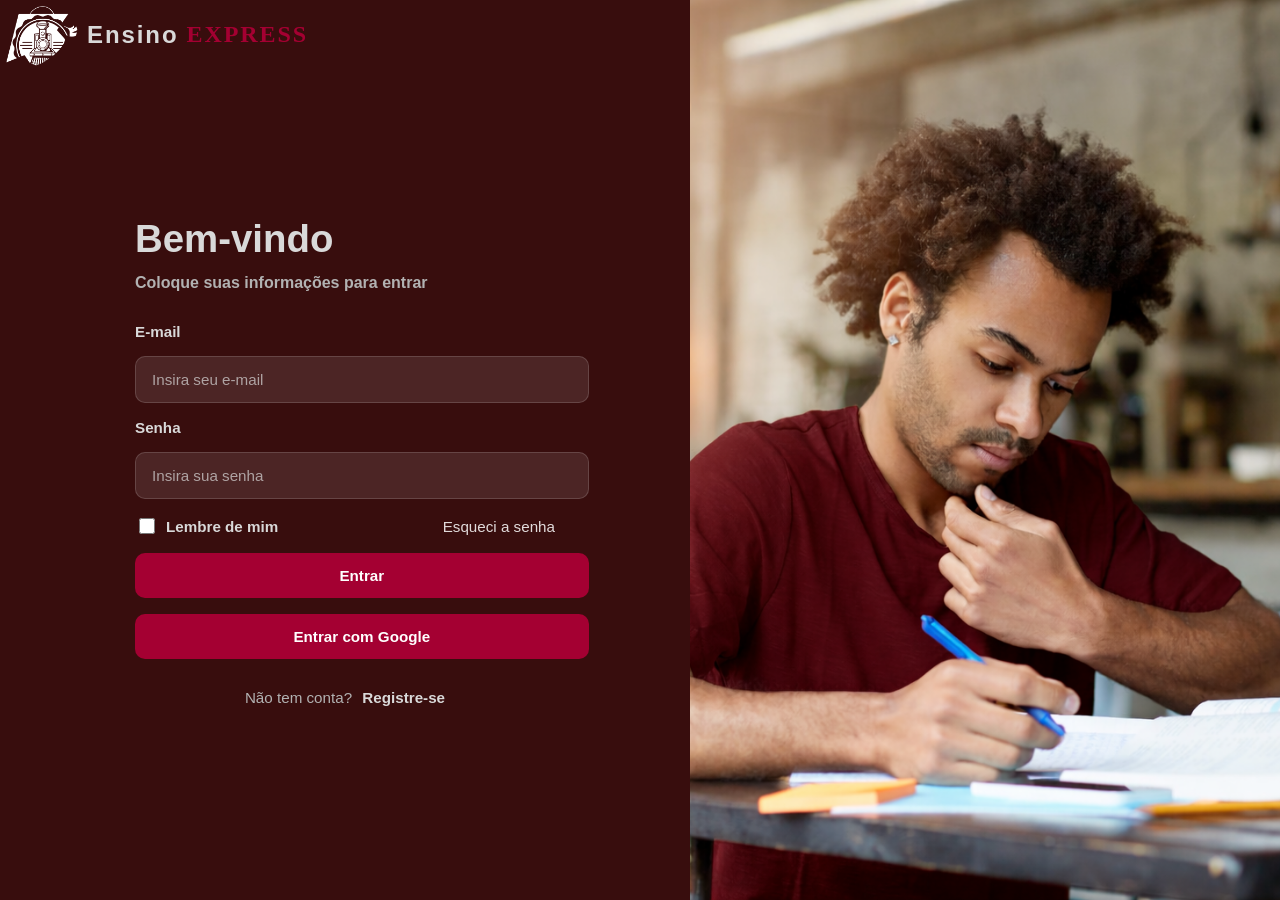
<file: index.html>
<!DOCTYPE html>
<html lang="en">
<head>
    <meta charset="UTF-8">
    <meta name="viewport" content="width=device-width, initial-scale=1.0">
    <title>Login - Ensino Express</title>

    <!-- CSS BASE -->
    <link rel="stylesheet" href="./css/base.css">

    <!-- Design da página de login -->
    <link rel="stylesheet" href="./css/login.css">
</head>
<body>
    <main>
        <!-- Login -->
        <section class="login">
            <!-- Logo Ensino EXPRESS no canto -->
            <article id="logo">
                <img src="./img/logo_ensino_express.png" alt="logo Ensino Express">
                <p id="normal">Ensino</p> <!----> <p id="chique">EXPRESS</p>
            </article>

            <article class="conteudo">
                <h1>Bem-vindo</h1>
                <h2>Coloque suas informações para entrar</h2>

                <form class="login-form" action="./pages/home.html">
                    <label for="email">E-mail</label>
                    <input type="email" id="email" name="email" placeholder="Insira seu e-mail" required>

                    <label for="senha">Senha</label>
                    <input type="password" id="senha" name="senha" placeholder="Insira sua senha" required>

                    <div class="form-row remember-row">
                        <label class="remember"><input type="checkbox" id="remember" name="remember"> Lembre de mim</label>
                        <a href="#" class="forgot">Esqueci a senha</a>
                    </div>

                    <button type="submit">Entrar</button>

                    <button type="button" class="google-btn">Entrar com Google</button>

                    <p class="signup">Não tem conta? <a href="./pages/registro.html">Registre-se</a></p>
                </form>
            </article>

        </section>

        <!-- Imagem -->
        <section class="banner">
            <img src="./img/banner-login.png" alt="Garoto negro estudando">
        </section>
    </main>
</body>
</html>
</file>
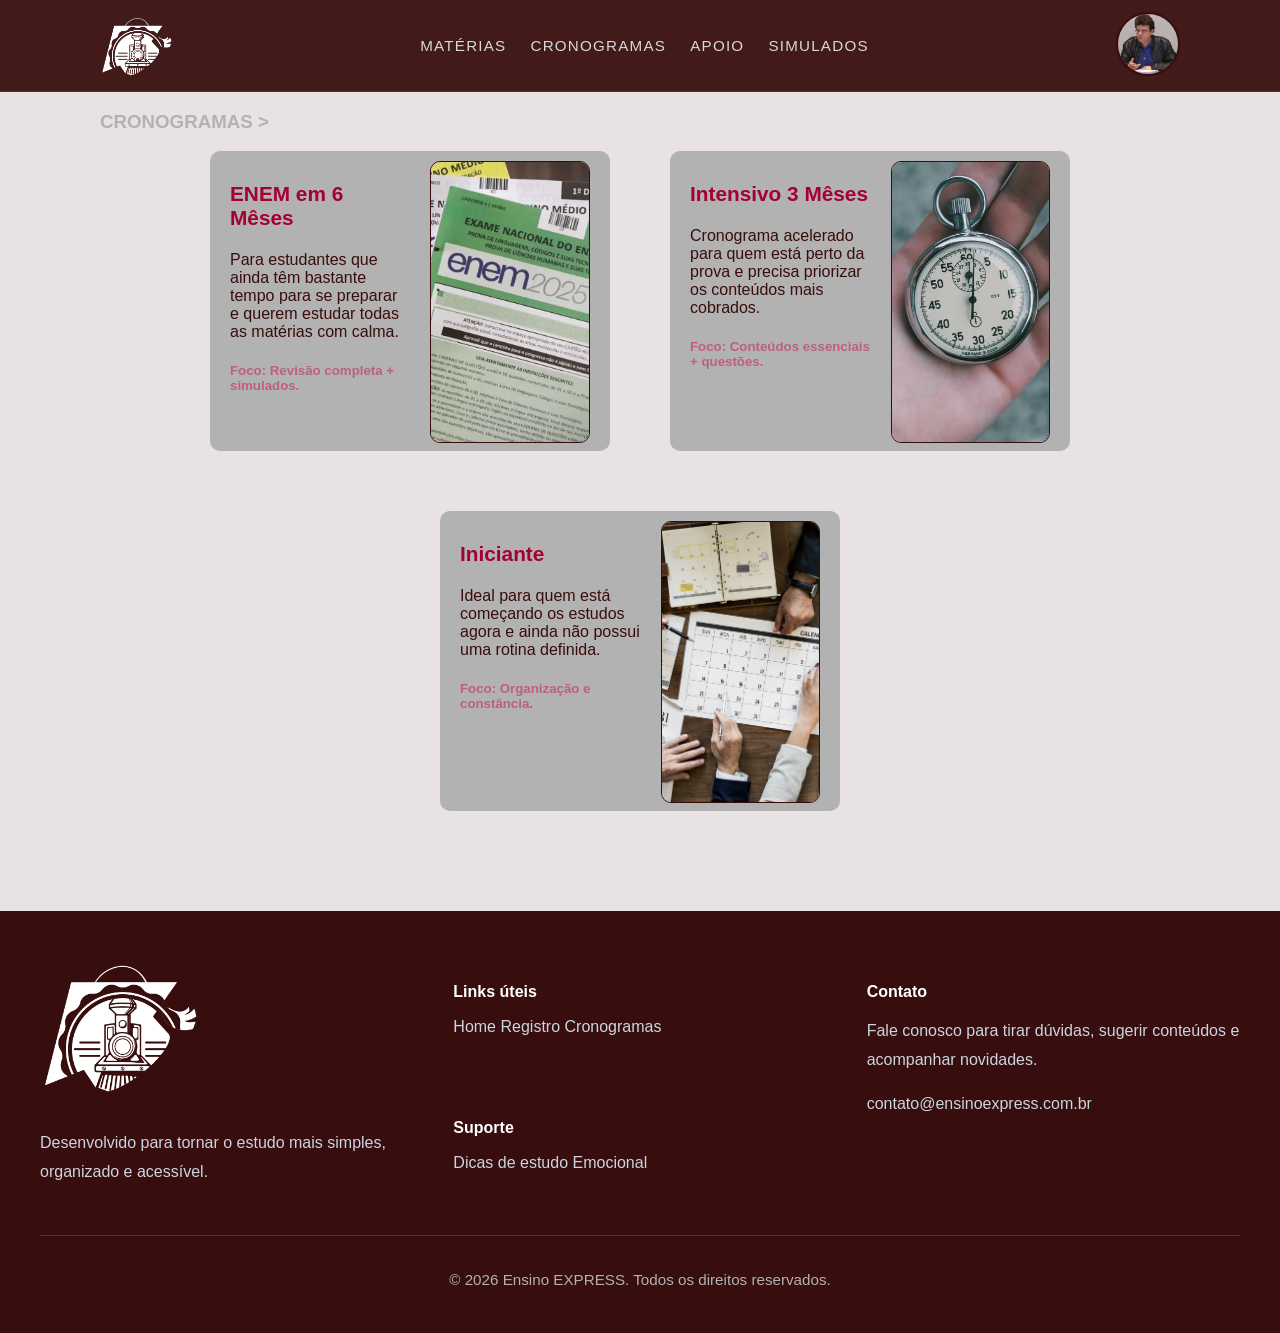
<file: pages/cronogramas.html>
<!DOCTYPE html>
<html lang="en">
<head>
    <meta charset="UTF-8">
    <meta name="viewport" content="width=device-width, initial-scale=1.0">
    <title>Cronogramas - Ensino Express</title>

    <!-- CSS GERAL -->
    <link rel="stylesheet" href="../css/base.css">
    <link rel="stylesheet" href="../css/nav.css">
    <link rel="stylesheet" href="../css/footer.css">

    <!-- CSS CRONOGRAMAS -->
    <link rel="stylesheet" href="../css/cronogramas.css">
    
</head>
<body>
    <!-- NavBar -->
    <nav>
        <!-- Logo -->
        <section id="Logo">
            <a href="home.html"><img src="../img/logo_ensino_express.png" alt="Logo Ensino EXPRESS"></a>
        </section>

        <!-- Tópicos da navbar -->
        <section class="topicos">
            <div class="dropdown">
                <a href="#">MATÉRIAS</a>
                <div class="dropdown-menu">
                    <a href="./história.html">História</a>
                    <a href="./geografia.html">Geografia</a>
                    <a href="./sociologia.html">Sociologia</a>
                    <a href="./filosofi.html">Filosofia</a>
                    <a href="./matemática.html">Matemática</a>
                    <a href="./química.html">Química</a>
                    <a href="./física.html">Física</a>
                    <a href="./português.html">Português</a>
                </div>
            </div>
            <a href="./cronogramas.html">CRONOGRAMAS</a>
            <div class="dropdown">
                <a href="#">APOIO</a>
                <div class="dropdown-menu">
                    <a href="./dicas.html">Dicas de estudo</a>
                    <a href="./emocional.html">Emocional</a>
                </div>
            </div>
            <a href="https://www.pciconcursos.com.br/simulados/" target="_blank">SIMULADOS</a>
        </section>

        <!-- Botão do perfil -->
        <section class="perfil">
            <a href="perfil.html"><img src="../img/professor-filosofia.png" alt="Foto de perfil do usuário"></a>
        </section>
    </nav>
    
    <section id="textinho">    
        <h3 id="claro">CRONOGRAMAS ></h3>
    </section>
    
    <!-- Conteúdo -->
    <main>

        <section class="cronogramas">
            <article id="cronograma">
                <div>
                    <h3 id="titulo">ENEM em 6 Mêses</h3>
                    <p>Para estudantes que ainda têm bastante tempo para se preparar e querem estudar todas as matérias com calma.</p>
                    <h5>Foco: Revisão completa + simulados.</h5>
                </div>
                <div>
                    <img src="../img/enem-questoes.jpg">
                </div>
            </article>

            <article id="cronograma">
                <div>
                    <h3 id="titulo">Intensivo 3 Mêses</h3>
                    <p>Cronograma acelerado para quem está perto da prova e precisa priorizar os conteúdos mais cobrados.</p>
                    <h5>Foco: Conteúdos essenciais + questões.</h5>
                </div>
                <div>
                    <img src="../img/cronometro-unsplash.jpg">
                </div>
            </article>

            <article id="cronograma">
                <div>
                    <h3 id="titulo">Iniciante</h3>
                    <p>Ideal para quem está começando os estudos agora e ainda não possui uma rotina definida.</p>
                    <h5>Foco: Organização e constância.</h5>
                </div>
                <div>
                    <img src="../img/group-business-people-having-meeting.jpg">
                </div>
            </article>
        </section>
    </main>

    <!-- Footer -->
    <footer>
        <div class="footer-content">
            <div class="footer-brand">
                <img src="../img/logo_ensino_express.png" alt="Logo Ensino EXPRESS">
                <p>Desenvolvido para tornar o estudo mais simples, organizado e acessível.</p>
            </div>
            <div class="footer-links">
                <div>
                    <h4>Links úteis</h4>
                    <a href="home.html">Home</a>
                    <a href="registro.html">Registro</a>
                    <a href="cronogramas.html">Cronogramas</a>
                </div>
                <div>
                    <h4>Suporte</h4>
                    <a href="dicas.html">Dicas de estudo</a>
                    <a href="emocional.html">Emocional</a>
                </div>
            </div>
            <div class="footer-contact">
                <h4>Contato</h4>
                <p>Fale conosco para tirar dúvidas, sugerir conteúdos e acompanhar novidades.</p>
                <a href="mailto:contato@ensinoexpress.com.br">contato@ensinoexpress.com.br</a>
            </div>
        </div>
        <div class="footer-bottom">
            <p>© 2026 Ensino EXPRESS. Todos os direitos reservados.</p>
        </div>
    </footer>

</body>
</html>
</file>
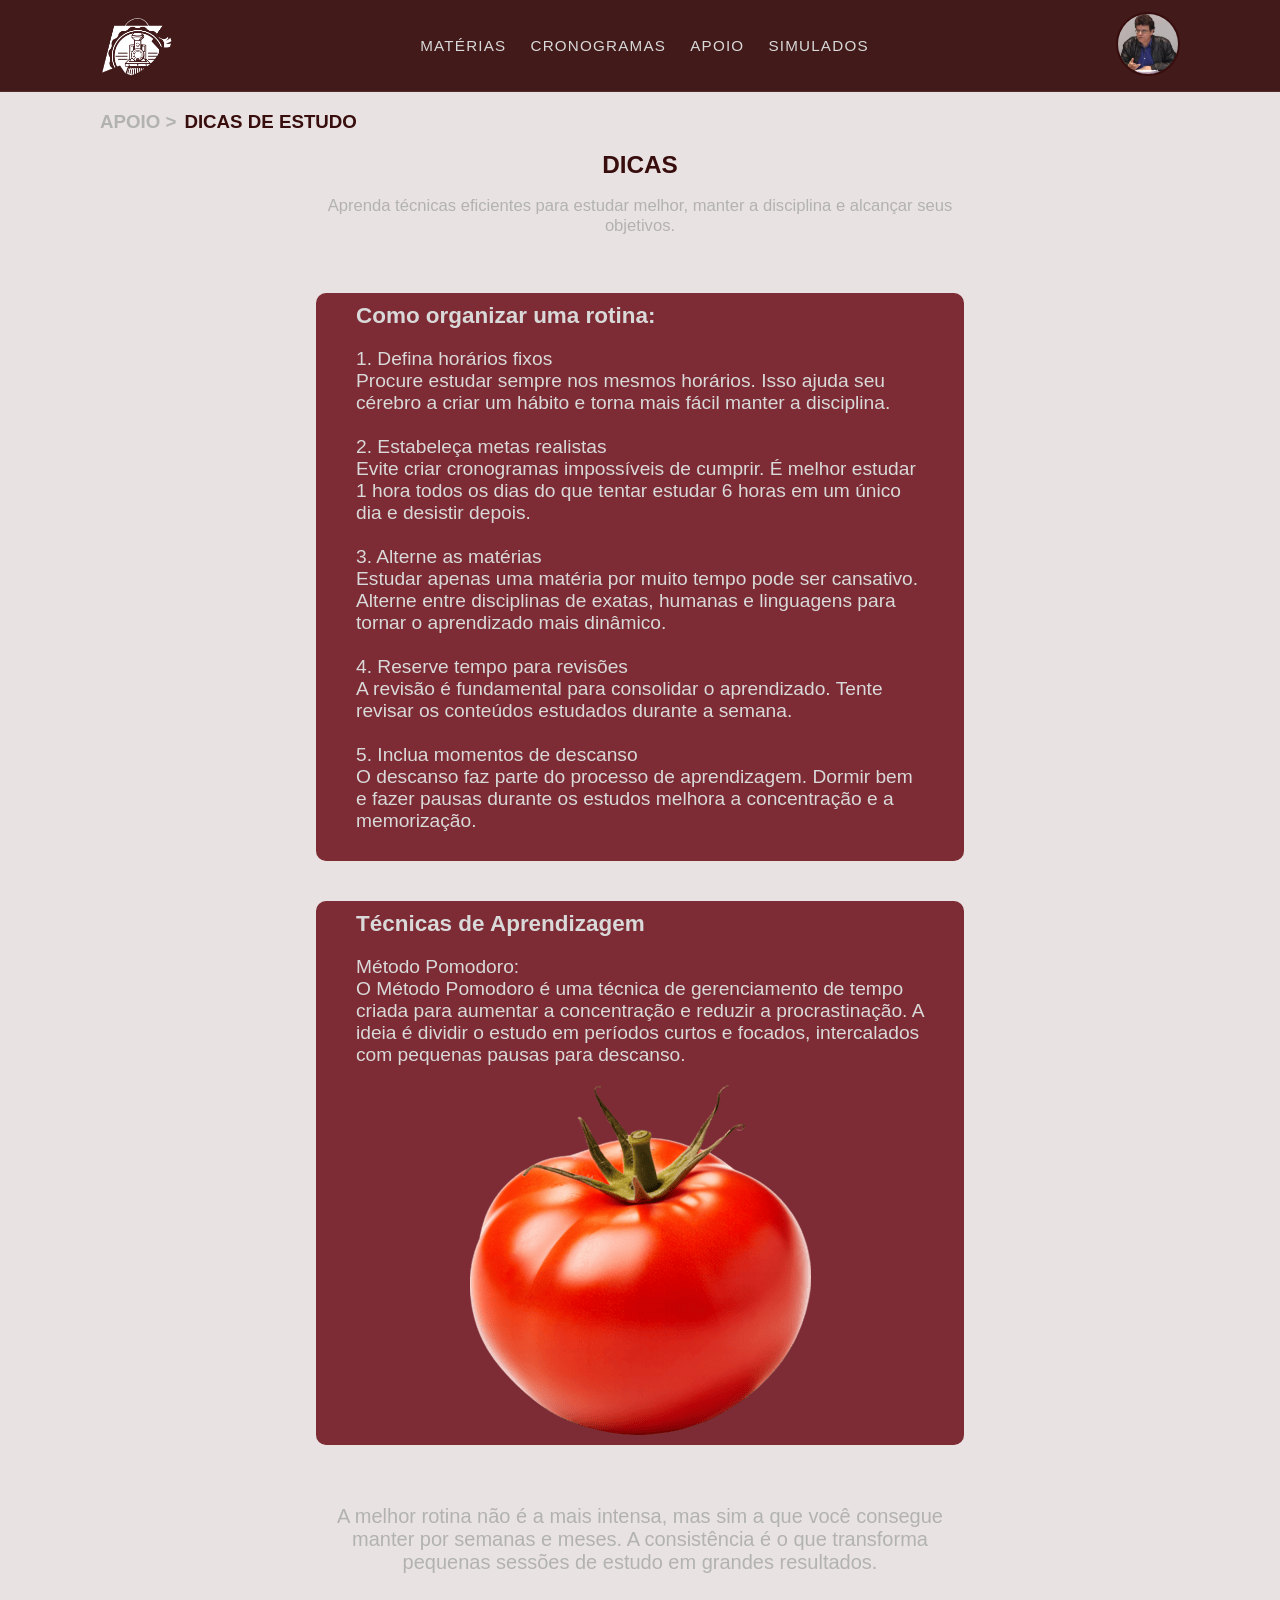
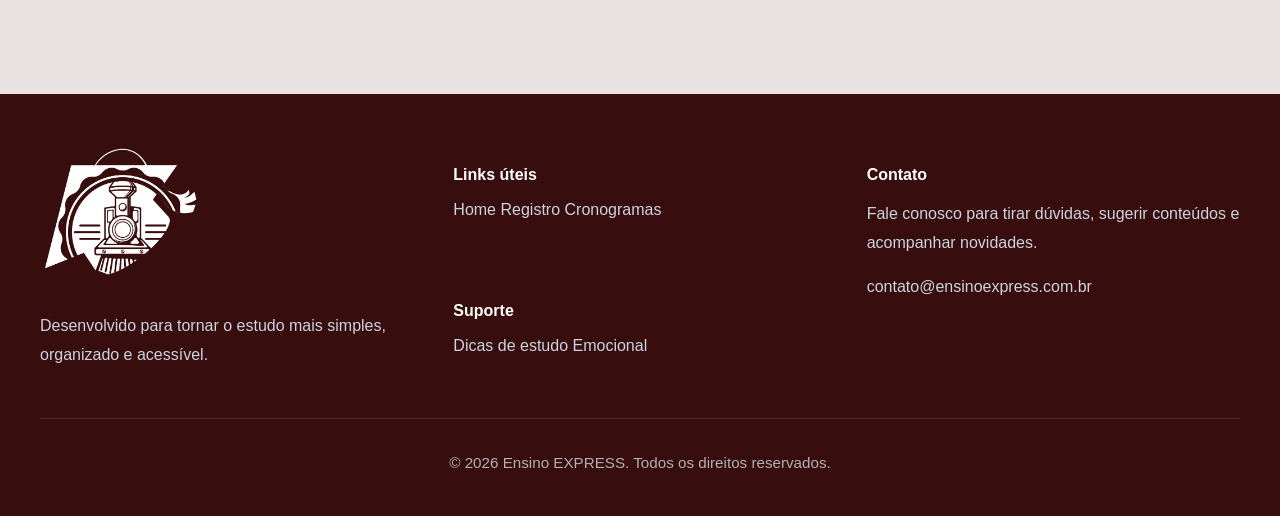
<file: pages/dicas.html>
<!DOCTYPE html>
<html lang="en">
<head>
    <meta charset="UTF-8">
    <meta name="viewport" content="width=device-width, initial-scale=1.0">
    <title>Dicas - Ensino Express</title>

    <!-- CSS GERAL -->
    <link rel="stylesheet" href="../css/base.css">
    <link rel="stylesheet" href="../css/nav.css">
    <link rel="stylesheet" href="../css/footer.css">

    <!-- CSS DICAS -->
    <link rel="stylesheet" href="../css/dicas.css">
</head>
<body>
    <!-- NavBar -->
    <nav>
        <!-- Logo -->
        <section id="Logo">
            <a href="home.html"><img src="../img/logo_ensino_express.png" alt="Logo Ensino EXPRESS"></a>
        </section>

        <!-- Tópicos da navbar -->
        <section class="topicos">
            <div class="dropdown">
                <a href="#">MATÉRIAS</a>
                <div class="dropdown-menu">
                    <a href="./história.html">História</a>
                    <a href="./geografia.html">Geografia</a>
                    <a href="./sociologia.html">Sociologia</a>
                    <a href="./filosofi.html">Filosofia</a>
                    <a href="./matemática.html">Matemática</a>
                    <a href="./química.html">Química</a>
                    <a href="./física.html">Física</a>
                    <a href="./português.html">Português</a>
                </div>
            </div>
            <a href="./cronogramas.html">CRONOGRAMAS</a>
            <div class="dropdown">
                <a href="#">APOIO</a>
                <div class="dropdown-menu">
                    <a href="./dicas.html">Dicas de estudo</a>
                    <a href="./emocional.html">Emocional</a>
                </div>
            </div>
            <a href="https://www.pciconcursos.com.br/simulados/" target="_blank">SIMULADOS</a>
        </section>

        <!-- Botão do perfil -->
        <section class="perfil">
            <a href="perfil.html"><img src="../img/professor-filosofia.png" alt="Foto de perfil do usuário"></a>
        </section>
    </nav>
    
    <section id="textinho">    
        <h3 id="claro">APOIO ></h3><h3 id="escuro"> DICAS DE ESTUDO</h3>
    </section>

    <!-- Conteúdo -->
    <main>
        <section class="dicas">
            <article id="titulo">
                <h1>DICAS</h1>
                <p>Aprenda técnicas eficientes para estudar melhor, manter a disciplina e alcançar seus objetivos.</p>
            </article>
            <article class="topico">
                <h3>Como organizar uma rotina:</h3>
                <p>1. Defina horários fixos
                    Procure estudar sempre nos mesmos horários. Isso ajuda seu cérebro a criar um hábito e torna mais fácil manter a disciplina.

                    2. Estabeleça metas realistas
                    Evite criar cronogramas impossíveis de cumprir. É melhor estudar 1 hora todos os dias do que tentar estudar 6 horas em um único dia e desistir depois.

                    3. Alterne as matérias
                    Estudar apenas uma matéria por muito tempo pode ser cansativo. Alterne entre disciplinas de exatas, humanas e linguagens para tornar o aprendizado mais dinâmico.

                    4. Reserve tempo para revisões
                    A revisão é fundamental para consolidar o aprendizado. Tente revisar os conteúdos estudados durante a semana.

                    5. Inclua momentos de descanso
                    O descanso faz parte do processo de aprendizagem. Dormir bem e fazer pausas durante os estudos melhora a concentração e a memorização.</p>
            </article>

            <article class="topico">
                <h3>Técnicas de Aprendizagem</h3>
                <p>Método Pomodoro:
                    O Método Pomodoro é uma técnica de gerenciamento de tempo criada para aumentar a concentração e reduzir a procrastinação. A ideia é dividir o estudo em períodos curtos e focados, intercalados com pequenas pausas para descanso.</p>
                <img src="../img/pomodoro.webp">
            </article>

            <article id="nota">
                <p>A melhor rotina não é a mais intensa, mas sim a que você consegue manter por semanas e meses. A consistência é o que transforma pequenas sessões de estudo em grandes resultados.</p>
            </article>
        </section>
    </main>

    <!-- Footer -->
    <footer>
        <div class="footer-content">
            <div class="footer-brand">
                <img src="../img/logo_ensino_express.png" alt="Logo Ensino EXPRESS">
                <p>Desenvolvido para tornar o estudo mais simples, organizado e acessível.</p>
            </div>
            <div class="footer-links">
                <div>
                    <h4>Links úteis</h4>
                    <a href="home.html">Home</a>
                    <a href="registro.html">Registro</a>
                    <a href="cronogramas.html">Cronogramas</a>
                </div>
                <div>
                    <h4>Suporte</h4>
                    <a href="dicas.html">Dicas de estudo</a>
                    <a href="emocional.html">Emocional</a>
                </div>
            </div>
            <div class="footer-contact">
                <h4>Contato</h4>
                <p>Fale conosco para tirar dúvidas, sugerir conteúdos e acompanhar novidades.</p>
                <a href="mailto:contato@ensinoexpress.com.br">contato@ensinoexpress.com.br</a>
            </div>
        </div>
        <div class="footer-bottom">
            <p>© 2026 Ensino EXPRESS. Todos os direitos reservados.</p>
        </div>
    </footer>
</body>
</html>
</file>
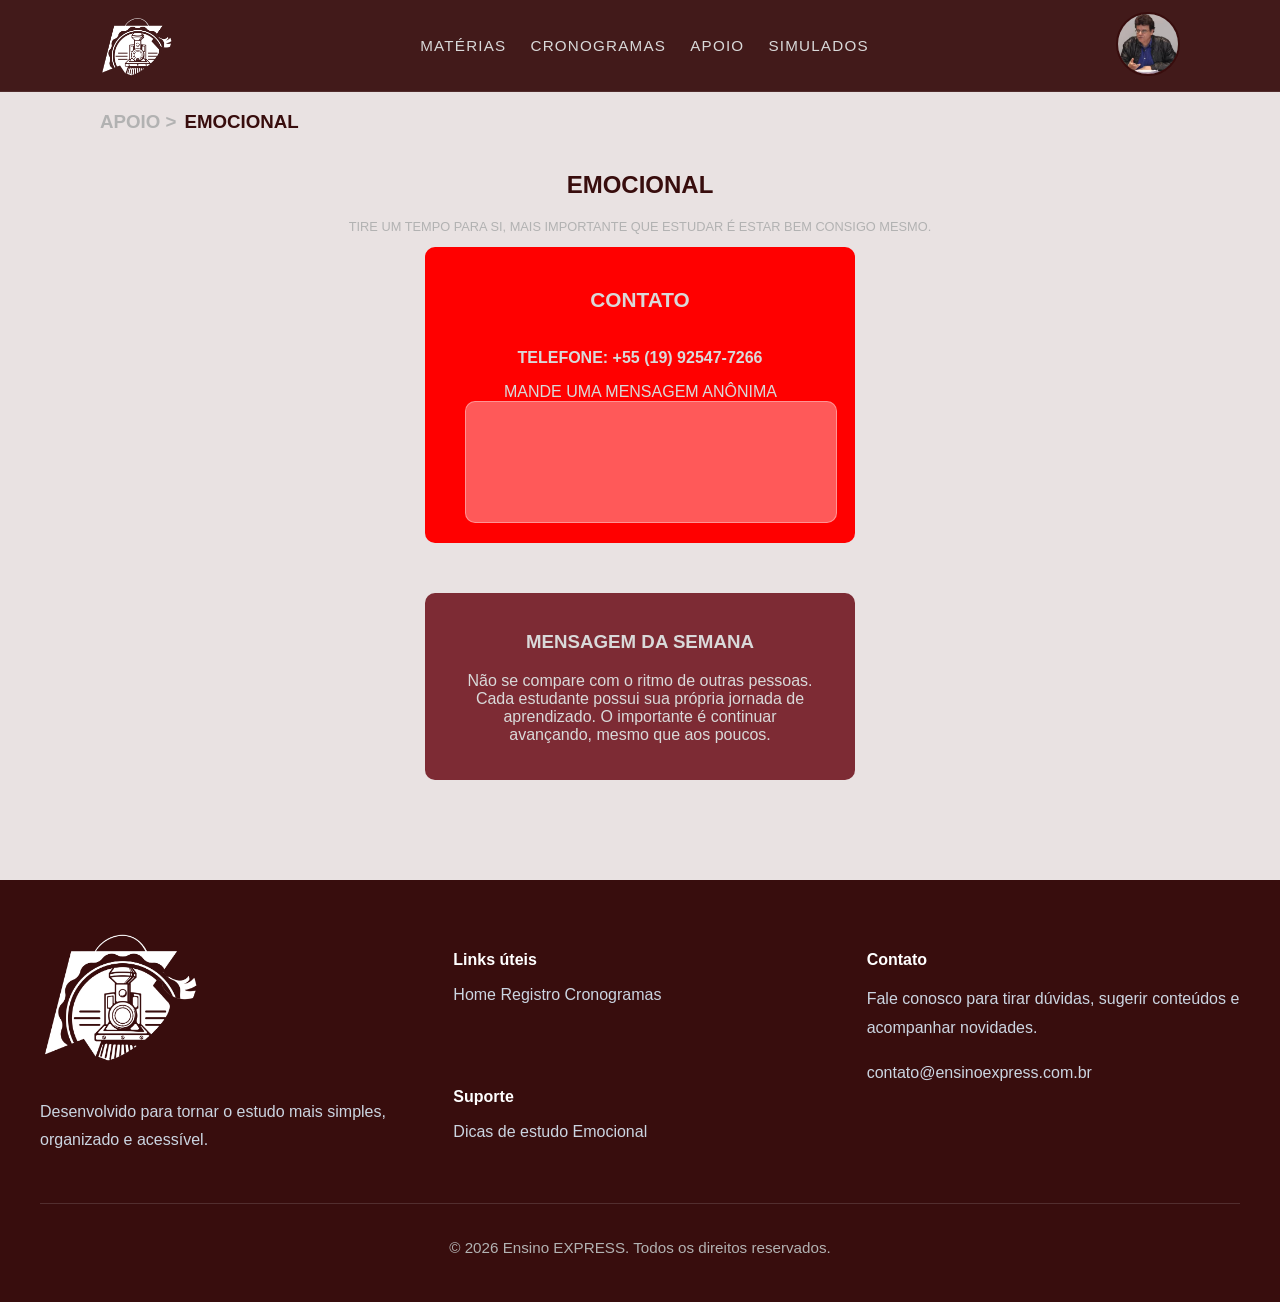
<file: pages/emocional.html>
<!DOCTYPE html>
<html lang="en">
<head>
    <meta charset="UTF-8">
    <meta name="viewport" content="width=device-width, initial-scale=1.0">
    <title>Emocional - Ensino Express</title>

    <!-- CSS GERAL -->
    <link rel="stylesheet" href="../css/base.css">
    <link rel="stylesheet" href="../css/nav.css">
    <link rel="stylesheet" href="../css/footer.css">

    <!-- CSS CRONOGRAMAS -->
    <link rel="stylesheet" href="../css/emocional.css">
    
</head>
<body>
    <!-- NavBar -->
    <nav>
        <!-- Logo -->
        <section id="Logo">
            <a href="home.html"><img src="../img/logo_ensino_express.png" alt="Logo Ensino EXPRESS"></a>
        </section>

        <!-- Tópicos da navbar -->
        <section class="topicos">
            <div class="dropdown">
                <a href="#">MATÉRIAS</a>
                <div class="dropdown-menu">
                    <a href="./história.html">História</a>
                    <a href="./geografia.html">Geografia</a>
                    <a href="./sociologia.html">Sociologia</a>
                    <a href="./filosofi.html">Filosofia</a>
                    <a href="./matemática.html">Matemática</a>
                    <a href="./química.html">Química</a>
                    <a href="./física.html">Física</a>
                    <a href="./português.html">Português</a>
                </div>
            </div>
            <a href="./cronogramas.html">CRONOGRAMAS</a>
            <div class="dropdown">
                <a href="#">APOIO</a>
                <div class="dropdown-menu">
                    <a href="./dicas.html">Dicas de estudo</a>
                    <a href="./emocional.html">Emocional</a>
                </div>
            </div>
            <a href="https://www.pciconcursos.com.br/simulados/" target="_blank">SIMULADOS</a>
        </section>

        <!-- Botão do perfil -->
        <section class="perfil">
            <a href="perfil.html"><img src="../img/professor-filosofia.png" alt="Foto de perfil do usuário"></a>
        </section>
    </nav>
    
    <section id="textinho">    
        <h3 id="claro">APOIO ></h3><h3 id="escuro"> EMOCIONAL</h3>
    </section>
    
    <!-- Conteúdo -->
    <main>
        <article id="titulo">
            <h1>EMOCIONAL</h1>
            <p>TIRE UM TEMPO PARA SI, MAIS IMPORTANTE QUE ESTUDAR É ESTAR BEM CONSIGO MESMO.</p>
        </article>
        <section class="emocional">

            <article class="ajuda">
                <h3>CONTATO</h3>
                <p>TELEFONE: +55 (19) 92547-7266</p>

                <form>
                    <label for="ajuda">MANDE UMA MENSAGEM ANÔNIMA</label>
                    <input type="text" id="ajuda" name="mensagem-de-ajuda" required>
                </form>
            </article>
            <article class="msg-semana">
                <h3>MENSAGEM DA SEMANA</h3>
                <p>Não se compare com o ritmo de outras pessoas. Cada estudante possui sua própria jornada de aprendizado. O importante é continuar avançando, mesmo que aos poucos.</p>
            </article>
        </section>
    </main>

    <!-- Footer -->
    <footer>
        <div class="footer-content">
            <div class="footer-brand">
                <img src="../img/logo_ensino_express.png" alt="Logo Ensino EXPRESS">
                <p>Desenvolvido para tornar o estudo mais simples, organizado e acessível.</p>
            </div>
            <div class="footer-links">
                <div>
                    <h4>Links úteis</h4>
                    <a href="home.html">Home</a>
                    <a href="registro.html">Registro</a>
                    <a href="cronogramas.html">Cronogramas</a>
                </div>
                <div>
                    <h4>Suporte</h4>
                    <a href="dicas.html">Dicas de estudo</a>
                    <a href="emocional.html">Emocional</a>
                </div>
            </div>
            <div class="footer-contact">
                <h4>Contato</h4>
                <p>Fale conosco para tirar dúvidas, sugerir conteúdos e acompanhar novidades.</p>
                <a href="mailto:contato@ensinoexpress.com.br">contato@ensinoexpress.com.br</a>
            </div>
        </div>
        <div class="footer-bottom">
            <p>© 2026 Ensino EXPRESS. Todos os direitos reservados.</p>
        </div>
    </footer>

</body>
</html>
</file>
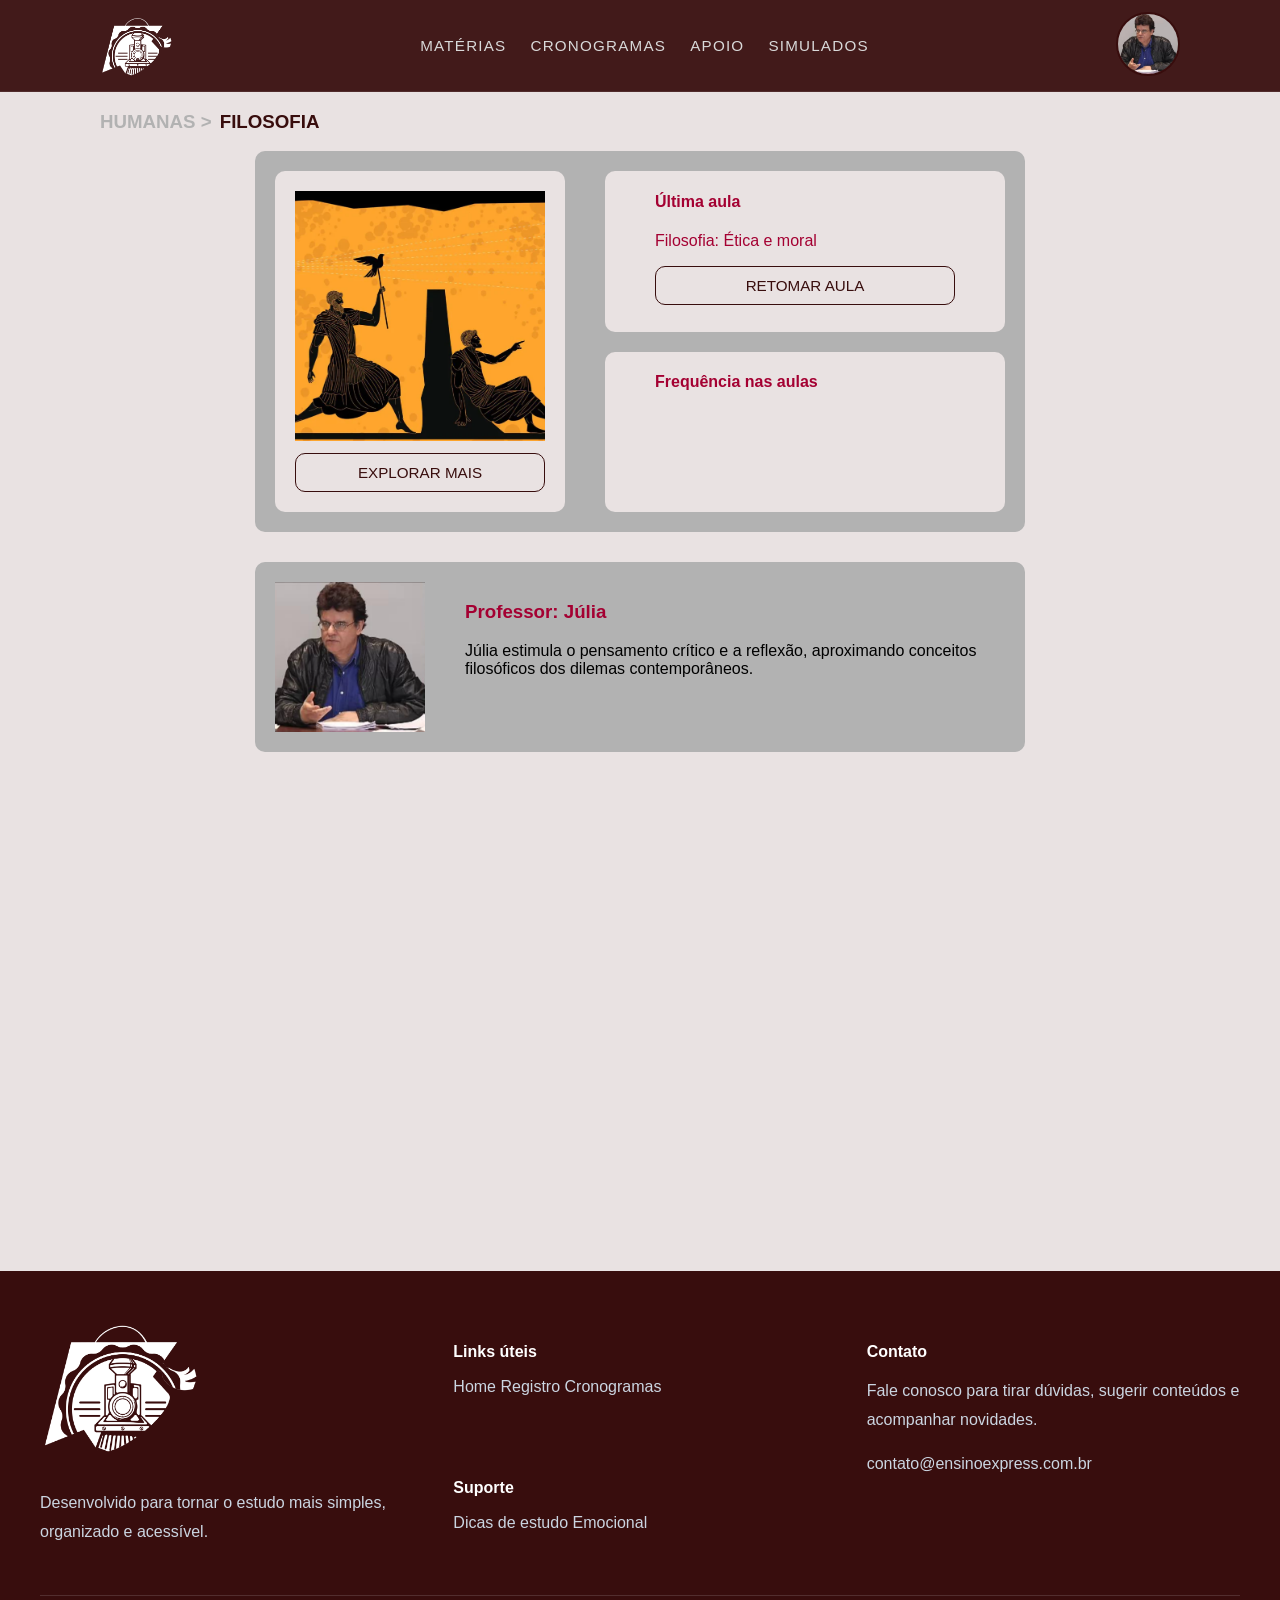
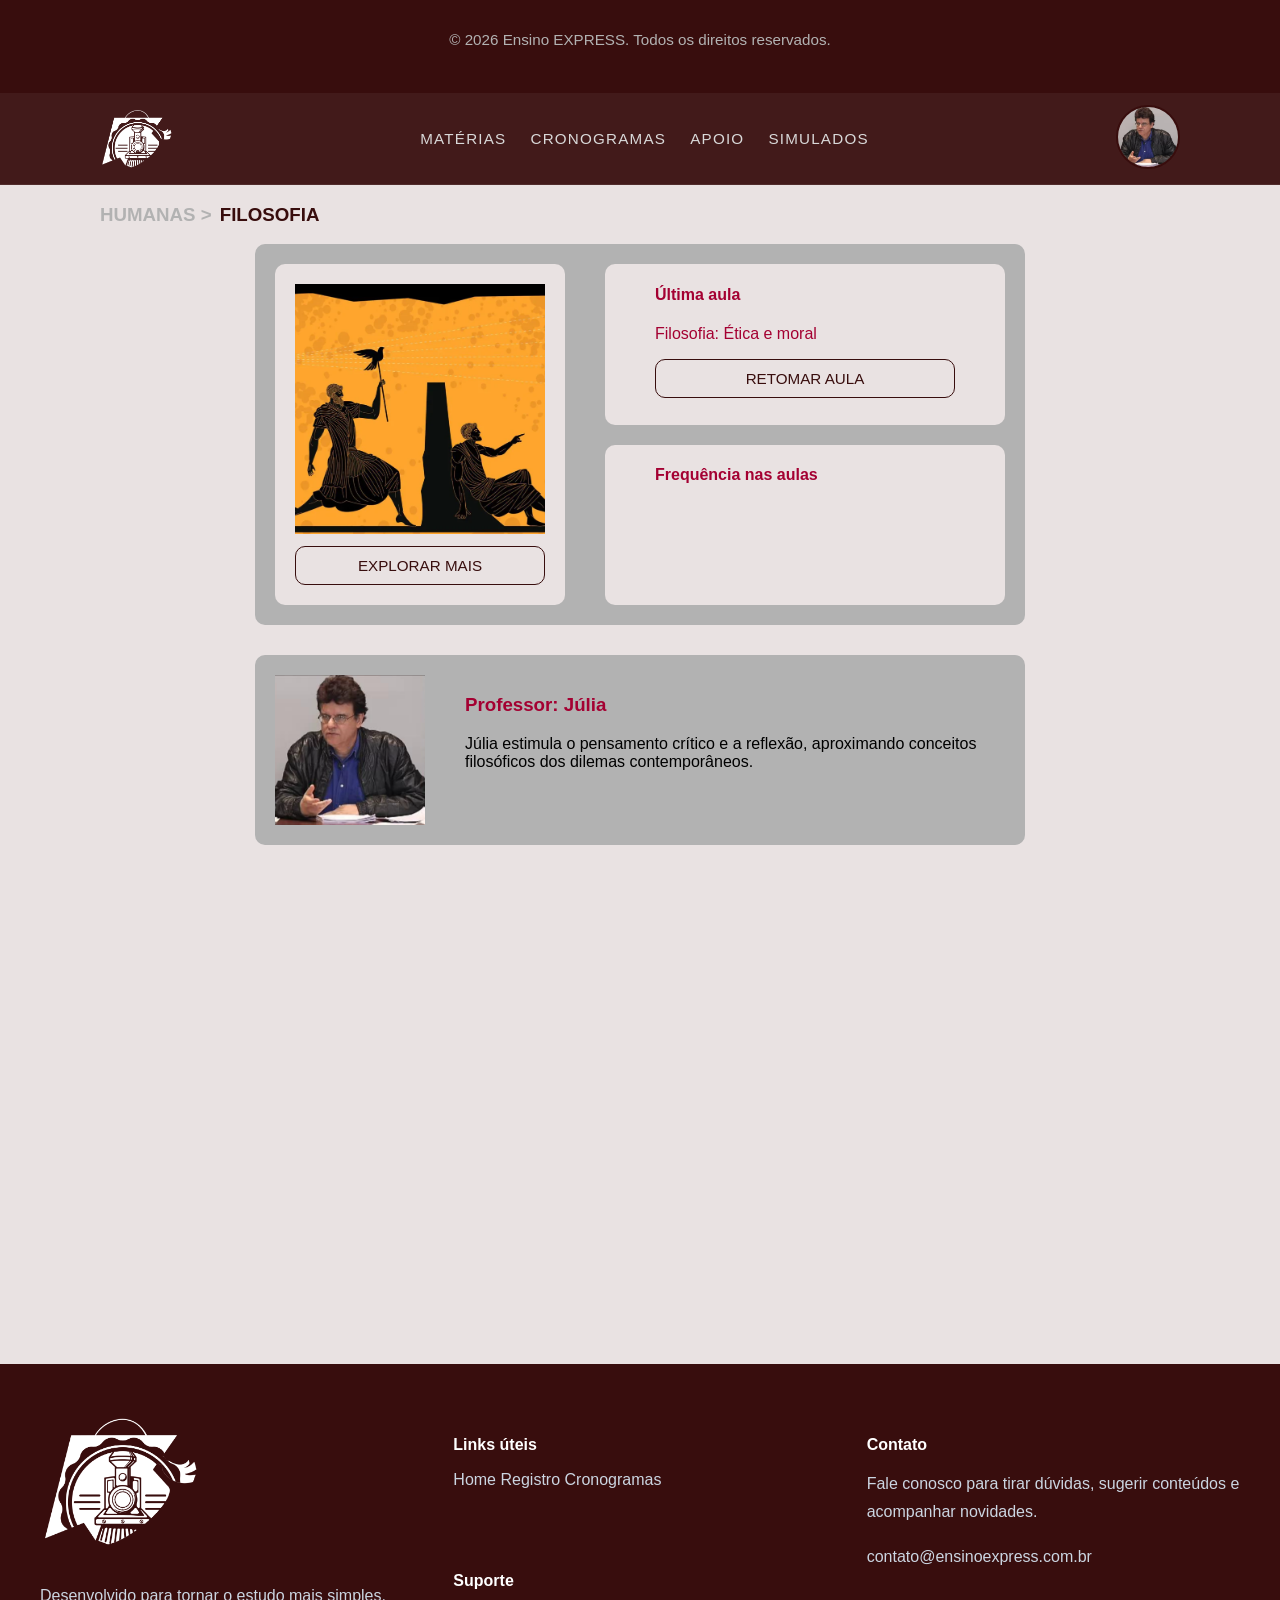
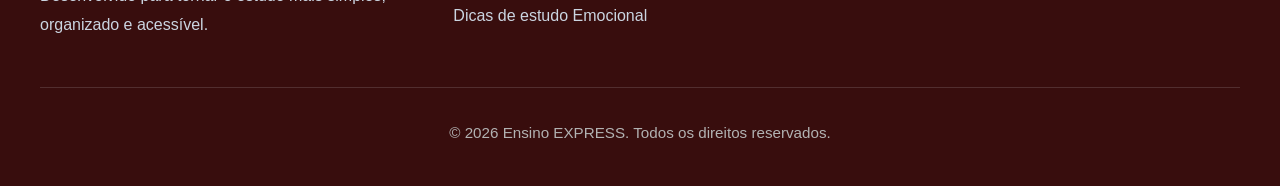
<file: pages/filosofi.html>
<!DOCTYPE html>
<html lang="en">
<head>
    <meta charset="UTF-8">
    <meta name="viewport" content="width=device-width, initial-scale=1.0">
    <title>Filosofia - Ensino Express</title>

    <!-- CSS BASE -->
    <link rel="stylesheet" href="../css/base.css">
    <link rel="stylesheet" href="../css/nav.css">
    <link rel="stylesheet" href="../css/footer.css">
    
    <link rel="stylesheet" href="../css/materias.css">

</head>
<body>
    <!-- NavBar -->
    <nav>
        <!-- Logo -->
        <section id="Logo">
            <a href="home.html"><img src="../img/logo_ensino_express.png" alt="Logo Ensino EXPRESS"></a>
        </section>

        <!-- Tópicos da navbar -->
        <section class="topicos">
            <div class="dropdown">
                <a href="#">MATÉRIAS</a>
                <div class="dropdown-menu">
                    <a href="./história.html">História</a>
                    <a href="./geografia.html">Geografia</a>
                    <a href="./sociologia.html">Sociologia</a>
                    <a href="./filosofi.html">Filosofia</a>
                    <a href="./matemática.html">Matemática</a>
                    <a href="./química.html">Química</a>
                    <a href="./física.html">Física</a>
                    <a href="./português.html">Português</a>
                </div>
            </div>
            <a href="./cronogramas.html">CRONOGRAMAS</a>
            <div class="dropdown">
                <a href="#">APOIO</a>
                <div class="dropdown-menu">
                    <a href="./dicas.html">Dicas de estudo</a>
                    <a href="./emocional.html">Emocional</a>
                </div>
            </div>
            <a href="https://www.pciconcursos.com.br/simulados/" target="_blank">SIMULADOS</a>
        </section>

        <!-- Botão do perfil -->
        <section class="perfil">
            <a href="perfil.html"><img src="../img/professor-filosofia.png" alt="Foto de perfil do usuário"></a>
        </section>
    </nav>
    
    <!-- Um negócio aí -->
    <section id="textinho">    
        <h3 id="claro">HUMANAS > </h3><h3 id="escuro">FILOSOFIA</h3>
    </section>
    
    <!-- Conteúdo -->
    <main>
        <section class="conteúdo">
            <article class="foto">
                <img src="../img/filosofia-content.png">
                <button type="button">EXPLORAR MAIS</button>
            </article>
            <article class="informações">
                <div id="retomar">
                    <h4>Última aula</h4>
                    <p>Filosofia: Ética e moral</p>

                    <button type="button">RETOMAR AULA</button>
                </div>
                <div id="frequência">
                    <h4>Frequência nas aulas</h4>
                </div>
            </article>
        </section>

        <section class="professor">
            <img src="../img/professor-filosofia.png">
            <article id="sobre">
                <h3>Professor: Júlia</h3>
                <p>Júlia estimula o pensamento crítico e a reflexão, aproximando conceitos filosóficos dos dilemas contemporâneos.</p>
            </article>
        </section>
        <!-- Video aula (apenas o vídeo) -->
        <section class="video">
            <iframe width="560" height="315" src="https://www.youtube.com/embed/2yJgwwDcgV8" title="YouTube video player" frameborder="0" allow="accelerometer; autoplay; clipboard-write; encrypted-media; gyroscope; picture-in-picture; web-share" referrerpolicy="strict-origin-when-cross-origin" allowfullscreen></iframe>
        </section>
    </main>

    <!-- Footer -->
    <footer>
        <div class="footer-content">
            <div class="footer-brand">
                <img src="../img/logo_ensino_express.png" alt="Logo Ensino EXPRESS">
                <p>Desenvolvido para tornar o estudo mais simples, organizado e acessível.</p>
            </div>
            <div class="footer-links">
                <div>
                    <h4>Links úteis</h4>
                    <a href="home.html">Home</a>
                    <a href="registro.html">Registro</a>
                    <a href="cronogramas.html">Cronogramas</a>
                </div>
                <div>
                    <h4>Suporte</h4>
                    <a href="dicas.html">Dicas de estudo</a>
                    <a href="emocional.html">Emocional</a>
                </div>
            </div>
            <div class="footer-contact">
                <h4>Contato</h4>
                <p>Fale conosco para tirar dúvidas, sugerir conteúdos e acompanhar novidades.</p>
                <a href="mailto:contato@ensinoexpress.com.br">contato@ensinoexpress.com.br</a>
            </div>
        </div>
        <div class="footer-bottom">
            <p>© 2026 Ensino EXPRESS. Todos os direitos reservados.</p>
        </div>
    </footer>

</body>
</html>
<!DOCTYPE html>
<html lang="en">
<head>
    <meta charset="UTF-8">
    <meta name="viewport" content="width=device-width, initial-scale=1.0">
    <title>Filosofia - Ensino Express</title>

    <!-- CSS BASE -->
    <link rel="stylesheet" href="../css/base.css">
    <link rel="stylesheet" href="../css/nav.css">
    <link rel="stylesheet" href="../css/footer.css">
    
    <link rel="stylesheet" href="../css/materias.css">

</head>
<body>
    <!-- NavBar -->
    <nav>
        <!-- Logo -->
        <section id="Logo">
            <a href="home.html"><img src="../img/logo_ensino_express.png" alt="Logo Ensino EXPRESS"></a>
        </section>

        <!-- Tópicos da navbar -->
        <section class="topicos">
            <div class="dropdown">
                <a href="#">MATÉRIAS</a>
                <div class="dropdown-menu">
                    <a href="./história.html">História</a>
                    <a href="./geografia.html">Geografia</a>
                    <a href="./sociologia.html">Sociologia</a>
                    <a href="./filosofi.html">Filosofia</a>
                    <a href="./matemática.html">Matemática</a>
                    <a href="./química.html">Química</a>
                    <a href="./física.html">Física</a>
                    <a href="./português.html">Português</a>
                </div>
            </div>
            <a href="./cronogramas.html">CRONOGRAMAS</a>
            <div class="dropdown">
                <a href="#">APOIO</a>
                <div class="dropdown-menu">
                    <a href="./dicas.html">Dicas de estudo</a>
                    <a href="./emocional.html">Emocional</a>
                </div>
            </div>
            <a href="https://www.pciconcursos.com.br/simulados/" target="_blank">SIMULADOS</a>
        </section>

        <!-- Botão do perfil -->
        <section class="perfil">
            <a href="perfil.html"><img src="../img/professor-filosofia.png" alt="Foto de perfil do usuário"></a>
        </section>
    </nav>
    
    <!-- Um negócio aí -->
    <section id="textinho">    
        <h3 id="claro">HUMANAS > </h3><h3 id="escuro">FILOSOFIA</h3>
    </section>
    
    <!-- Conteúdo -->
    <main>
        <section class="conteúdo">
            <article class="foto">
                <img src="../img/filosofia-content.png" alt="Filosofia">
                <button type="button">EXPLORAR MAIS</button>
            </article>
            <article class="informações">
                <div id="retomar">
                    <h4>Última aula</h4>
                    <p>Filosofia: Ética e moral</p>

                    <button type="button">RETOMAR AULA</button>
                </div>
                <div id="frequência">
                    <h4>Frequência nas aulas</h4>
                </div>
            </article>
        </section>

        <section class="professor">
            <img src="../img/professor-filosofia.png" alt="Professor Filosofia">
            <article id="sobre">
                <h3>Professor: Júlia</h3>
                <p>Júlia estimula o pensamento crítico e a reflexão, aproximando conceitos filosóficos dos dilemas contemporâneos.</p>
            </article>
        </section>
        <!-- Video aula (apenas o vídeo) -->
        <section class="video">
            <iframe width="560" height="315" src="https://www.youtube.com/embed/2yJgwwDcgV8?si=w9_2Q1-_cxfd1NsA" title="YouTube video player" frameborder="0" allow="accelerometer; autoplay; clipboard-write; encrypted-media; gyroscope; picture-in-picture; web-share" referrerpolicy="strict-origin-when-cross-origin" allowfullscreen></iframe>
        </section>
    </main>

    <!-- Footer -->
    <footer>
        <div class="footer-content">
            <div class="footer-brand">
                <img src="../img/logo_ensino_express.png" alt="Logo Ensino EXPRESS">
                <p>Desenvolvido para tornar o estudo mais simples, organizado e acessível.</p>
            </div>
            <div class="footer-links">
                <div>
                    <h4>Links úteis</h4>
                    <a href="home.html">Home</a>
                    <a href="registro.html">Registro</a>
                    <a href="cronogramas.html">Cronogramas</a>
                </div>
                <div>
                    <h4>Suporte</h4>
                    <a href="dicas.html">Dicas de estudo</a>
                    <a href="emocional.html">Emocional</a>
                </div>
            </div>
            <div class="footer-contact">
                <h4>Contato</h4>
                <p>Fale conosco para tirar dúvidas, sugerir conteúdos e acompanhar novidades.</p>
                <a href="mailto:contato@ensinoexpress.com.br">contato@ensinoexpress.com.br</a>
            </div>
        </div>
        <div class="footer-bottom">
            <p>© 2026 Ensino EXPRESS. Todos os direitos reservados.</p>
        </div>
    </footer>

</body>
</html>
</file>
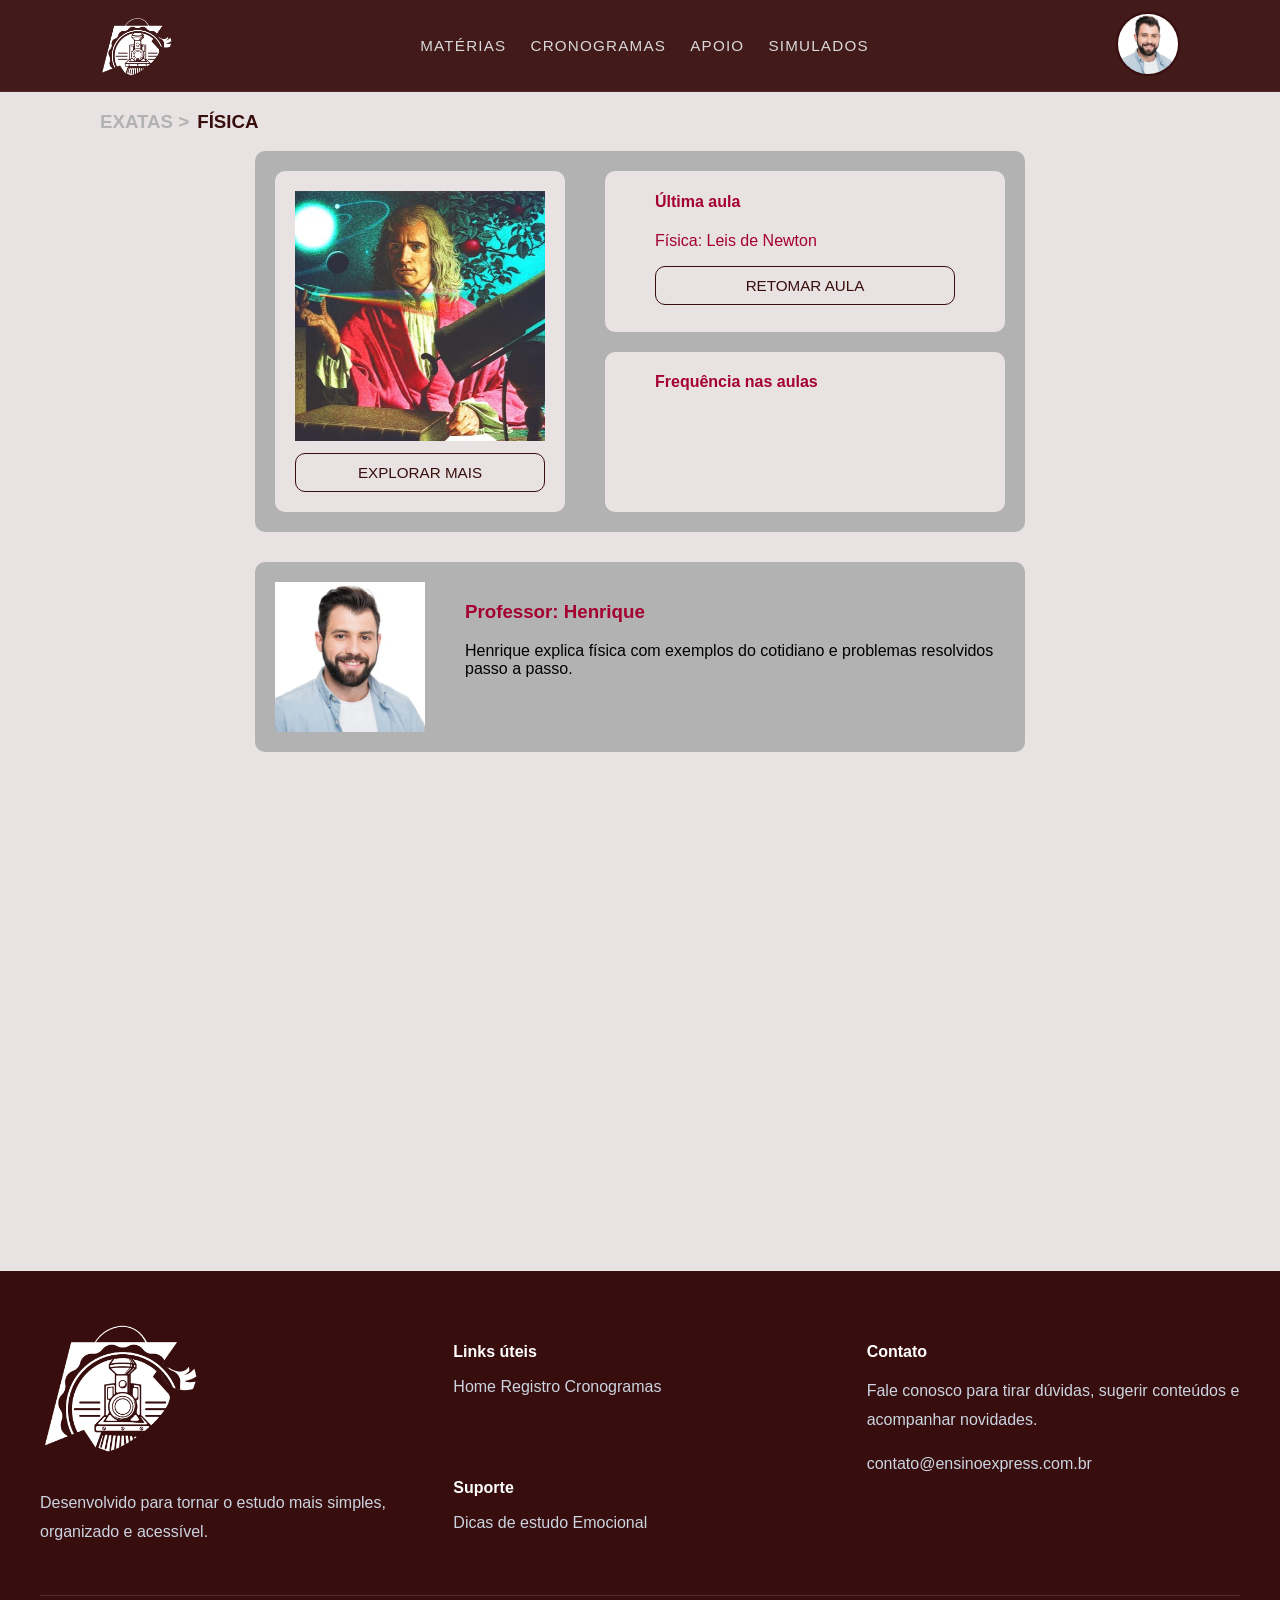
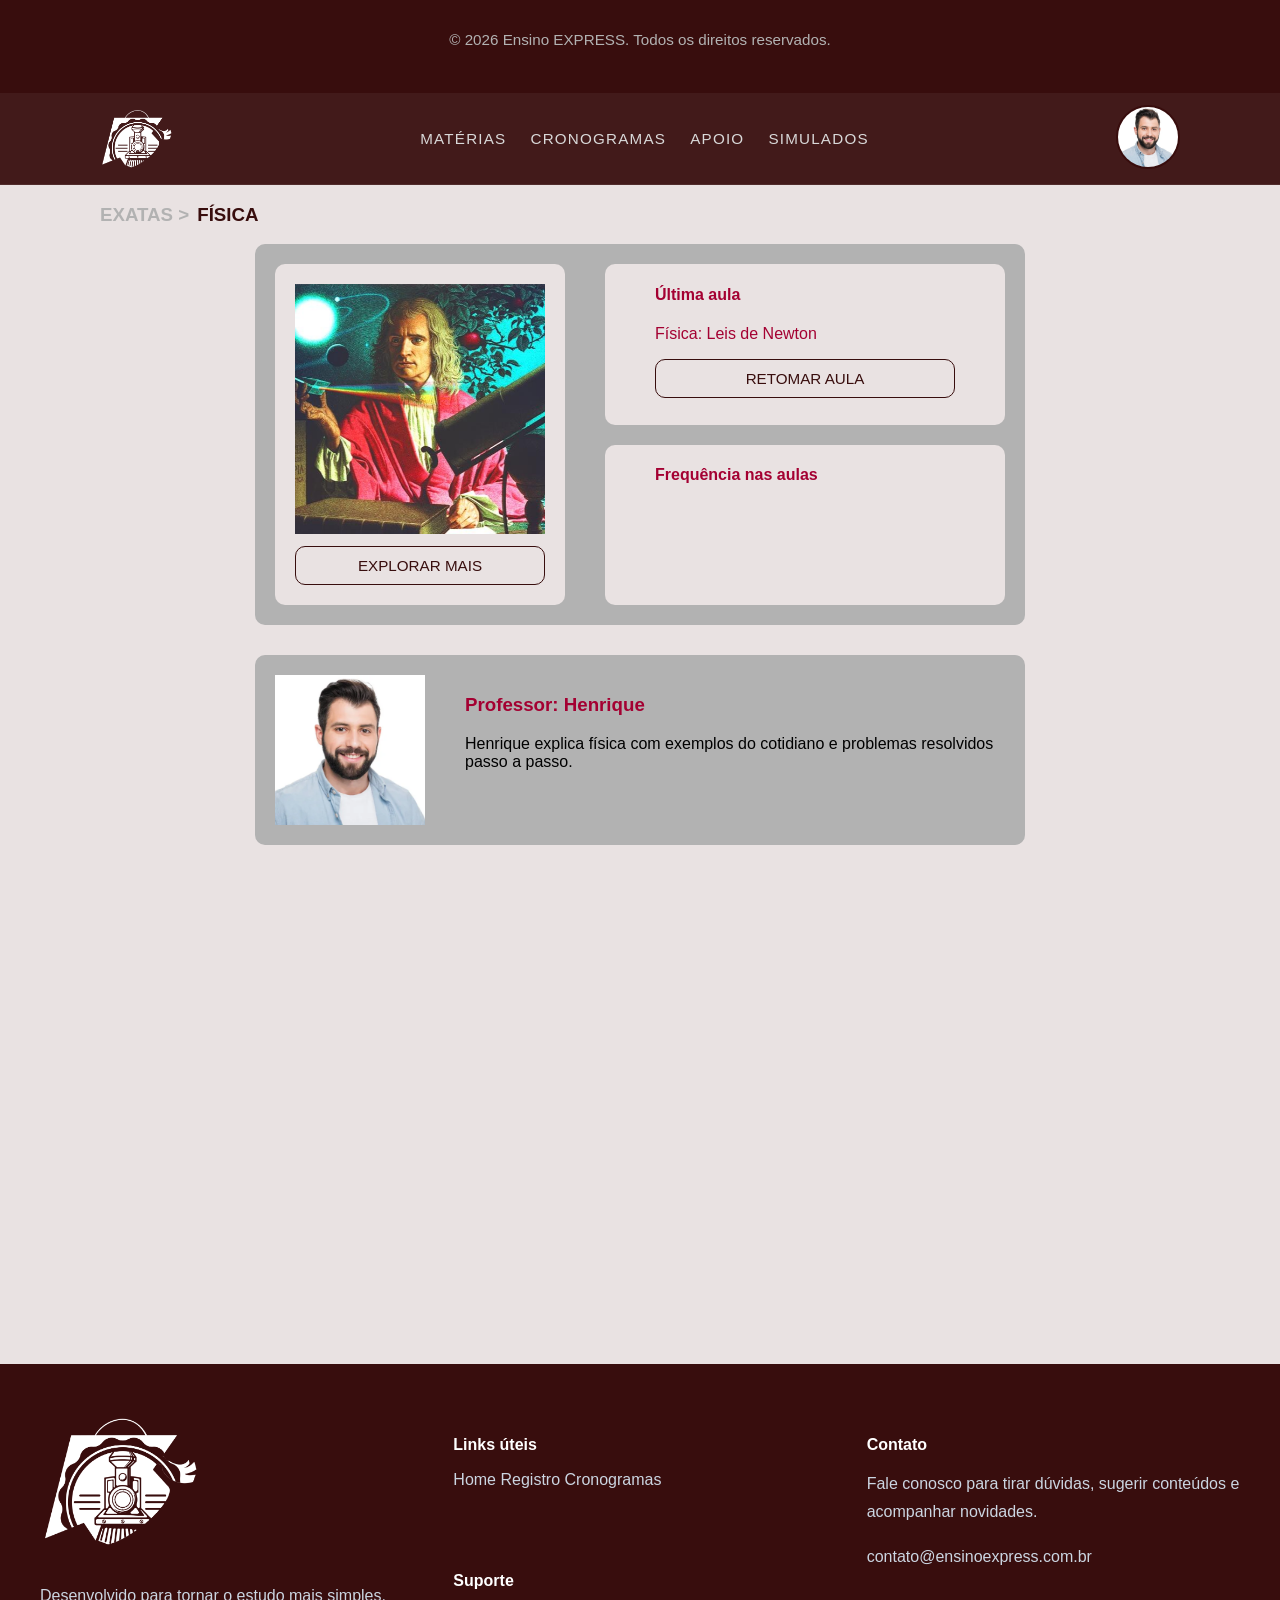
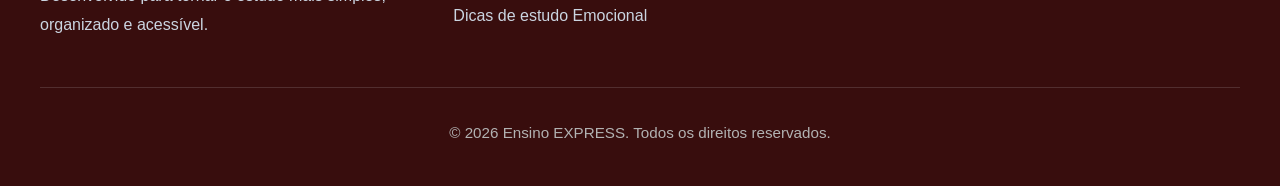
<file: pages/física.html>
<!DOCTYPE html>
<html lang="en">
<head>
    <meta charset="UTF-8">
    <meta name="viewport" content="width=device-width, initial-scale=1.0">
    <title>Física - Ensino Express</title>

    <!-- CSS BASE -->
    <link rel="stylesheet" href="../css/base.css">
    <link rel="stylesheet" href="../css/nav.css">
    <link rel="stylesheet" href="../css/footer.css">
    
    <link rel="stylesheet" href="../css/materias.css">

</head>
<body>
    <!-- NavBar -->
    <nav>
        <!-- Logo -->
        <section id="Logo">
            <a href="home.html"><img src="../img/logo_ensino_express.png" alt="Logo Ensino EXPRESS"></a>
        </section>

        <!-- Tópicos da navbar -->
        <section class="topicos">
            <div class="dropdown">
                <a href="#">MATÉRIAS</a>
                <div class="dropdown-menu">
                    <a href="./história.html">História</a>
                    <a href="./geografia.html">Geografia</a>
                    <a href="./sociologia.html">Sociologia</a>
                    <a href="./filosofi.html">Filosofia</a>
                    <a href="./matemática.html">Matemática</a>
                    <a href="./química.html">Química</a>
                    <a href="./física.html">Física</a>
                    <a href="./português.html">Português</a>
                </div>
            </div>
            <a href="./cronogramas.html">CRONOGRAMAS</a>
            <div class="dropdown">
                <a href="#">APOIO</a>
                <div class="dropdown-menu">
                    <a href="./dicas.html">Dicas de estudo</a>
                    <a href="./emocional.html">Emocional</a>
                </div>
            </div>
            <a href="https://www.pciconcursos.com.br/simulados/" target="_blank">SIMULADOS</a>
        </section>

        <!-- Botão do perfil -->
        <section class="perfil">
            <a href="perfil.html"><img src="../img/professor-física.png" alt="Foto de perfil do usuário"></a>
        </section>
    </nav>
    
    <!-- Um negócio aí -->
    <section id="textinho">    
        <h3 id="claro">EXATAS > </h3><h3 id="escuro">FÍSICA</h3>
    </section>
    
    <!-- Conteúdo -->
    <main>
        <section class="conteúdo">
            <article class="foto">
                <img src="../img/fisic-content.png">
                <button type="button">EXPLORAR MAIS</button>
            </article>
            <article class="informações">
                <div id="retomar">
                    <h4>Última aula</h4>
                    <p>Física: Leis de Newton</p>

                    <button type="button">RETOMAR AULA</button>
                </div>
                <div id="frequência">
                    <h4>Frequência nas aulas</h4>
                </div>
            </article>
        </section>

        <section class="professor">
            <img src="../img/professor-física.png">
            <article id="sobre">
                <h3>Professor: Henrique</h3>
                <p>Henrique explica física com exemplos do cotidiano e problemas resolvidos passo a passo.</p>
            </article>
        </section>
        <!-- Video aula (apenas o vídeo) -->
        <section class="video">
            <iframe width="560" height="315" src="https://www.youtube.com/embed/2yJgwwDcgV8" title="YouTube video player" frameborder="0" allow="accelerometer; autoplay; clipboard-write; encrypted-media; gyroscope; picture-in-picture; web-share" referrerpolicy="strict-origin-when-cross-origin" allowfullscreen></iframe>
        </section>
    </main>

    <!-- Footer -->
    <footer>
        <div class="footer-content">
            <div class="footer-brand">
                <img src="../img/logo_ensino_express.png" alt="Logo Ensino EXPRESS">
                <p>Desenvolvido para tornar o estudo mais simples, organizado e acessível.</p>
            </div>
            <div class="footer-links">
                <div>
                    <h4>Links úteis</h4>
                    <a href="home.html">Home</a>
                    <a href="registro.html">Registro</a>
                    <a href="cronogramas.html">Cronogramas</a>
                </div>
                <div>
                    <h4>Suporte</h4>
                    <a href="dicas.html">Dicas de estudo</a>
                    <a href="emocional.html">Emocional</a>
                </div>
            </div>
            <div class="footer-contact">
                <h4>Contato</h4>
                <p>Fale conosco para tirar dúvidas, sugerir conteúdos e acompanhar novidades.</p>
                <a href="mailto:contato@ensinoexpress.com.br">contato@ensinoexpress.com.br</a>
            </div>
        </div>
        <div class="footer-bottom">
            <p>© 2026 Ensino EXPRESS. Todos os direitos reservados.</p>
        </div>
    </footer>

</body>
</html>
<!DOCTYPE html>
<html lang="en">
<head>
    <meta charset="UTF-8">
    <meta name="viewport" content="width=device-width, initial-scale=1.0">
    <title>Física - Ensino Express</title>

    <!-- CSS BASE -->
    <link rel="stylesheet" href="../css/base.css">
    <link rel="stylesheet" href="../css/nav.css">
    <link rel="stylesheet" href="../css/footer.css">
    
    <link rel="stylesheet" href="../css/materias.css">

</head>
<body>
    <!-- NavBar -->
    <nav>
        <!-- Logo -->
        <section id="Logo">
            <a href="home.html"><img src="../img/logo_ensino_express.png" alt="Logo Ensino EXPRESS"></a>
        </section>

        <!-- Tópicos da navbar -->
        <section class="topicos">
            <div class="dropdown">
                <a href="#">MATÉRIAS</a>
                <div class="dropdown-menu">
                    <a href="./história.html">História</a>
                    <a href="./geografia.html">Geografia</a>
                    <a href="./sociologia.html">Sociologia</a>
                    <a href="./filosofi.html">Filosofia</a>
                    <a href="./matemática.html">Matemática</a>
                    <a href="./química.html">Química</a>
                    <a href="./física.html">Física</a>
                    <a href="./português.html">Português</a>
                </div>
            </div>
            <a href="./cronogramas.html">CRONOGRAMAS</a>
            <div class="dropdown">
                <a href="#">APOIO</a>
                <div class="dropdown-menu">
                    <a href="./dicas.html">Dicas de estudo</a>
                    <a href="./emocional.html">Emocional</a>
                </div>
            </div>
            <a href="https://www.pciconcursos.com.br/simulados/" target="_blank">SIMULADOS</a>
        </section>

        <!-- Botão do perfil -->
        <section class="perfil">
            <a href="perfil.html"><img src="../img/professor-física.png" alt="Foto de perfil do usuário"></a>
        </section>
    </nav>
    
    <!-- Um negócio aí -->
    <section id="textinho">    
        <h3 id="claro">EXATAS > </h3><h3 id="escuro">FÍSICA</h3>
    </section>
    
    <!-- Conteúdo -->
    <main>
        <section class="conteúdo">
            <article class="foto">
                <img src="../img/fisic-content.png" alt="Física">
                <button type="button">EXPLORAR MAIS</button>
            </article>
            <article class="informações">
                <div id="retomar">
                    <h4>Última aula</h4>
                    <p>Física: Leis de Newton</p>

                    <button type="button">RETOMAR AULA</button>
                </div>
                <div id="frequência">
                    <h4>Frequência nas aulas</h4>
                </div>
            </article>
        </section>

        <section class="professor">
            <img src="../img/professor-física.png" alt="Professor Física">
            <article id="sobre">
                <h3>Professor: Henrique</h3>
                <p>Henrique explica física com exemplos do cotidiano e problemas resolvidos passo a passo.</p>
            </article>
        </section>
        <!-- Video aula (apenas o vídeo) -->
        <section class="video">
            <iframe width="560" height="315" src="https://www.youtube.com/embed/2yJgwwDcgV8?si=w9_2Q1-_cxfd1NsA" title="YouTube video player" frameborder="0" allow="accelerometer; autoplay; clipboard-write; encrypted-media; gyroscope; picture-in-picture; web-share" referrerpolicy="strict-origin-when-cross-origin" allowfullscreen></iframe>
        </section>
    </main>

    <!-- Footer -->
    <footer>
        <div class="footer-content">
            <div class="footer-brand">
                <img src="../img/logo_ensino_express.png" alt="Logo Ensino EXPRESS">
                <p>Desenvolvido para tornar o estudo mais simples, organizado e acessível.</p>
            </div>
            <div class="footer-links">
                <div>
                    <h4>Links úteis</h4>
                    <a href="home.html">Home</a>
                    <a href="registro.html">Registro</a>
                    <a href="cronogramas.html">Cronogramas</a>
                </div>
                <div>
                    <h4>Suporte</h4>
                    <a href="dicas.html">Dicas de estudo</a>
                    <a href="emocional.html">Emocional</a>
                </div>
            </div>
            <div class="footer-contact">
                <h4>Contato</h4>
                <p>Fale conosco para tirar dúvidas, sugerir conteúdos e acompanhar novidades.</p>
                <a href="mailto:contato@ensinoexpress.com.br">contato@ensinoexpress.com.br</a>
            </div>
        </div>
        <div class="footer-bottom">
            <p>© 2026 Ensino EXPRESS. Todos os direitos reservados.</p>
        </div>
    </footer>

</body>
</html>
</file>
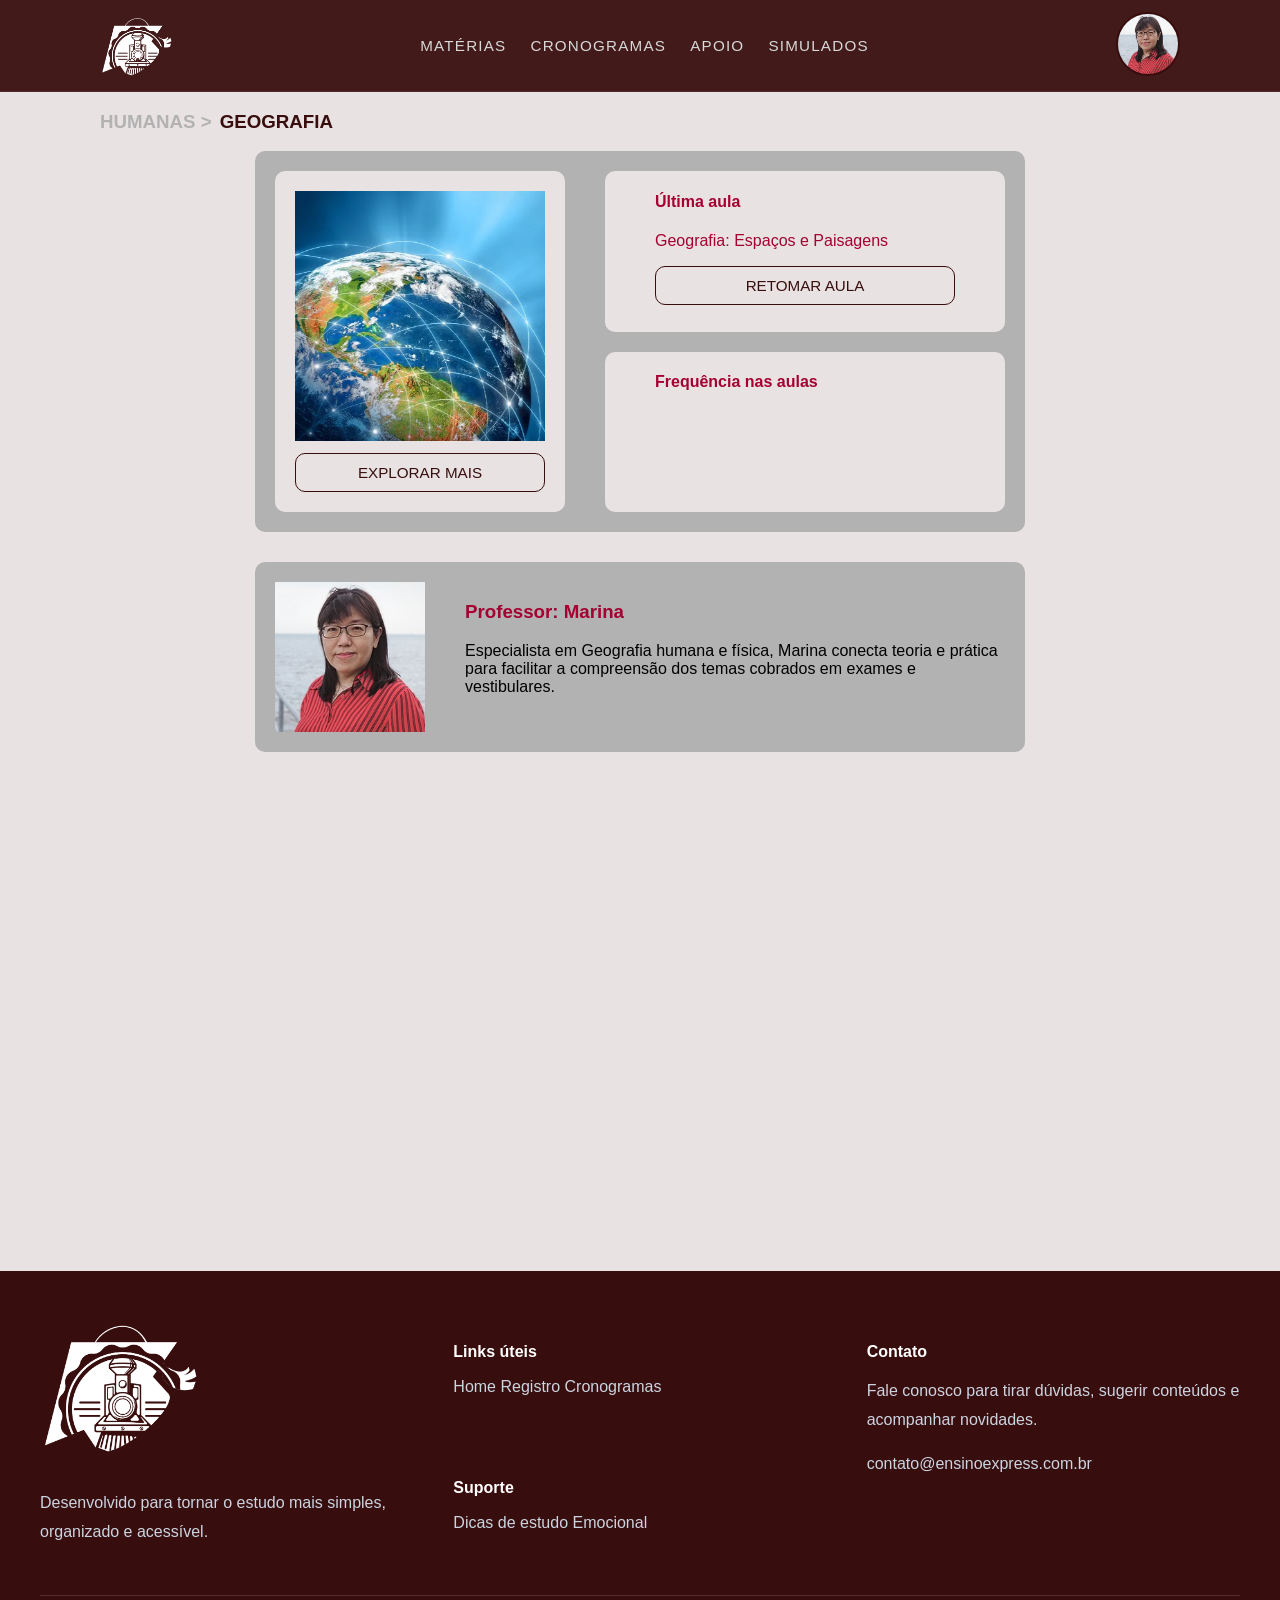
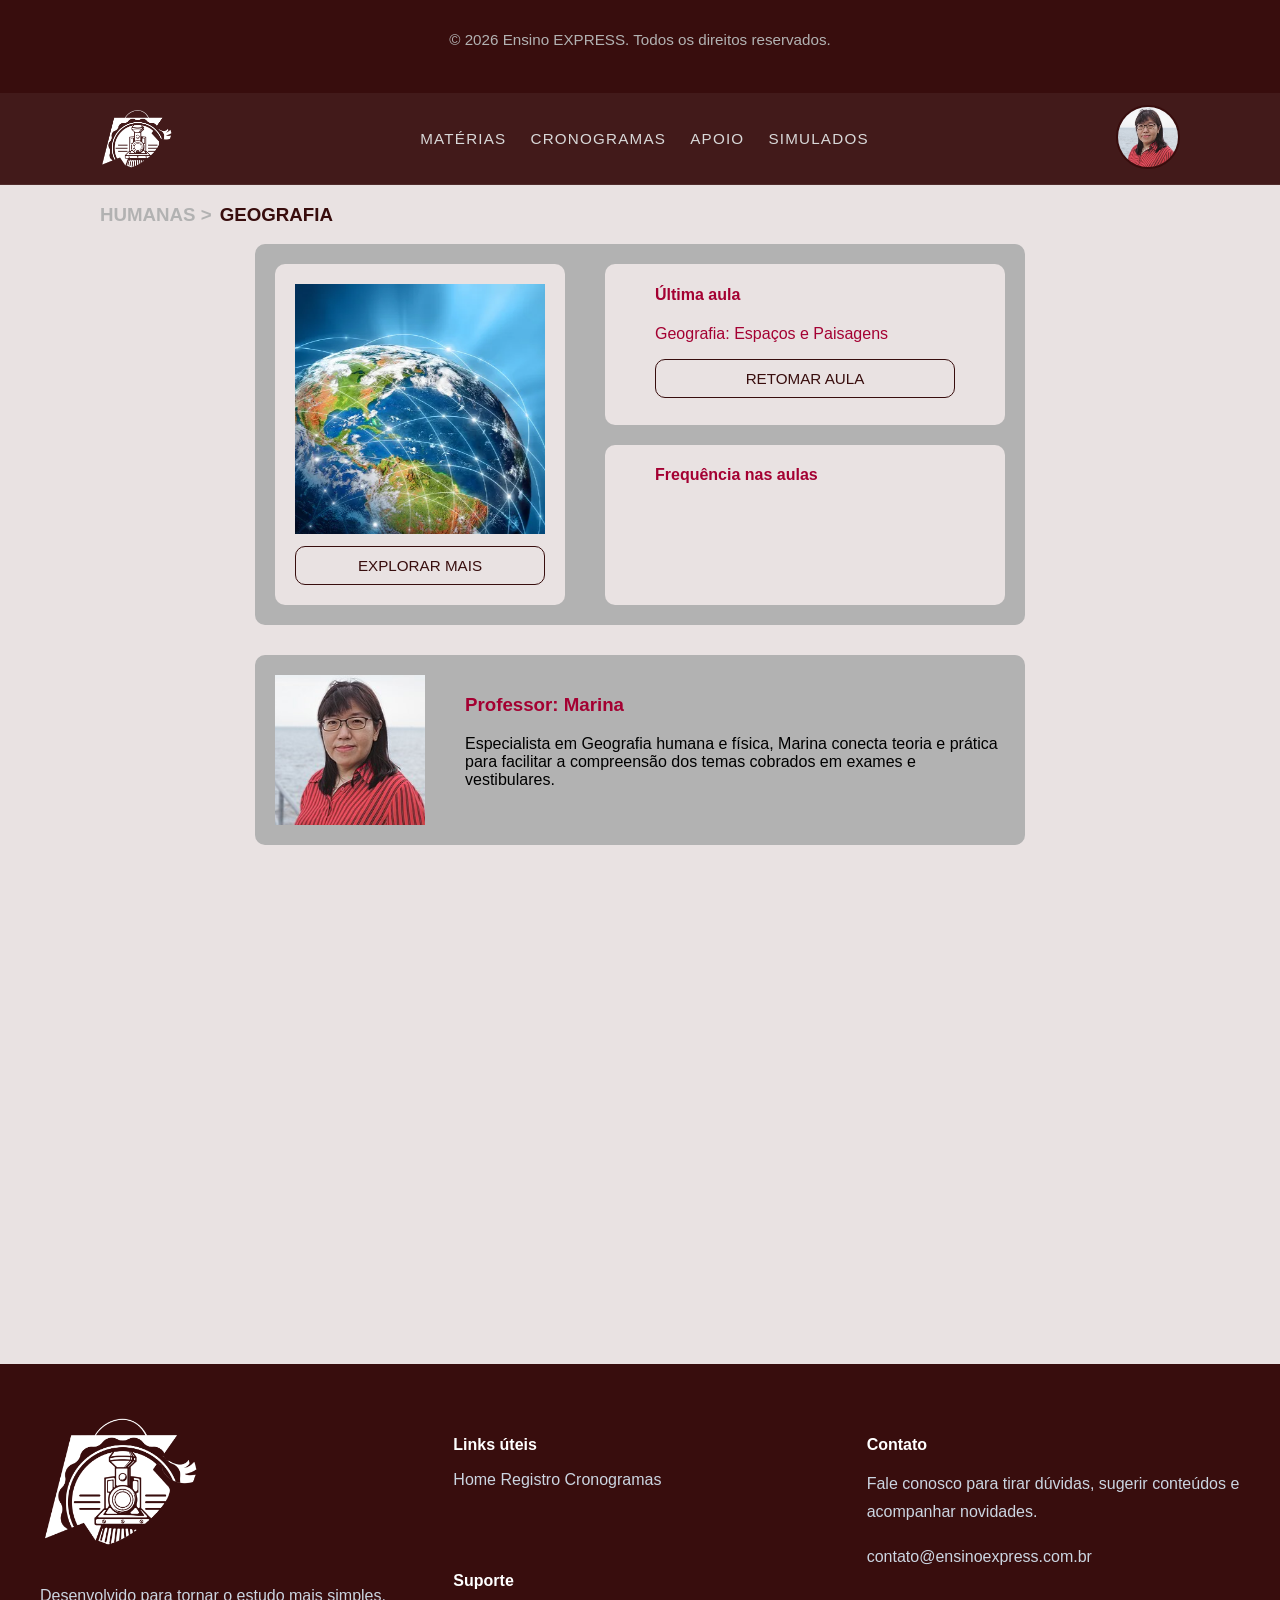
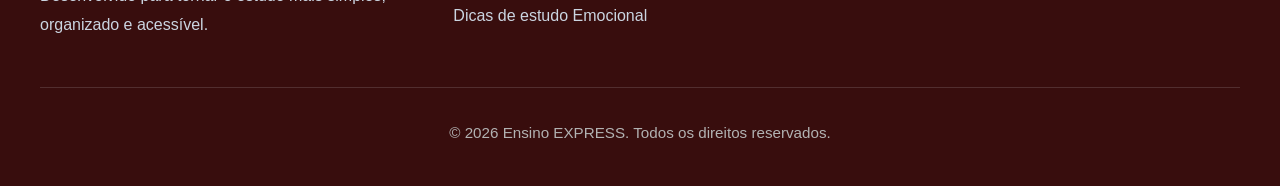
<file: pages/geografia.html>
<!DOCTYPE html>
<html lang="en">
<head>
    <meta charset="UTF-8">
    <meta name="viewport" content="width=device-width, initial-scale=1.0">
    <title>Geografia - Ensino Express</title>

    <!-- CSS BASE -->
    <link rel="stylesheet" href="../css/base.css">
    <link rel="stylesheet" href="../css/nav.css">
    <link rel="stylesheet" href="../css/footer.css">
    
    <link rel="stylesheet" href="../css/materias.css">

</head>
<body>
    <!-- NavBar -->
    <nav>
        <!-- Logo -->
        <section id="Logo">
            <a href="home.html"><img src="../img/logo_ensino_express.png" alt="Logo Ensino EXPRESS"></a>
        </section>

        <!-- Tópicos da navbar -->
        <section class="topicos">
            <div class="dropdown">
                <a href="#">MATÉRIAS</a>
                <div class="dropdown-menu">
                    <a href="./história.html">História</a>
                    <a href="./geografia.html">Geografia</a>
                    <a href="./sociologia.html">Sociologia</a>
                    <a href="./filosofi.html">Filosofia</a>
                    <a href="./matemática.html">Matemática</a>
                    <a href="./química.html">Química</a>
                    <a href="./física.html">Física</a>
                    <a href="./português.html">Português</a>
                </div>
            </div>
            <a href="./cronogramas.html">CRONOGRAMAS</a>
            <div class="dropdown">
                <a href="#">APOIO</a>
                <div class="dropdown-menu">
                    <a href="./dicas.html">Dicas de estudo</a>
                    <a href="./emocional.html">Emocional</a>
                </div>
            </div>
            <a href="https://www.pciconcursos.com.br/simulados/" target="_blank">SIMULADOS</a>
        </section>

        <!-- Botão do perfil -->
        <section class="perfil">
            <a href="perfil.html"><img src="../img/professor-geografia.png" alt="Foto de perfil do usuário"></a>
        </section>
    </nav>
    
    <!-- Um negócio aí -->
    <section id="textinho">    
        <h3 id="claro">HUMANAS > </h3><h3 id="escuro">GEOGRAFIA</h3>
    </section>
    
    <!-- Conteúdo -->
    <main>
        <section class="conteúdo">
            <article class="foto">
                <img src="../img/geografia-content.png">
                <button type="button">EXPLORAR MAIS</button>
            </article>
            <article class="informações">
                <div id="retomar">
                    <h4>Última aula</h4>
                    <p>Geografia: Espaços e Paisagens</p>

                    <button type="button">RETOMAR AULA</button>
                </div>
                <div id="frequência">
                    <h4>Frequência nas aulas</h4>
                </div>
            </article>
        </section>

        <section class="professor">
            <img src="../img/professor-geografia.png">
            <article id="sobre">
                <h3>Professor: Marina</h3>
                <p>Especialista em Geografia humana e física, Marina conecta teoria e prática para facilitar a compreensão dos temas cobrados em exames e vestibulares.</p>
            </article>
        </section>
        <!-- Video aula (apenas o vídeo) -->
        <section class="video">
            <iframe width="560" height="315" src="https://www.youtube.com/embed/2yJgwwDcgV8" title="YouTube video player" frameborder="0" allow="accelerometer; autoplay; clipboard-write; encrypted-media; gyroscope; picture-in-picture; web-share" referrerpolicy="strict-origin-when-cross-origin" allowfullscreen></iframe>
        </section>
    </main>

    <!-- Footer -->
    <footer>
        <div class="footer-content">
            <div class="footer-brand">
                <img src="../img/logo_ensino_express.png" alt="Logo Ensino EXPRESS">
                <p>Desenvolvido para tornar o estudo mais simples, organizado e acessível.</p>
            </div>
            <div class="footer-links">
                <div>
                    <h4>Links úteis</h4>
                    <a href="home.html">Home</a>
                    <a href="registro.html">Registro</a>
                    <a href="cronogramas.html">Cronogramas</a>
                </div>
                <div>
                    <h4>Suporte</h4>
                    <a href="dicas.html">Dicas de estudo</a>
                    <a href="emocional.html">Emocional</a>
                </div>
            </div>
            <div class="footer-contact">
                <h4>Contato</h4>
                <p>Fale conosco para tirar dúvidas, sugerir conteúdos e acompanhar novidades.</p>
                <a href="mailto:contato@ensinoexpress.com.br">contato@ensinoexpress.com.br</a>
            </div>
        </div>
        <div class="footer-bottom">
            <p>© 2026 Ensino EXPRESS. Todos os direitos reservados.</p>
        </div>
    </footer>

</body>
</html>
<!DOCTYPE html>
<html lang="en">
<head>
    <meta charset="UTF-8">
    <meta name="viewport" content="width=device-width, initial-scale=1.0">
    <title>Geografia - Ensino Express</title>

    <!-- CSS BASE -->
    <link rel="stylesheet" href="../css/base.css">
    <link rel="stylesheet" href="../css/nav.css">
    <link rel="stylesheet" href="../css/footer.css">
    
    <link rel="stylesheet" href="../css/materias.css">

</head>
<body>
    <!-- NavBar -->
    <nav>
        <!-- Logo -->
        <section id="Logo">
            <a href="home.html"><img src="../img/logo_ensino_express.png" alt="Logo Ensino EXPRESS"></a>
        </section>

        <!-- Tópicos da navbar -->
        <section class="topicos">
            <div class="dropdown">
                <a href="#">MATÉRIAS</a>
                <div class="dropdown-menu">
                    <a href="./história.html">História</a>
                    <a href="./geografia.html">Geografia</a>
                    <a href="./sociologia.html">Sociologia</a>
                    <a href="./filosofi.html">Filosofia</a>
                    <a href="./matemática.html">Matemática</a>
                    <a href="./química.html">Química</a>
                    <a href="./física.html">Física</a>
                    <a href="./português.html">Português</a>
                </div>
            </div>
            <a href="./cronogramas.html">CRONOGRAMAS</a>
            <div class="dropdown">
                <a href="#">APOIO</a>
                <div class="dropdown-menu">
                    <a href="./dicas.html">Dicas de estudo</a>
                    <a href="./emocional.html">Emocional</a>
                </div>
            </div>
            <a href="https://www.pciconcursos.com.br/simulados/" target="_blank">SIMULADOS</a>
        </section>

        <!-- Botão do perfil -->
        <section class="perfil">
            <a href="perfil.html"><img src="../img/professor-geografia.png" alt="Foto de perfil do usuário"></a>
        </section>
    </nav>
    
    <!-- Um negócio aí -->
    <section id="textinho">    
        <h3 id="claro">HUMANAS > </h3><h3 id="escuro">GEOGRAFIA</h3>
    </section>
    
    <!-- Conteúdo -->
    <main>
        <section class="conteúdo">
            <article class="foto">
                <img src="../img/geografia-content.png" alt="Geografia">
                <button type="button">EXPLORAR MAIS</button>
            </article>
            <article class="informações">
                <div id="retomar">
                    <h4>Última aula</h4>
                    <p>Geografia: Espaços e Paisagens</p>

                    <button type="button">RETOMAR AULA</button>
                </div>
                <div id="frequência">
                    <h4>Frequência nas aulas</h4>
                </div>
            </article>
        </section>

        <section class="professor">
            <img src="../img/professor-geografia.png" alt="Professor Geografia">
            <article id="sobre">
                <h3>Professor: Marina</h3>
                <p>Especialista em Geografia humana e física, Marina conecta teoria e prática para facilitar a compreensão dos temas cobrados em exames e vestibulares.</p>
            </article>
        </section>
        <!-- Video aula (apenas o vídeo) -->
        <section class="video">
            <iframe width="560" height="315" src="https://www.youtube.com/embed/2yJgwwDcgV8?si=w9_2Q1-_cxfd1NsA" title="YouTube video player" frameborder="0" allow="accelerometer; autoplay; clipboard-write; encrypted-media; gyroscope; picture-in-picture; web-share" referrerpolicy="strict-origin-when-cross-origin" allowfullscreen></iframe>
        </section>
    </main>

    <!-- Footer -->
    <footer>
        <div class="footer-content">
            <div class="footer-brand">
                <img src="../img/logo_ensino_express.png" alt="Logo Ensino EXPRESS">
                <p>Desenvolvido para tornar o estudo mais simples, organizado e acessível.</p>
            </div>
            <div class="footer-links">
                <div>
                    <h4>Links úteis</h4>
                    <a href="home.html">Home</a>
                    <a href="registro.html">Registro</a>
                    <a href="cronogramas.html">Cronogramas</a>
                </div>
                <div>
                    <h4>Suporte</h4>
                    <a href="dicas.html">Dicas de estudo</a>
                    <a href="emocional.html">Emocional</a>
                </div>
            </div>
            <div class="footer-contact">
                <h4>Contato</h4>
                <p>Fale conosco para tirar dúvidas, sugerir conteúdos e acompanhar novidades.</p>
                <a href="mailto:contato@ensinoexpress.com.br">contato@ensinoexpress.com.br</a>
            </div>
        </div>
        <div class="footer-bottom">
            <p>© 2026 Ensino EXPRESS. Todos os direitos reservados.</p>
        </div>
    </footer>

</body>
</html>
</file>
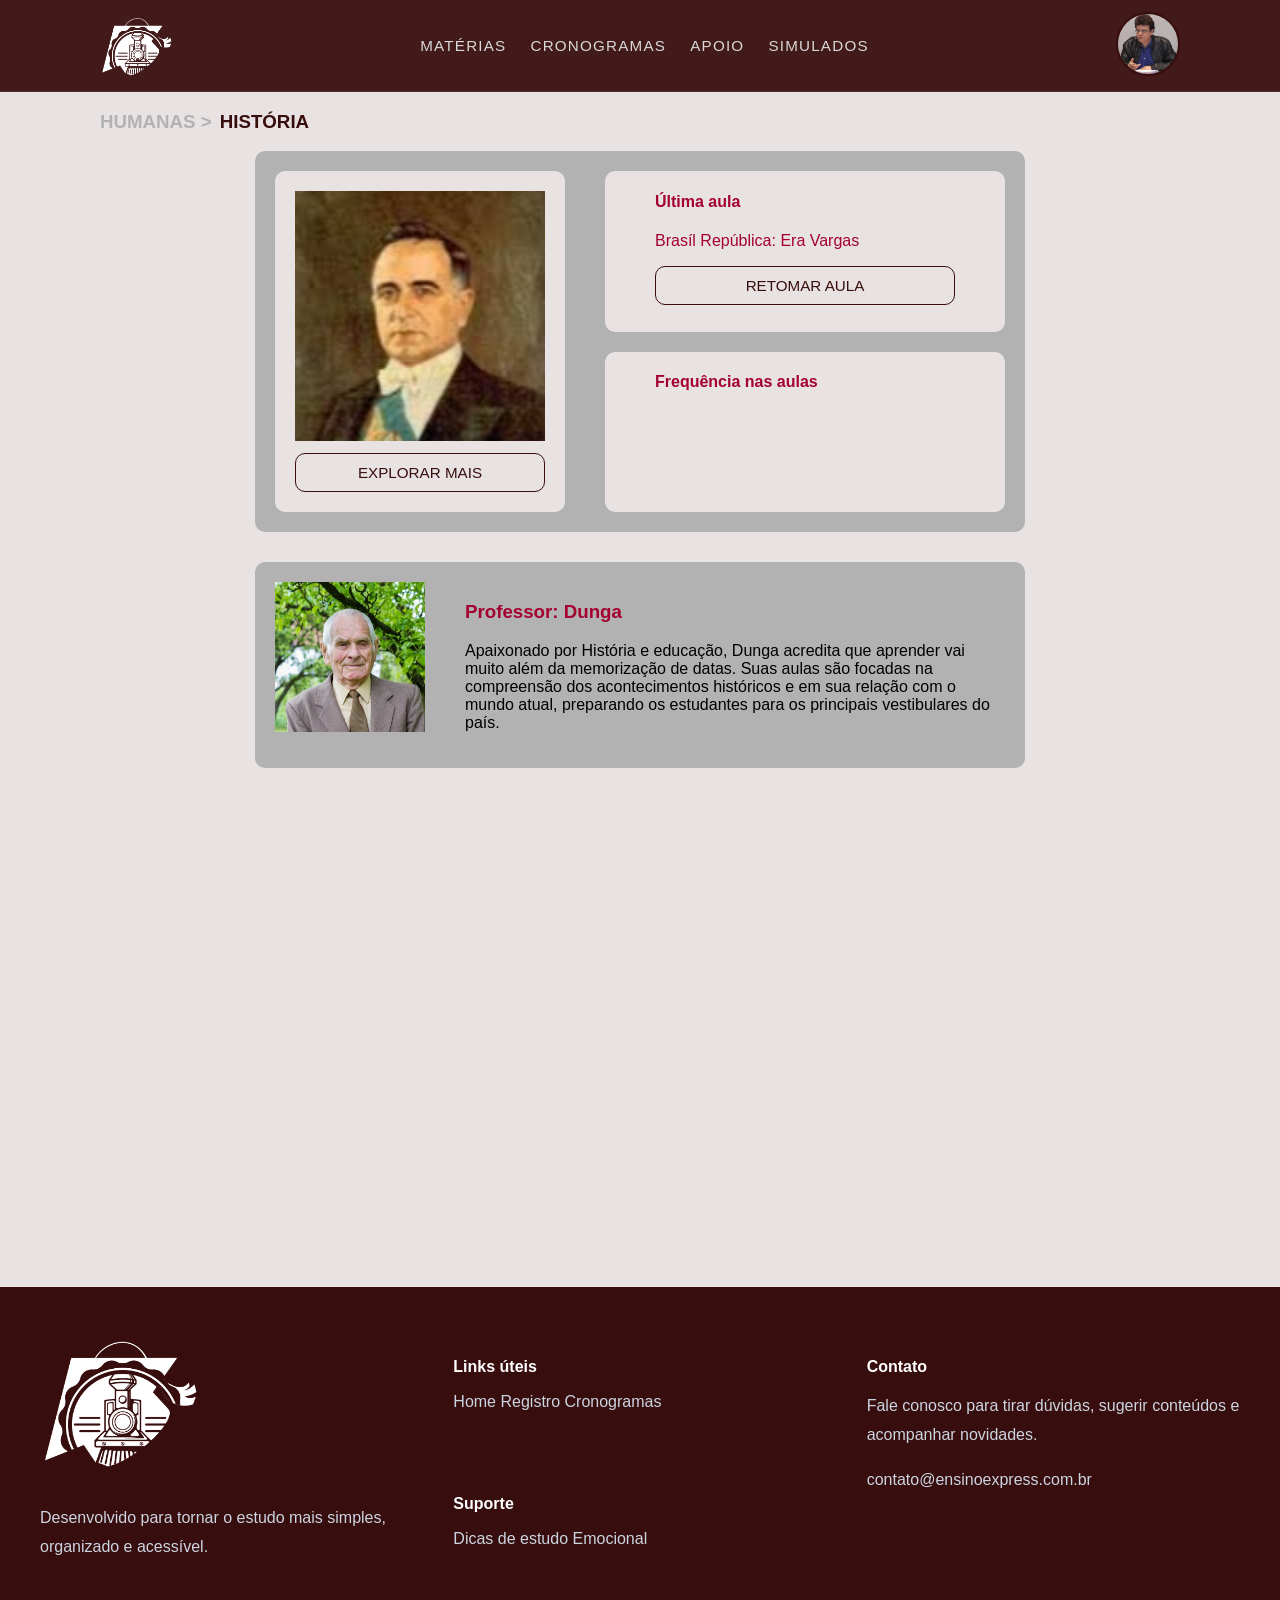
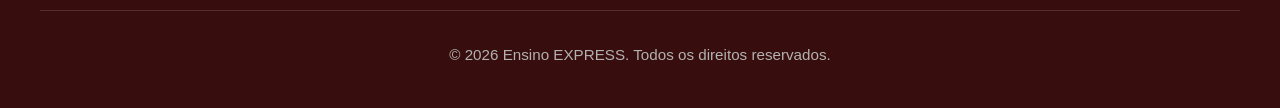
<file: pages/história.html>
<!DOCTYPE html>
<html lang="en">
<head>
    <meta charset="UTF-8">
    <meta name="viewport" content="width=device-width, initial-scale=1.0">
    <title>História - Ensino Express</title>

    <!-- CSS BASE -->
    <link rel="stylesheet" href="../css/base.css">
    <link rel="stylesheet" href="../css/nav.css">
    <link rel="stylesheet" href="../css/footer.css">
    
    <link rel="stylesheet" href="../css/materias.css">

</head>
<body>
    <!-- NavBar -->
    <nav>
        <!-- Logo -->
        <section id="Logo">
            <a href="home.html"><img src="../img/logo_ensino_express.png" alt="Logo Ensino EXPRESS"></a>
        </section>

        <!-- Tópicos da navbar -->
        <section class="topicos">
            <div class="dropdown">
                <a href="#">MATÉRIAS</a>
                <div class="dropdown-menu">
                    <a href="./história.html">História</a>
                    <a href="./geografia.html">Geografia</a>
                    <a href="./sociologia.html">Sociologia</a>
                    <a href="./filosofi.html">Filosofia</a>
                    <a href="./matemática.html">Matemática</a>
                    <a href="./química.html">Química</a>
                    <a href="./física.html">Física</a>
                    <a href="./português.html">Português</a>
                </div>
            </div>
            <a href="./cronogramas.html">CRONOGRAMAS</a>
            <div class="dropdown">
                <a href="#">APOIO</a>
                <div class="dropdown-menu">
                    <a href="./dicas.html">Dicas de estudo</a>
                    <a href="./emocional.html">Emocional</a>
                </div>
            </div>
            <a href="https://www.pciconcursos.com.br/simulados/" target="_blank">SIMULADOS</a>
        </section>

        <!-- Botão do perfil -->
        <section class="perfil">
            <a href="perfil.html"><img src="../img/professor-filosofia.png" alt="Foto de perfil do usuário"></a>
        </section>
    </nav>
    
    <!-- Um negócio aí -->
    <section id="textinho">    
        <h3 id="claro">HUMANAS > </h3><h3 id="escuro">HISTÓRIA</h3>
    </section>
    
    <!-- Conteúdo -->
    <main>
        <section class="conteúdo">
            <article class="foto">
                <img src="../img/historia-content2.png">
                <button type="button">EXPLORAR MAIS</button>
            </article>
            <article class="informações">
                <div id="retomar">
                    <h4>Última aula</h4>
                    <p>Brasíl República: Era Vargas</p>

                    <button type="button">RETOMAR AULA</button>
                </div>
                <div id="frequência">
                    <h4>Frequência nas aulas</h4>
                </div>
            </article>
        </section>

        <section class="professor">
            <img src="../img/professor-história.png">
            <article id="sobre">
                <h3>Professor: Dunga</h3>
                <p>Apaixonado por História e educação, Dunga acredita que aprender vai muito além da memorização de datas. Suas aulas são focadas na compreensão dos acontecimentos históricos e em sua relação com o mundo atual, preparando os estudantes para os principais vestibulares do país.</p>
            </article>
        </section>
        <!-- Video aula (apenas o vídeo) -->
        <section class="video">
            <iframe width="560" height="315" src="https://www.youtube.com/embed/2yJgwwDcgV8?si=w9_2Q1-_cxfd1NsA" title="YouTube video player" frameborder="0" allow="accelerometer; autoplay; clipboard-write; encrypted-media; gyroscope; picture-in-picture; web-share" referrerpolicy="strict-origin-when-cross-origin" allowfullscreen></iframe>
        </section>
    </main>

    <!-- Footer -->
    <footer>
        <div class="footer-content">
            <div class="footer-brand">
                <img src="../img/logo_ensino_express.png" alt="Logo Ensino EXPRESS">
                <p>Desenvolvido para tornar o estudo mais simples, organizado e acessível.</p>
            </div>
            <div class="footer-links">
                <div>
                    <h4>Links úteis</h4>
                    <a href="home.html">Home</a>
                    <a href="registro.html">Registro</a>
                    <a href="cronogramas.html">Cronogramas</a>
                </div>
                <div>
                    <h4>Suporte</h4>
                    <a href="dicas.html">Dicas de estudo</a>
                    <a href="emocional.html">Emocional</a>
                </div>
            </div>
            <div class="footer-contact">
                <h4>Contato</h4>
                <p>Fale conosco para tirar dúvidas, sugerir conteúdos e acompanhar novidades.</p>
                <a href="mailto:contato@ensinoexpress.com.br">contato@ensinoexpress.com.br</a>
            </div>
        </div>
        <div class="footer-bottom">
            <p>© 2026 Ensino EXPRESS. Todos os direitos reservados.</p>
        </div>
    </footer>

</body>
</html>
</file>
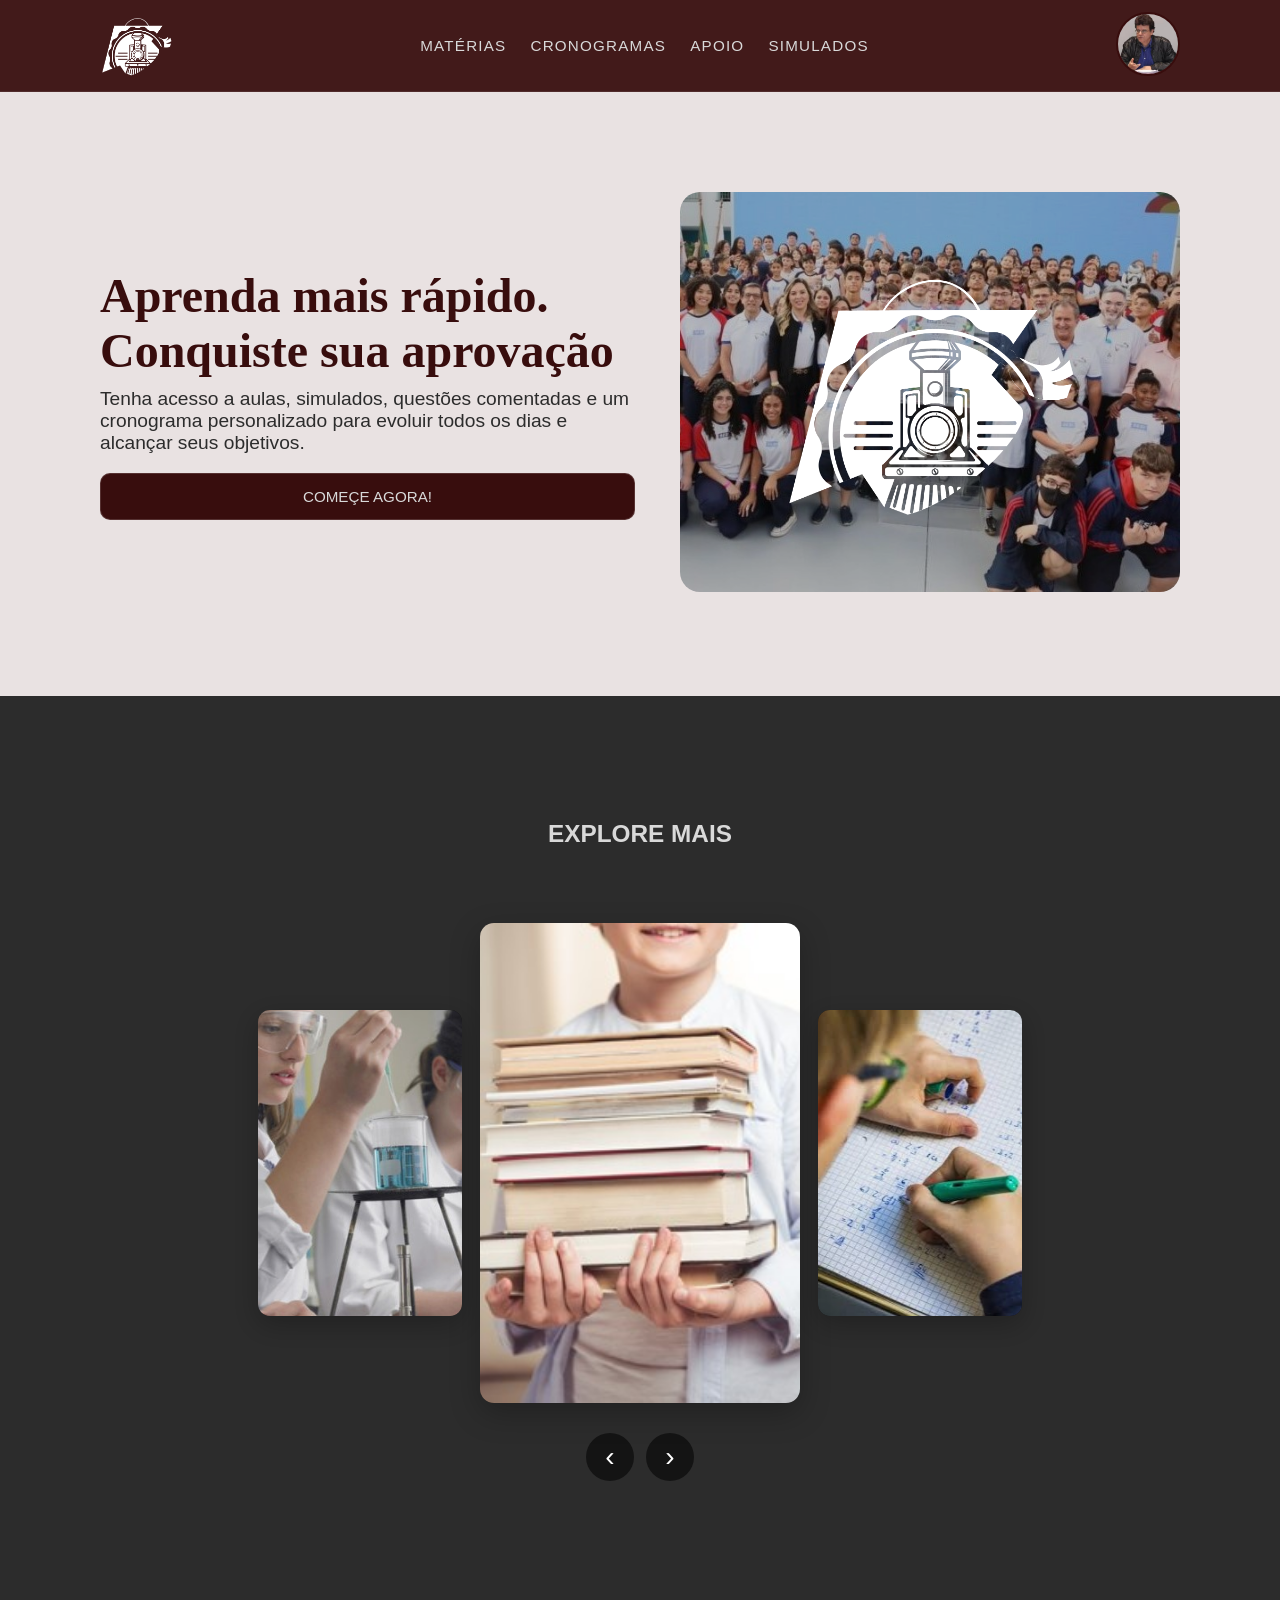
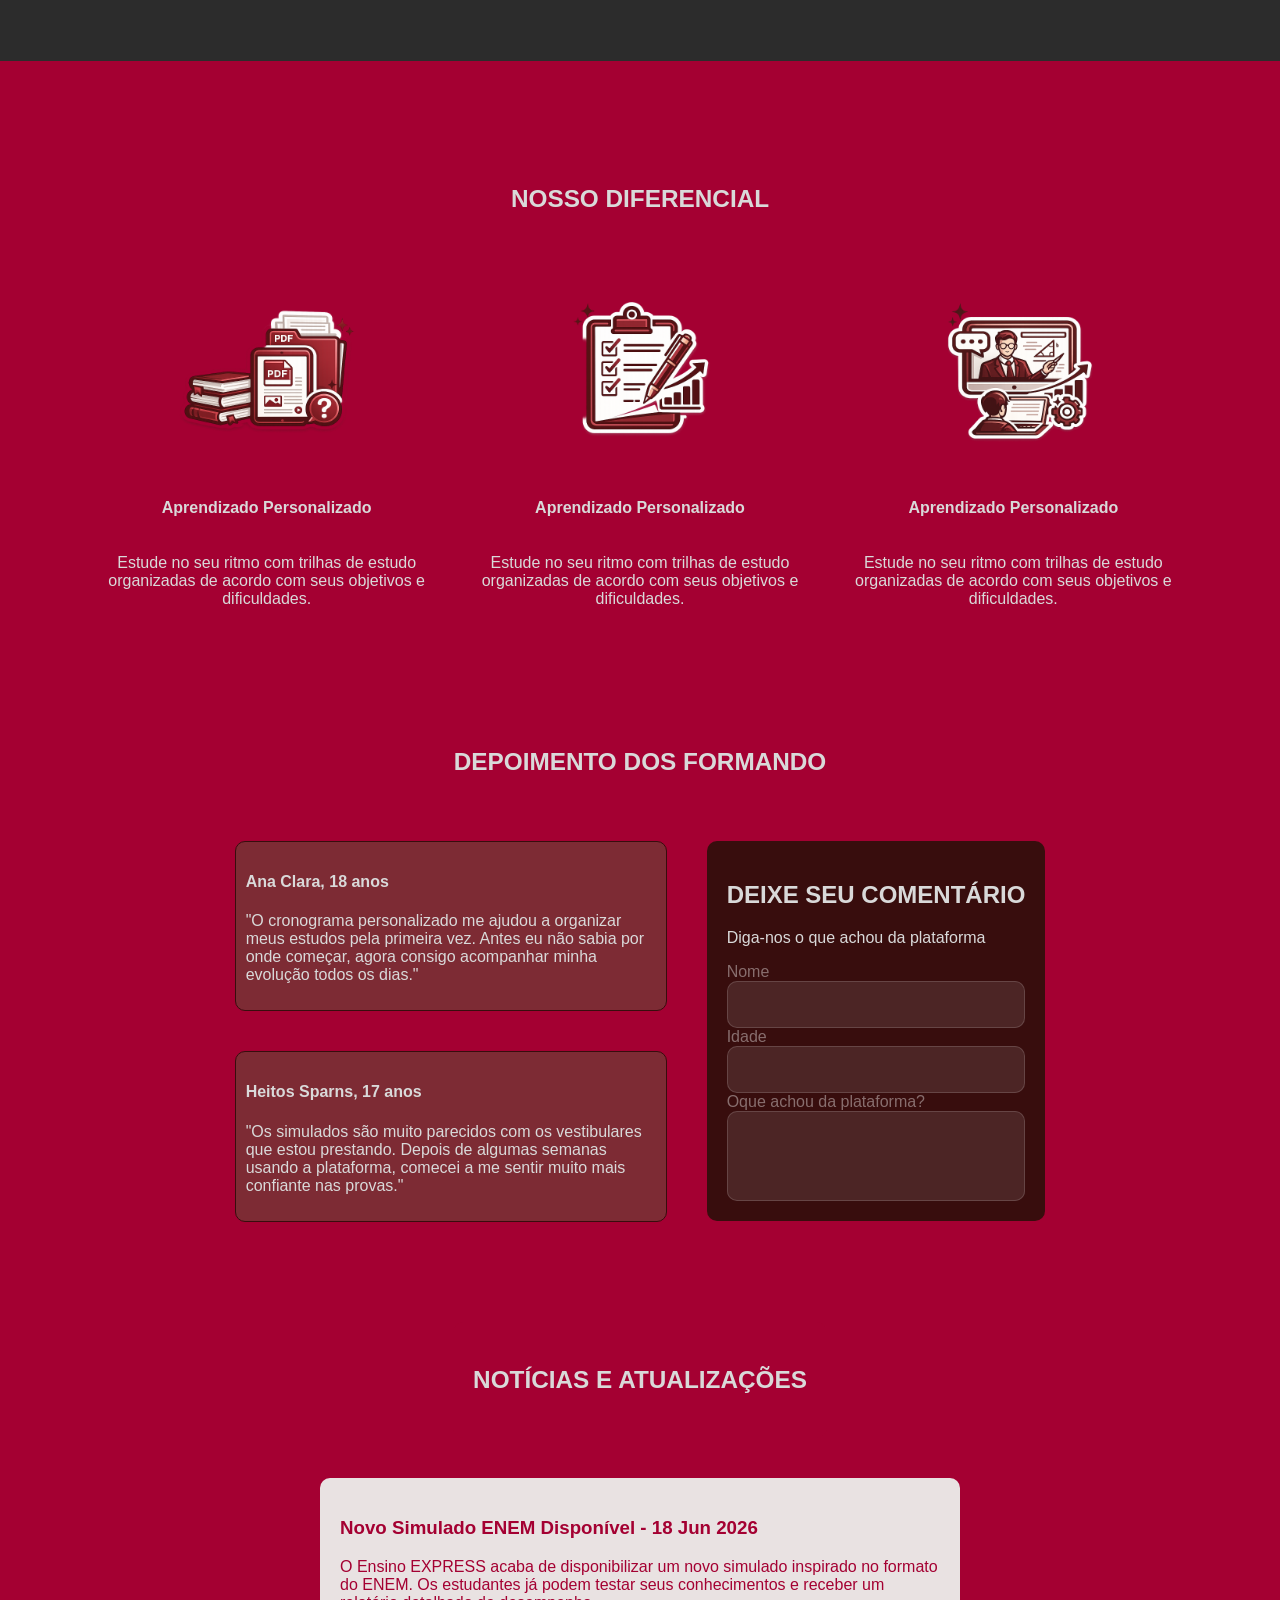
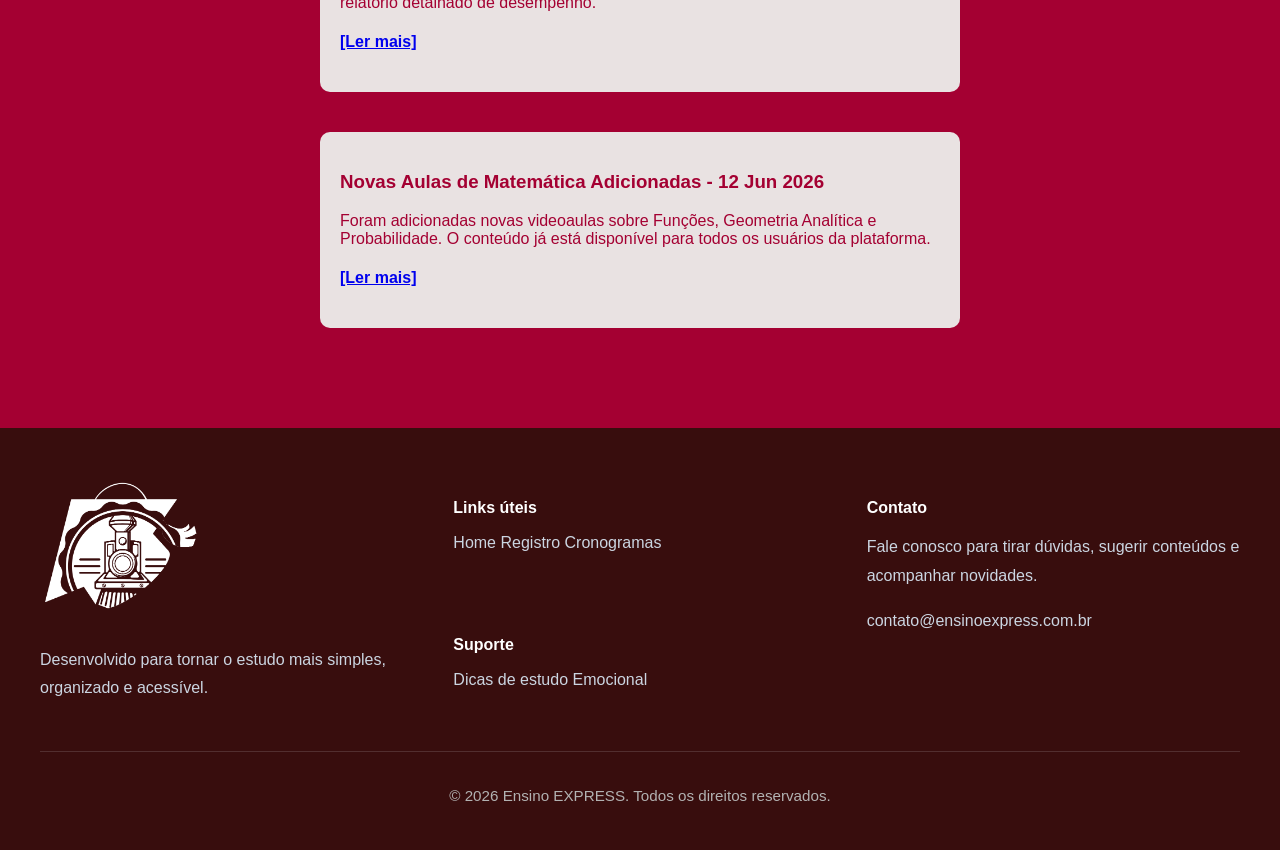
<file: pages/home.html>
<!DOCTYPE html>
<html lang="pt-br">
<head>
    <meta charset="UTF-8">
    <meta name="viewport" content="width=device-width, initial-scale=1.0">
    <title>Home - Ensino Express</title>

    <!-- CSS BASE -->
    <link rel="stylesheet" href="../css/base.css">
    <link rel="stylesheet" href="../css/nav.css">
    <link rel="stylesheet" href="../css/footer.css">
    
    <!-- HOME CSS -->
    <link rel="stylesheet" href="../css/home.css">

</head>
<body>
    <!-- NavBar -->
    <nav>
        <!-- Logo -->
        <section id="Logo">
            <a href="home.html"><img src="../img/logo_ensino_express.png" alt="Logo Ensino EXPRESS"></a>
        </section>

        <!-- Tópicos da navbar -->
        <section class="topicos">
            <div class="dropdown">
                <a href="#">MATÉRIAS</a>
                <div class="dropdown-menu">
                    <a href="./história.html">História</a>
                    <a href="./geografia.html">Geografia</a>
                    <a href="./sociologia.html">Sociologia</a>
                    <a href="./filosofi.html">Filosofia</a>
                    <a href="./matemática.html">Matemática</a>
                    <a href="./química.html">Química</a>
                    <a href="./física.html">Física</a>
                    <a href="./português.html">Português</a>
                </div>
            </div>
            <a href="./cronogramas.html">CRONOGRAMAS</a>
            <div class="dropdown">
                <a href="#">APOIO</a>
                <div class="dropdown-menu">
                    <a href="./dicas.html">Dicas de estudo</a>
                    <a href="./emocional.html">Emocional</a>
                </div>
            </div>
            <a href="https://www.pciconcursos.com.br/simulados/" target="_blank">SIMULADOS</a>
        </section>

        <!-- Botão do perfil -->
        <section class="perfil">
            <a href="perfil.html"><img src="../img/professor-filosofia.png" alt="Foto de perfil do usuário"></a>
        </section>
    </nav>

    <!-- Conteúdo -->
    <main>

        <!-- Banner e início do site -->
        <section class="initial-scroll">

            <!-- Texto inicial e CTA -->
            <article class="texto-início">
                <h1>Aprenda mais rápido. Conquiste sua aprovação</h1>
                <p>Tenha acesso a aulas, simulados, questões comentadas e um cronograma personalizado para evoluir todos os dias e alcançar seus objetivos.</p>

                <button type="button" onclick="window.location.href='registro.html'">COMEÇE AGORA!</button>
            </article>

            <!-- Banner do site -->
            <article class="banner">
                <img src="../img/banner.jpeg" alt="Estudantes">
                <img id="banner-logo" src="../img/logo_ensino_express.png" alt="Logo da Ensino Express">
            </article>

        </section>

        <!-- Explore mais -->
        <section class="explore-mais">

            <!-- Título do Explore Mais -->
            <article id="titulo">
                <h1>EXPLORE MAIS</h1>
            </article>

            <!-- Carrossel de imagens -->
            <section class="carousel-section">
                <div class="carousel" data-images="
                ../img/portugues-img.jpg,
                ../img/matematica-img.jpg,
                ../img/geografia-content.png,
                ../img/filosofia-content.png,
                ../img/sociologia-content.png,
                ../img/fisica-img.jpg,
                ../img/quimica-img.jpg,
                ">

                    <div class="carousel-track">
                        <div class="carousel-item left" data-pos="left"></div>
                        <div class="carousel-item center" data-pos="center"></div>
                        <div class="carousel-item right" data-pos="right"></div>
                    </div>

                    <div class="carousel-buttons">
                        <button class="carousel-btn prev" aria-label="Anterior">‹</button>
                        <button class="carousel-btn next" aria-label="Próximo">›</button>
                    </div>
                </div>
            </section>
            <!-- Fim do Carrossel -->

        </section>

        <!-- Nosso diferencial -->
        <section class="diferencial">

            <article id="titulo">
                <h1>NOSSO DIFERENCIAL</h1>
            </article>

            <div class="topicos-laterais">
                <article>
                    <img src="../img/materiais.png">
                    <h4>Aprendizado Personalizado</h4>
                    <p>Estude no seu ritmo com trilhas de estudo organizadas de acordo com seus objetivos e dificuldades.</p>
                </article>

                <article>
                    <img src="../img/exercícios.png">
                    <h4>Aprendizado Personalizado</h4>
                    <p>Estude no seu ritmo com trilhas de estudo organizadas de acordo com seus objetivos e dificuldades.</p>
                </article>

                <article>
                    <img src="../img/aulas.png">
                    <h4>Aprendizado Personalizado</h4>
                    <p>Estude no seu ritmo com trilhas de estudo organizadas de acordo com seus objetivos e dificuldades.</p>
                </article>

            </div>

        </section>

        <!-- Depoimento dos formandos -->
        <section class="depoimentos">

            <article id="titulo">
                <h1>DEPOIMENTO DOS FORMANDO</h1>
            </article>

            <div id="separador">
                <article class="falas">
                    <div>
                        <h4>Ana Clara, 18 anos</h4>
                        <p>"O cronograma personalizado me ajudou a organizar meus estudos pela primeira vez. Antes eu não sabia por onde começar, agora consigo acompanhar minha evolução todos os dias."</p>
                    </div>
    
                    <div>
                        <h4>Heitos Sparns, 17 anos</h4>
                        <p>"Os simulados são muito parecidos com os vestibulares que estou prestando. Depois de algumas semanas usando a plataforma, comecei a me sentir muito mais confiante nas provas."</p>
                    </div>
                </article>
    
                <article class="comentar">
                    <h2>DEIXE SEU COMENTÁRIO</h2>
                    <p>Diga-nos o que achou da plataforma</p>
    
                    <form id="linha">
                        <label for="nome">Nome</label>
                        <input type="text" id="name" name="name" required>
                        
                        <label for="idade">Idade</label>
                        <input type="number" max="100" id="idade" name="idade" required>
                    </form>
                    <form id="texto">
                        <label for="opinion">Oque achou da plataforma?</label>
                        <input type="text" id="opinion" name="opinion" required>
                    </form>
                </article>
            </div>

        </section>

        <!-- Notícias e atualizações -->
        <section class="notices">
            <article id="titulo">
                <h1>NOTÍCIAS E ATUALIZAÇÕES</h1>
            </article>
            <article>
                <h3>Novo Simulado ENEM Disponível - 18 Jun 2026</h3>
                <p>O Ensino EXPRESS acaba de disponibilizar um novo simulado inspirado no formato do ENEM. Os estudantes já podem testar seus conhecimentos e receber um relatório detalhado de desempenho.</p>
                <a href="#"><h4>[Ler mais]</h4></a>
            </article>

            <article>
                <h3>Novas Aulas de Matemática Adicionadas - 12 Jun 2026</h3>
                <p>Foram adicionadas novas videoaulas sobre Funções, Geometria Analítica e Probabilidade. O conteúdo já está disponível para todos os usuários da plataforma.</p>
                <a href="#"><h4>[Ler mais]</h4></a>
            </article>
        </section>
    </main>

    <!-- Footer -->
    <footer>
        <div class="footer-content">
            <div class="footer-brand">
                <img src="../img/logo_ensino_express.png" alt="Logo Ensino EXPRESS">
                <p>Desenvolvido para tornar o estudo mais simples, organizado e acessível.</p>
            </div>
            <div class="footer-links">
                <div>
                    <h4>Links úteis</h4>
                    <a href="home.html">Home</a>
                    <a href="registro.html">Registro</a>
                    <a href="cronogramas.html">Cronogramas</a>
                </div>
                <div>
                    <h4>Suporte</h4>
                    <a href="dicas.html">Dicas de estudo</a>
                    <a href="emocional.html">Emocional</a>
                </div>
            </div>
            <div class="footer-contact">
                <h4>Contato</h4>
                <p>Fale conosco para tirar dúvidas, sugerir conteúdos e acompanhar novidades.</p>
                <a href="mailto:contato@ensinoexpress.com.br">contato@ensinoexpress.com.br</a>
            </div>
        </div>
        <div class="footer-bottom">
            <p>© 2026 Ensino EXPRESS. Todos os direitos reservados.</p>
        </div>
    </footer>
    <script src="../js/carousel.js"></script>
</body>
</html>
</file>
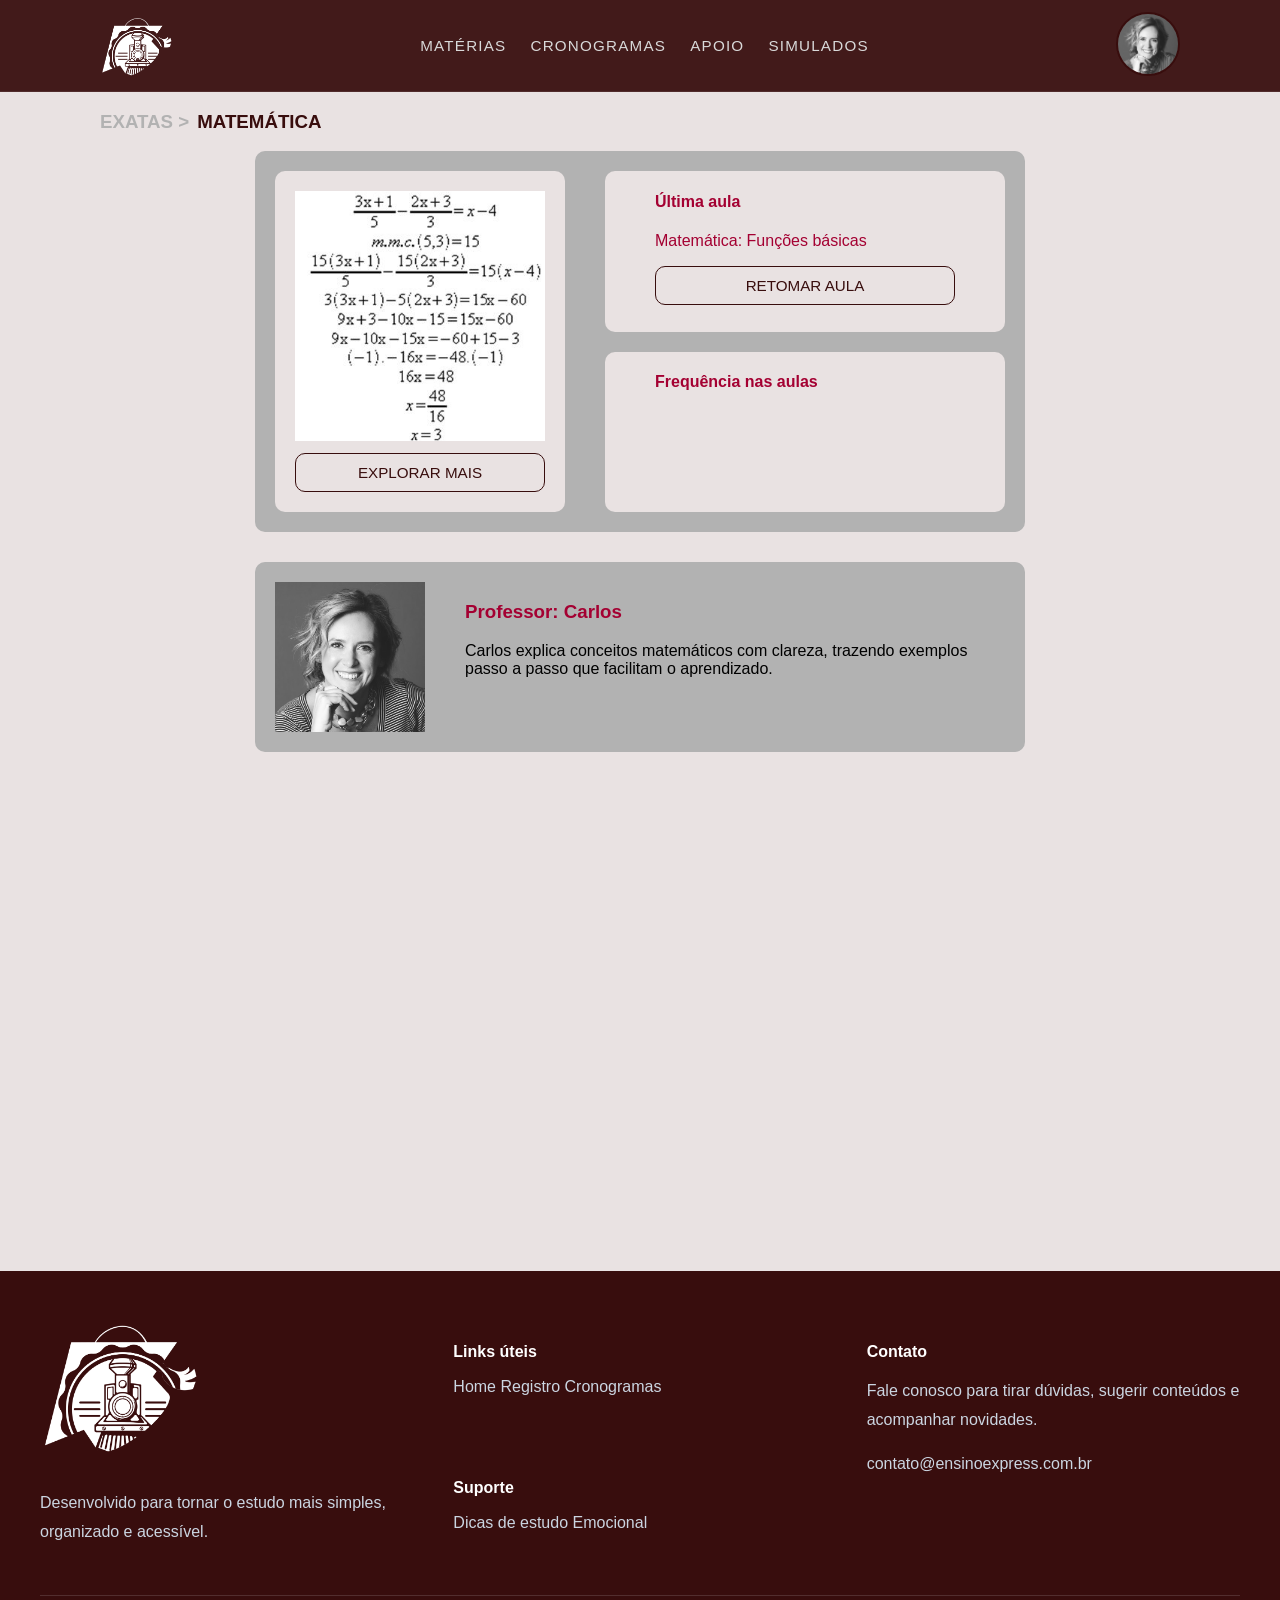
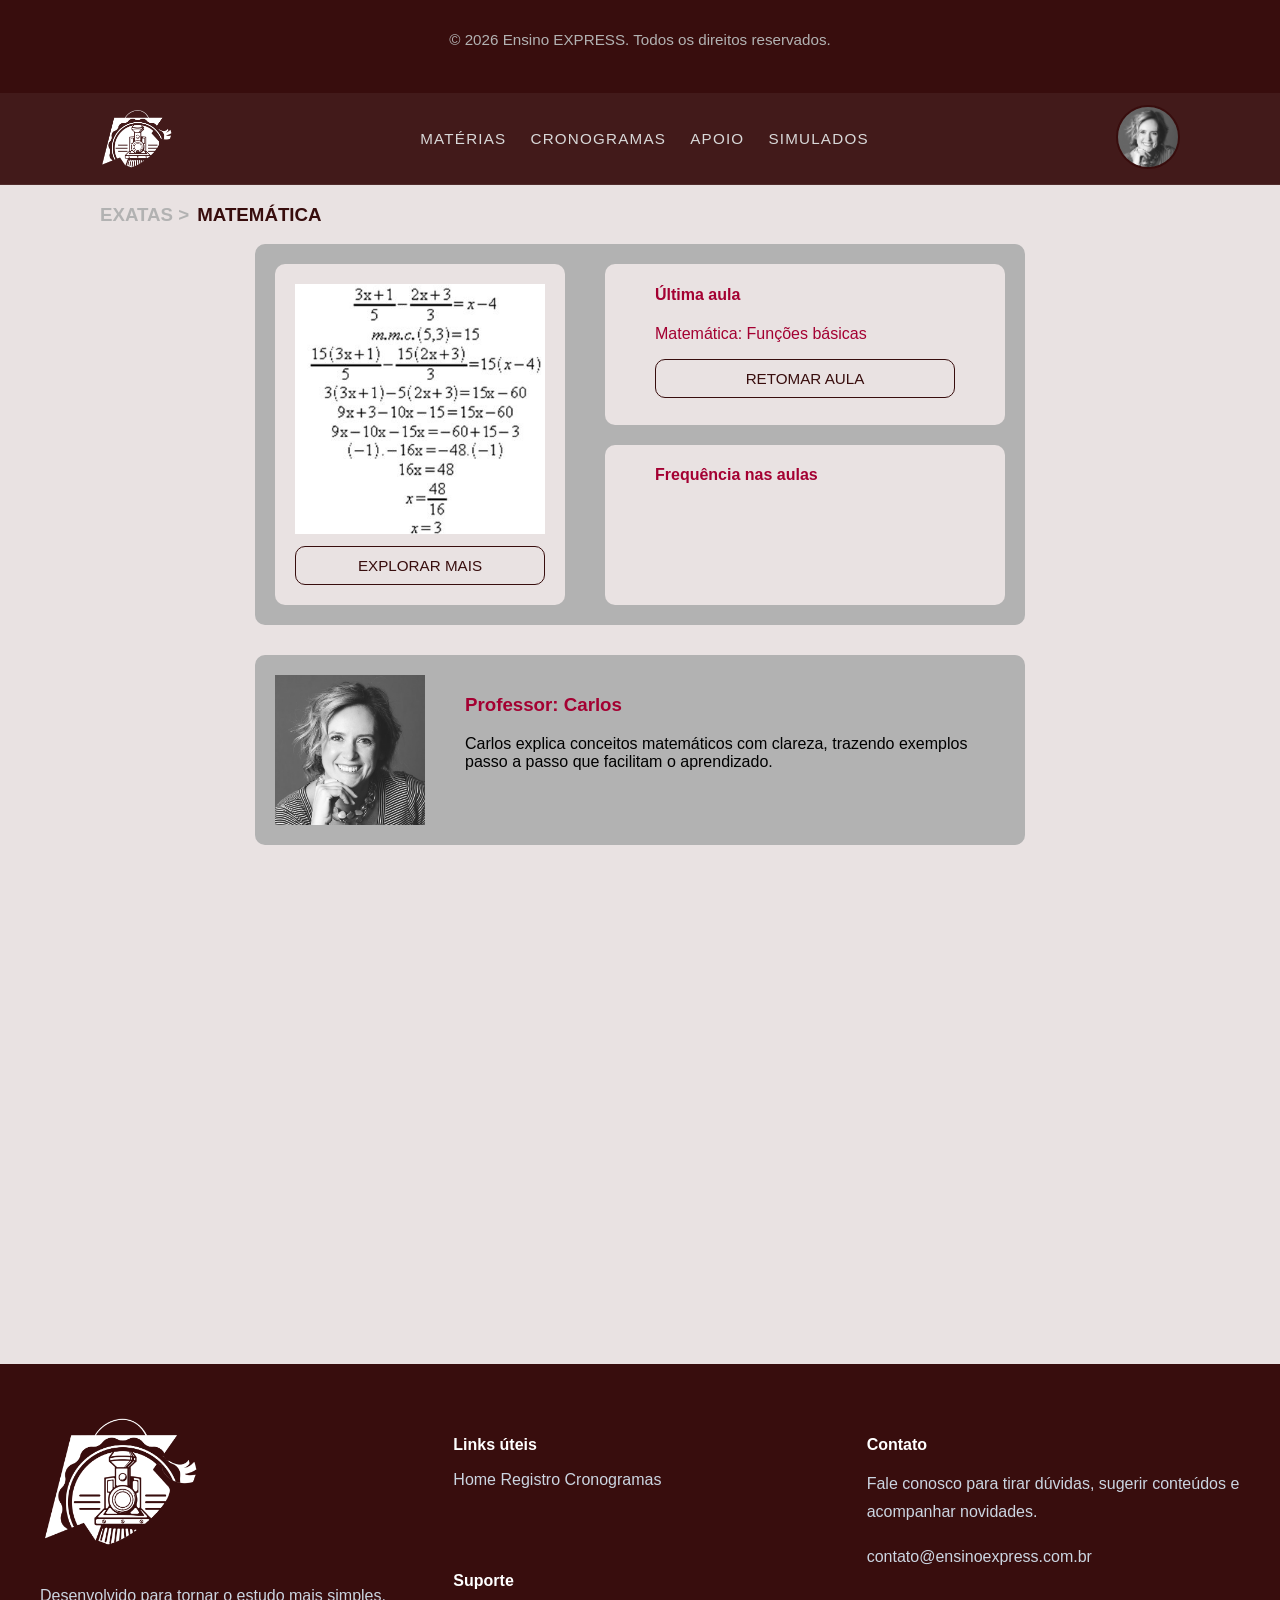
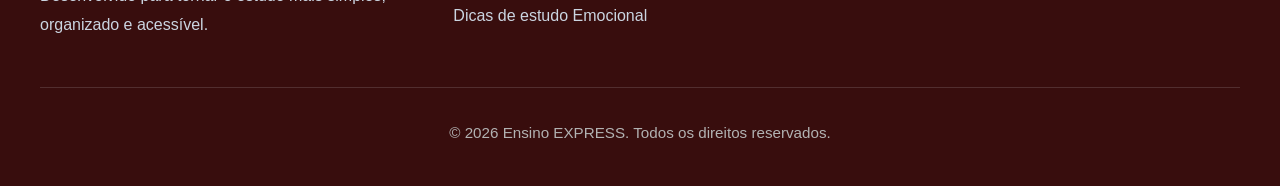
<file: pages/matemática.html>
<!DOCTYPE html>
<html lang="en">
<head>
    <meta charset="UTF-8">
    <meta name="viewport" content="width=device-width, initial-scale=1.0">
    <title>Matemática - Ensino Express</title>

    <!-- CSS BASE -->
    <link rel="stylesheet" href="../css/base.css">
    <link rel="stylesheet" href="../css/nav.css">
    <link rel="stylesheet" href="../css/footer.css">
    
    <link rel="stylesheet" href="../css/materias.css">

</head>
<body>
    <!-- NavBar -->
    <nav>
        <!-- Logo -->
        <section id="Logo">
            <a href="home.html"><img src="../img/logo_ensino_express.png" alt="Logo Ensino EXPRESS"></a>
        </section>

        <!-- Tópicos da navbar -->
        <section class="topicos">
            <div class="dropdown">
                <a href="#">MATÉRIAS</a>
                <div class="dropdown-menu">
                    <a href="./história.html">História</a>
                    <a href="./geografia.html">Geografia</a>
                    <a href="./sociologia.html">Sociologia</a>
                    <a href="./filosofi.html">Filosofia</a>
                    <a href="./matemática.html">Matemática</a>
                    <a href="./química.html">Química</a>
                    <a href="./física.html">Física</a>
                    <a href="./português.html">Português</a>
                </div>
            </div>
            <a href="./cronogramas.html">CRONOGRAMAS</a>
            <div class="dropdown">
                <a href="#">APOIO</a>
                <div class="dropdown-menu">
                    <a href="./dicas.html">Dicas de estudo</a>
                    <a href="./emocional.html">Emocional</a>
                </div>
            </div>
            <a href="https://www.pciconcursos.com.br/simulados/" target="_blank">SIMULADOS</a>
        </section>

        <!-- Botão do perfil -->
        <section class="perfil">
            <a href="perfil.html"><img src="../img/professor-matemática.png" alt="Foto de perfil do usuário"></a>
        </section>
    </nav>
    
    <!-- Um negócio aí -->
    <section id="textinho">    
        <h3 id="claro">EXATAS > </h3><h3 id="escuro">MATEMÁTICA</h3>
    </section>
    
    <!-- Conteúdo -->
    <main>
        <section class="conteúdo">
            <article class="foto">
                <img src="../img/matematica-content.png">
                <button type="button">EXPLORAR MAIS</button>
            </article>
            <article class="informações">
                <div id="retomar">
                    <h4>Última aula</h4>
                    <p>Matemática: Funções básicas</p>

                    <button type="button">RETOMAR AULA</button>
                </div>
                <div id="frequência">
                    <h4>Frequência nas aulas</h4>
                </div>
            </article>
        </section>

        <section class="professor">
            <img src="../img/professor-matemática.png">
            <article id="sobre">
                <h3>Professor: Carlos</h3>
                <p>Carlos explica conceitos matemáticos com clareza, trazendo exemplos passo a passo que facilitam o aprendizado.</p>
            </article>
        </section>
        <!-- Video aula (apenas o vídeo) -->
        <section class="video">
            <iframe width="560" height="315" src="https://www.youtube.com/embed/2yJgwwDcgV8" title="YouTube video player" frameborder="0" allow="accelerometer; autoplay; clipboard-write; encrypted-media; gyroscope; picture-in-picture; web-share" referrerpolicy="strict-origin-when-cross-origin" allowfullscreen></iframe>
        </section>
    </main>

    <!-- Footer -->
    <footer>
        <div class="footer-content">
            <div class="footer-brand">
                <img src="../img/logo_ensino_express.png" alt="Logo Ensino EXPRESS">
                <p>Desenvolvido para tornar o estudo mais simples, organizado e acessível.</p>
            </div>
            <div class="footer-links">
                <div>
                    <h4>Links úteis</h4>
                    <a href="home.html">Home</a>
                    <a href="registro.html">Registro</a>
                    <a href="cronogramas.html">Cronogramas</a>
                </div>
                <div>
                    <h4>Suporte</h4>
                    <a href="dicas.html">Dicas de estudo</a>
                    <a href="emocional.html">Emocional</a>
                </div>
            </div>
            <div class="footer-contact">
                <h4>Contato</h4>
                <p>Fale conosco para tirar dúvidas, sugerir conteúdos e acompanhar novidades.</p>
                <a href="mailto:contato@ensinoexpress.com.br">contato@ensinoexpress.com.br</a>
            </div>
        </div>
        <div class="footer-bottom">
            <p>© 2026 Ensino EXPRESS. Todos os direitos reservados.</p>
        </div>
    </footer>

</body>
</html>
<!DOCTYPE html>
<html lang="en">
<head>
    <meta charset="UTF-8">
    <meta name="viewport" content="width=device-width, initial-scale=1.0">
    <title>Matemática - Ensino Express</title>

    <!-- CSS BASE -->
    <link rel="stylesheet" href="../css/base.css">
    <link rel="stylesheet" href="../css/nav.css">
    <link rel="stylesheet" href="../css/footer.css">
    
    <link rel="stylesheet" href="../css/materias.css">

</head>
<body>
    <!-- NavBar -->
    <nav>
        <!-- Logo -->
        <section id="Logo">
            <a href="home.html"><img src="../img/logo_ensino_express.png" alt="Logo Ensino EXPRESS"></a>
        </section>

        <!-- Tópicos da navbar -->
        <section class="topicos">
            <div class="dropdown">
                <a href="#">MATÉRIAS</a>
                <div class="dropdown-menu">
                    <a href="./história.html">História</a>
                    <a href="./geografia.html">Geografia</a>
                    <a href="./sociologia.html">Sociologia</a>
                    <a href="./filosofi.html">Filosofia</a>
                    <a href="./matemática.html">Matemática</a>
                    <a href="./química.html">Química</a>
                    <a href="./física.html">Física</a>
                    <a href="./português.html">Português</a>
                </div>
            </div>
            <a href="./cronogramas.html">CRONOGRAMAS</a>
            <div class="dropdown">
                <a href="#">APOIO</a>
                <div class="dropdown-menu">
                    <a href="./dicas.html">Dicas de estudo</a>
                    <a href="./emocional.html">Emocional</a>
                </div>
            </div>
            <a href="https://www.pciconcursos.com.br/simulados/" target="_blank">SIMULADOS</a>
        </section>

        <!-- Botão do perfil -->
        <section class="perfil">
            <a href="perfil.html"><img src="../img/professor-matemática.png" alt="Foto de perfil do usuário"></a>
        </section>
    </nav>
    
    <!-- Um negócio aí -->
    <section id="textinho">    
        <h3 id="claro">EXATAS > </h3><h3 id="escuro">MATEMÁTICA</h3>
    </section>
    
    <!-- Conteúdo -->
    <main>
        <section class="conteúdo">
            <article class="foto">
                <img src="../img/matematica-content.png" alt="Matemática">
                <button type="button">EXPLORAR MAIS</button>
            </article>
            <article class="informações">
                <div id="retomar">
                    <h4>Última aula</h4>
                    <p>Matemática: Funções básicas</p>

                    <button type="button">RETOMAR AULA</button>
                </div>
                <div id="frequência">
                    <h4>Frequência nas aulas</h4>
                </div>
            </article>
        </section>

        <section class="professor">
            <img src="../img/professor-matemática.png" alt="Professor Matemática">
            <article id="sobre">
                <h3>Professor: Carlos</h3>
                <p>Carlos explica conceitos matemáticos com clareza, trazendo exemplos passo a passo que facilitam o aprendizado.</p>
            </article>
        </section>
        <!-- Video aula (apenas o vídeo) -->
        <section class="video">
            <iframe width="560" height="315" src="https://www.youtube.com/embed/2yJgwwDcgV8?si=w9_2Q1-_cxfd1NsA" title="YouTube video player" frameborder="0" allow="accelerometer; autoplay; clipboard-write; encrypted-media; gyroscope; picture-in-picture; web-share" referrerpolicy="strict-origin-when-cross-origin" allowfullscreen></iframe>
        </section>
    </main>

    <!-- Footer -->
    <footer>
        <div class="footer-content">
            <div class="footer-brand">
                <img src="../img/logo_ensino_express.png" alt="Logo Ensino EXPRESS">
                <p>Desenvolvido para tornar o estudo mais simples, organizado e acessível.</p>
            </div>
            <div class="footer-links">
                <div>
                    <h4>Links úteis</h4>
                    <a href="home.html">Home</a>
                    <a href="registro.html">Registro</a>
                    <a href="cronogramas.html">Cronogramas</a>
                </div>
                <div>
                    <h4>Suporte</h4>
                    <a href="dicas.html">Dicas de estudo</a>
                    <a href="emocional.html">Emocional</a>
                </div>
            </div>
            <div class="footer-contact">
                <h4>Contato</h4>
                <p>Fale conosco para tirar dúvidas, sugerir conteúdos e acompanhar novidades.</p>
                <a href="mailto:contato@ensinoexpress.com.br">contato@ensinoexpress.com.br</a>
            </div>
        </div>
        <div class="footer-bottom">
            <p>© 2026 Ensino EXPRESS. Todos os direitos reservados.</p>
        </div>
    </footer>

</body>
</html>
</file>
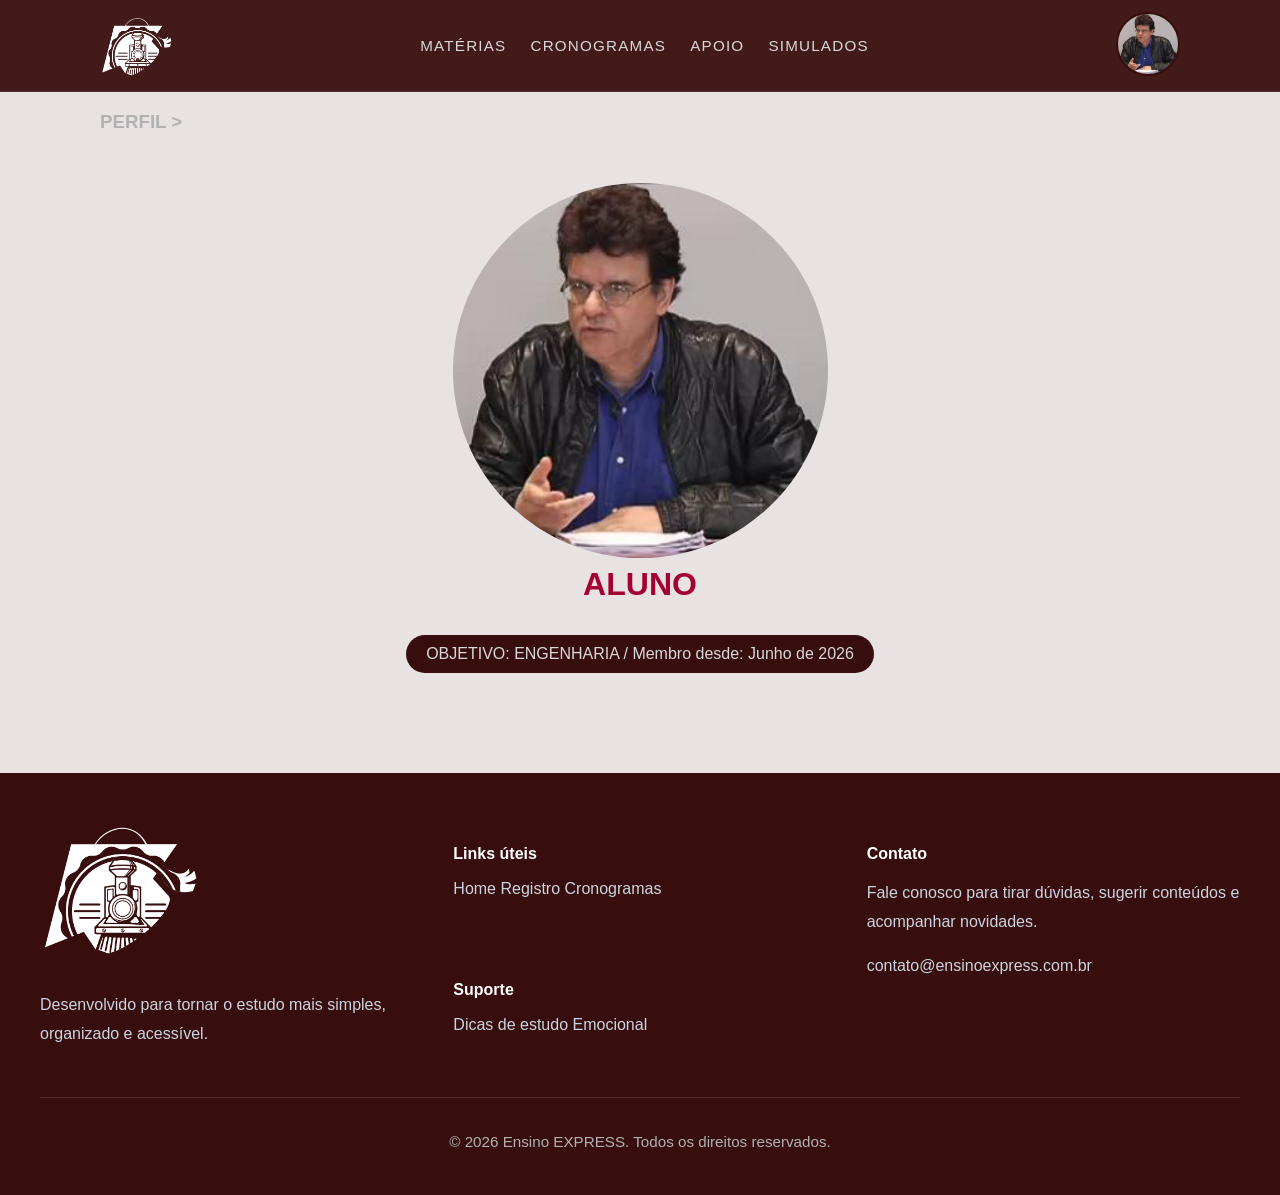
<file: pages/perfil.html>
<!DOCTYPE html>
<html lang="en">
<head>
    <meta charset="UTF-8">
    <meta name="viewport" content="width=device-width, initial-scale=1.0">
    <title>Perfil - Ensino Express</title>

    <!-- CSS GERAL -->
    <link rel="stylesheet" href="../css/base.css">
    <link rel="stylesheet" href="../css/nav.css">
    <link rel="stylesheet" href="../css/footer.css">

    <!-- CSS PERFIL -->
    <link rel="stylesheet" href="../css/perfil.css">
</head>
<body>
    <!-- NavBar -->
    <nav>
        <!-- Logo -->
        <section id="Logo">
            <a href="home.html"><img src="../img/logo_ensino_express.png" alt="Logo Ensino EXPRESS"></a>
        </section>

        <!-- Tópicos da navbar -->
        <section class="topicos">
            <div class="dropdown">
                <a href="#">MATÉRIAS</a>
                <div class="dropdown-menu">
                    <a href="./história.html">História</a>
                    <a href="./geografia.html">Geografia</a>
                    <a href="./sociologia.html">Sociologia</a>
                    <a href="./filosofi.html">Filosofia</a>
                    <a href="./matemática.html">Matemática</a>
                    <a href="./química.html">Química</a>
                    <a href="./física.html">Física</a>
                    <a href="./português.html">Português</a>
                </div>
            </div>
            <a href="./cronogramas.html">CRONOGRAMAS</a>
            <div class="dropdown">
                <a href="#">APOIO</a>
                <div class="dropdown-menu">
                    <a href="./dicas.html">Dicas de estudo</a>
                    <a href="./emocional.html">Emocional</a>
                </div>
            </div>
            <a href="https://www.pciconcursos.com.br/simulados/" target="_blank">SIMULADOS</a>
        </section>

        <!-- Botão do perfil -->
        <section class="perfil">
            <a href="perfil.html"><img src="../img/professor-filosofia.png" alt="Foto de perfil do usuário"></a>
        </section>
    </nav>
    
    <section id="textinho">    
        <h3 id="claro">PERFIL    ></h3>
    </section>

    <!-- Conteúdo -->
    <main>
        <figure>
            <img src="../img/professor-filosofia.png">
            <figcaption>ALUNO</figcaption>
        </figure>

        <section id="objetivo">
            <p>OBJETIVO: ENGENHARIA / Membro desde: Junho de 2026</p>
        </section>

    </main>

    <!-- Footer -->
    <footer>
        <div class="footer-content">
            <div class="footer-brand">
                <img src="../img/logo_ensino_express.png" alt="Logo Ensino EXPRESS">
                <p>Desenvolvido para tornar o estudo mais simples, organizado e acessível.</p>
            </div>
            <div class="footer-links">
                <div>
                    <h4>Links úteis</h4>
                    <a href="home.html">Home</a>
                    <a href="registro.html">Registro</a>
                    <a href="cronogramas.html">Cronogramas</a>
                </div>
                <div>
                    <h4>Suporte</h4>
                    <a href="dicas.html">Dicas de estudo</a>
                    <a href="emocional.html">Emocional</a>
                </div>
            </div>
            <div class="footer-contact">
                <h4>Contato</h4>
                <p>Fale conosco para tirar dúvidas, sugerir conteúdos e acompanhar novidades.</p>
                <a href="mailto:contato@ensinoexpress.com.br">contato@ensinoexpress.com.br</a>
            </div>
        </div>
        <div class="footer-bottom">
            <p>© 2026 Ensino EXPRESS. Todos os direitos reservados.</p>
        </div>
    </footer>
</body>
</html>
</file>
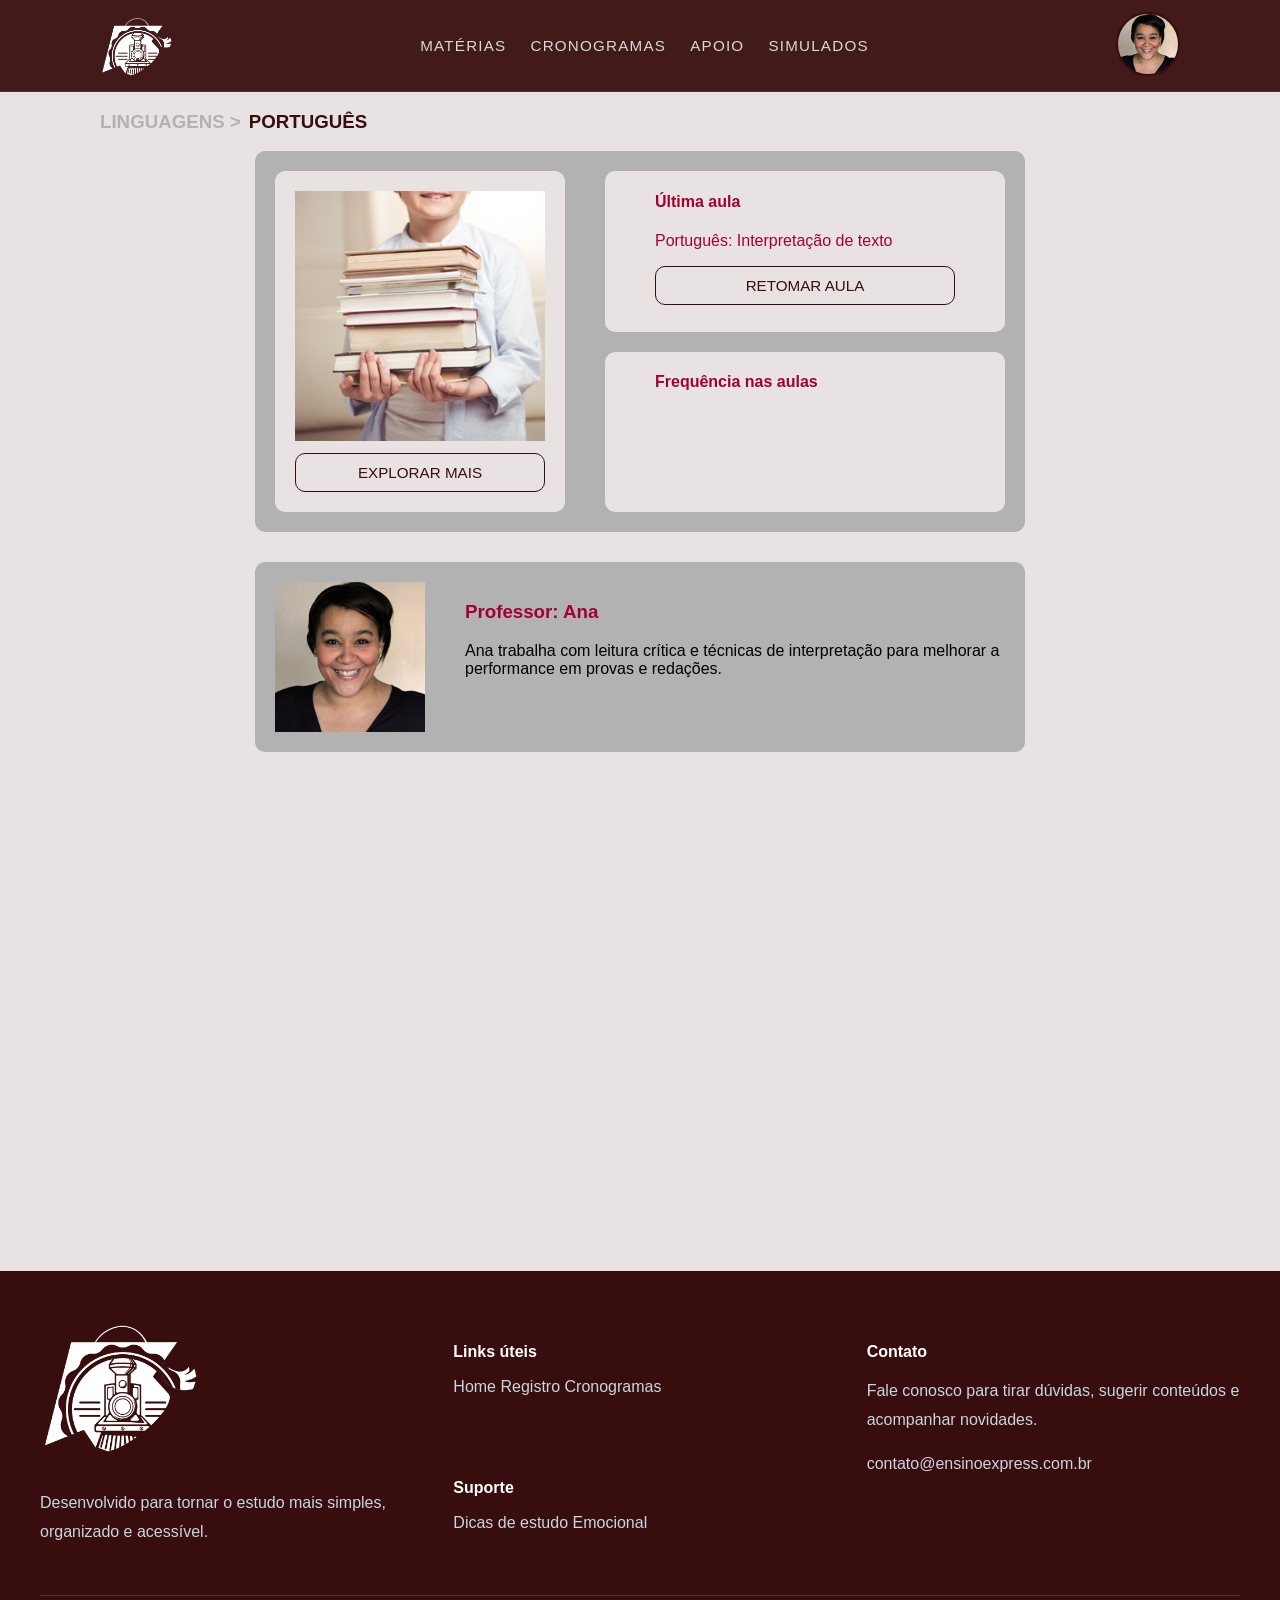
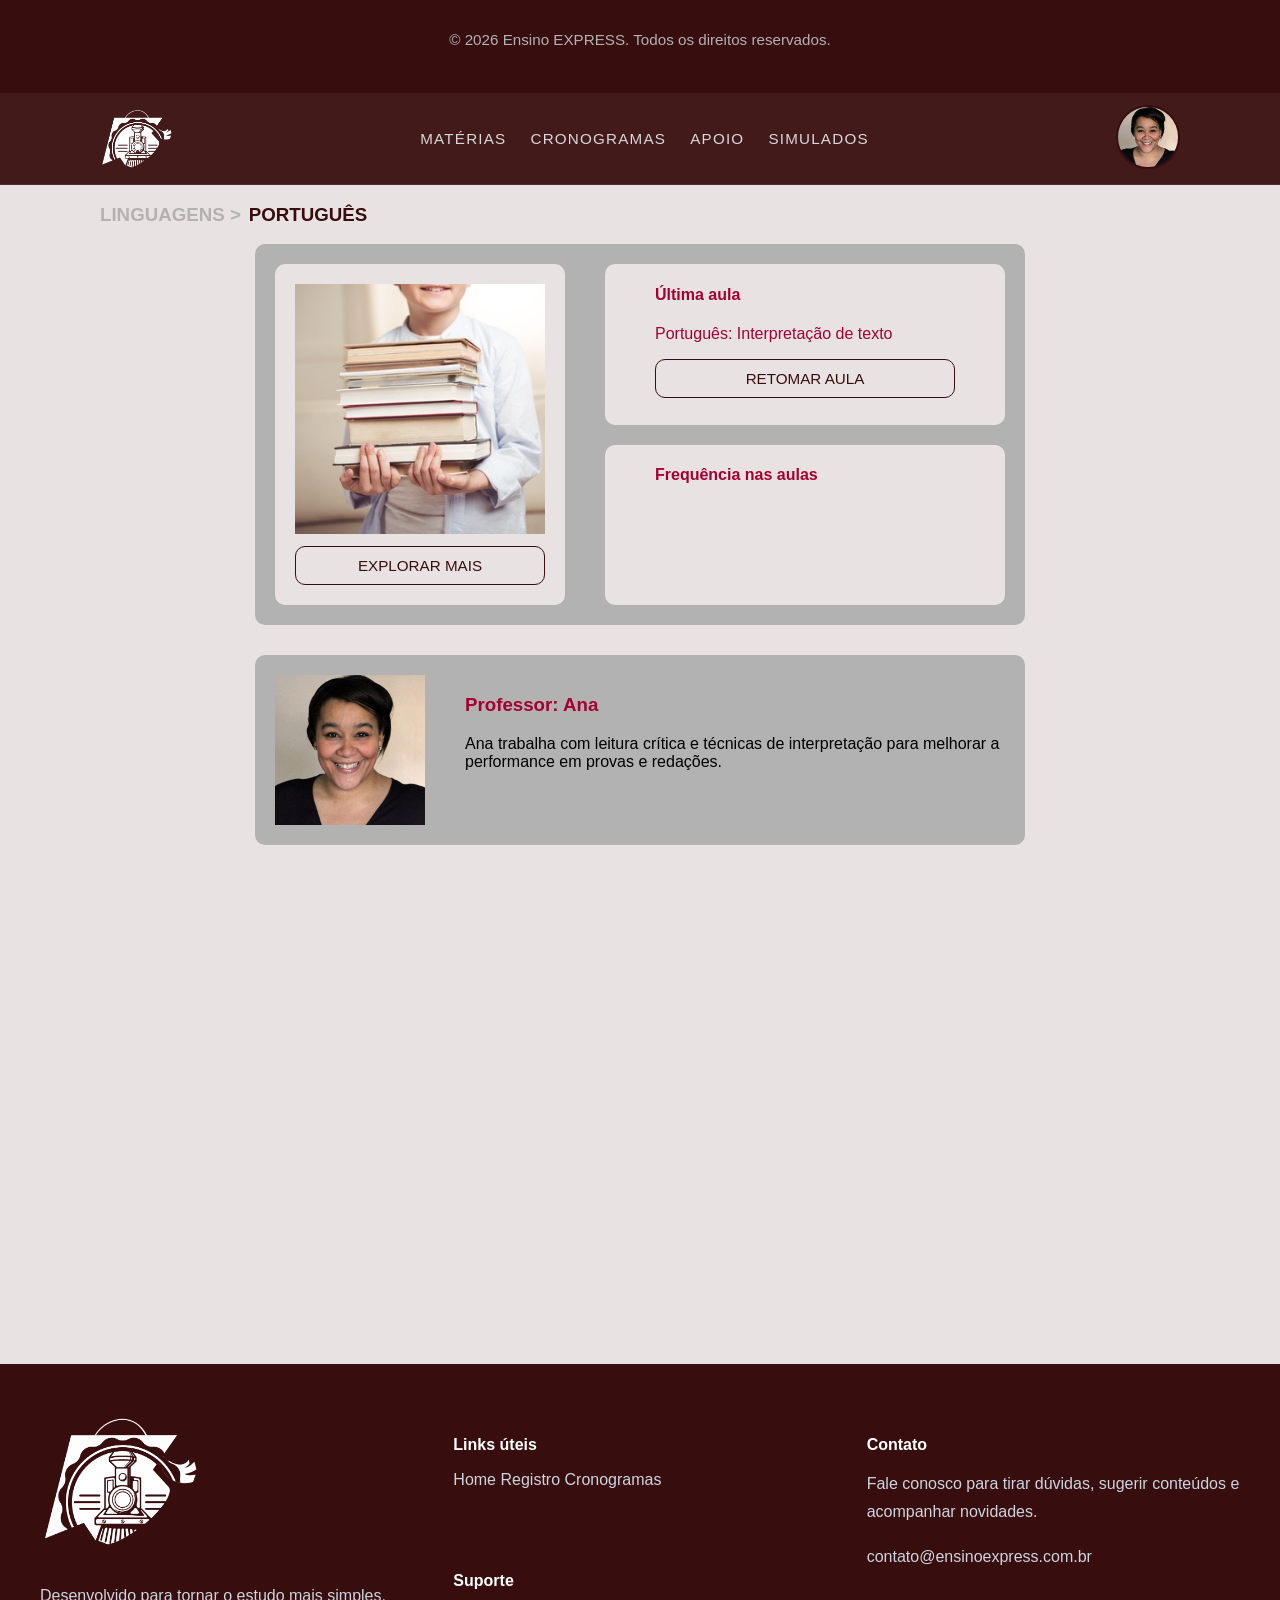
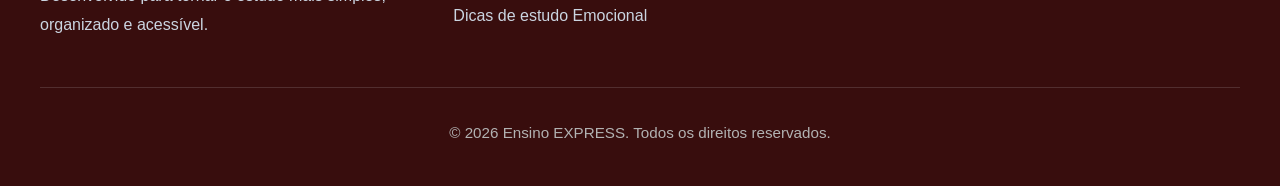
<file: pages/português.html>
<!DOCTYPE html>
<html lang="en">
<head>
    <meta charset="UTF-8">
    <meta name="viewport" content="width=device-width, initial-scale=1.0">
    <title>Português - Ensino Express</title>

    <!-- CSS BASE -->
    <link rel="stylesheet" href="../css/base.css">
    <link rel="stylesheet" href="../css/nav.css">
    <link rel="stylesheet" href="../css/footer.css">
    
    <link rel="stylesheet" href="../css/materias.css">

</head>
<body>
    <!-- NavBar -->
    <nav>
        <!-- Logo -->
        <section id="Logo">
            <a href="home.html"><img src="../img/logo_ensino_express.png" alt="Logo Ensino EXPRESS"></a>
        </section>

        <!-- Tópicos da navbar -->
        <section class="topicos">
            <div class="dropdown">
                <a href="#">MATÉRIAS</a>
                <div class="dropdown-menu">
                    <a href="./história.html">História</a>
                    <a href="./geografia.html">Geografia</a>
                    <a href="./sociologia.html">Sociologia</a>
                    <a href="./filosofi.html">Filosofia</a>
                    <a href="./matemática.html">Matemática</a>
                    <a href="./química.html">Química</a>
                    <a href="./física.html">Física</a>
                    <a href="./português.html">Português</a>
                </div>
            </div>
            <a href="./cronogramas.html">CRONOGRAMAS</a>
            <div class="dropdown">
                <a href="#">APOIO</a>
                <div class="dropdown-menu">
                    <a href="./dicas.html">Dicas de estudo</a>
                    <a href="./emocional.html">Emocional</a>
                </div>
            </div>
            <a href="https://www.pciconcursos.com.br/simulados/" target="_blank">SIMULADOS</a>
        </section>

        <!-- Botão do perfil -->
        <section class="perfil">
            <a href="perfil.html"><img src="../img/professor-portugues.png" alt="Foto de perfil do usuário"></a>
        </section>
    </nav>
    
    <!-- Um negócio aí -->
    <section id="textinho">    
        <h3 id="claro">LINGUAGENS > </h3><h3 id="escuro">PORTUGUÊS</h3>
    </section>
    
    <!-- Conteúdo -->
    <main>
        <section class="conteúdo">
            <article class="foto">
                <img src="../img/portugues-img.jpg">
                <button type="button">EXPLORAR MAIS</button>
            </article>
            <article class="informações">
                <div id="retomar">
                    <h4>Última aula</h4>
                    <p>Português: Interpretação de texto</p>

                    <button type="button">RETOMAR AULA</button>
                </div>
                <div id="frequência">
                    <h4>Frequência nas aulas</h4>
                </div>
            </article>
        </section>

        <section class="professor">
            <img src="../img/professor-portugues.png">
            <article id="sobre">
                <h3>Professor: Ana</h3>
                <p>Ana trabalha com leitura crítica e técnicas de interpretação para melhorar a performance em provas e redações.</p>
            </article>
        </section>
        <!-- Video aula (apenas o vídeo) -->
        <section class="video">
            <iframe width="560" height="315" src="https://www.youtube.com/embed/2yJgwwDcgV8" title="YouTube video player" frameborder="0" allow="accelerometer; autoplay; clipboard-write; encrypted-media; gyroscope; picture-in-picture; web-share" referrerpolicy="strict-origin-when-cross-origin" allowfullscreen></iframe>
        </section>
    </main>

    <!-- Footer -->
    <footer>
        <div class="footer-content">
            <div class="footer-brand">
                <img src="../img/logo_ensino_express.png" alt="Logo Ensino EXPRESS">
                <p>Desenvolvido para tornar o estudo mais simples, organizado e acessível.</p>
            </div>
            <div class="footer-links">
                <div>
                    <h4>Links úteis</h4>
                    <a href="home.html">Home</a>
                    <a href="registro.html">Registro</a>
                    <a href="cronogramas.html">Cronogramas</a>
                </div>
                <div>
                    <h4>Suporte</h4>
                    <a href="dicas.html">Dicas de estudo</a>
                    <a href="emocional.html">Emocional</a>
                </div>
            </div>
            <div class="footer-contact">
                <h4>Contato</h4>
                <p>Fale conosco para tirar dúvidas, sugerir conteúdos e acompanhar novidades.</p>
                <a href="mailto:contato@ensinoexpress.com.br">contato@ensinoexpress.com.br</a>
            </div>
        </div>
        <div class="footer-bottom">
            <p>© 2026 Ensino EXPRESS. Todos os direitos reservados.</p>
        </div>
    </footer>

</body>
</html>
<!DOCTYPE html>
<html lang="en">
<head>
    <meta charset="UTF-8">
    <meta name="viewport" content="width=device-width, initial-scale=1.0">
    <title>Português - Ensino Express</title>

    <!-- CSS BASE -->
    <link rel="stylesheet" href="../css/base.css">
    <link rel="stylesheet" href="../css/nav.css">
    <link rel="stylesheet" href="../css/footer.css">
    
    <link rel="stylesheet" href="../css/materias.css">

</head>
<body>
    <!-- NavBar -->
    <nav>
        <!-- Logo -->
        <section id="Logo">
            <a href="home.html"><img src="../img/logo_ensino_express.png" alt="Logo Ensino EXPRESS"></a>
        </section>

        <!-- Tópicos da navbar -->
        <section class="topicos">
            <div class="dropdown">
                <a href="#">MATÉRIAS</a>
                <div class="dropdown-menu">
                    <a href="./história.html">História</a>
                    <a href="./geografia.html">Geografia</a>
                    <a href="./sociologia.html">Sociologia</a>
                    <a href="./filosofi.html">Filosofia</a>
                    <a href="./matemática.html">Matemática</a>
                    <a href="./química.html">Química</a>
                    <a href="./física.html">Física</a>
                    <a href="./português.html">Português</a>
                </div>
            </div>
            <a href="./cronogramas.html">CRONOGRAMAS</a>
            <div class="dropdown">
                <a href="#">APOIO</a>
                <div class="dropdown-menu">
                    <a href="./dicas.html">Dicas de estudo</a>
                    <a href="./emocional.html">Emocional</a>
                </div>
            </div>
            <a href="https://www.pciconcursos.com.br/simulados/" target="_blank">SIMULADOS</a>
        </section>

        <!-- Botão do perfil -->
        <section class="perfil">
            <a href="perfil.html"><img src="../img/professor-portugues.png" alt="Foto de perfil do usuário"></a>
        </section>
    </nav>
    
    <!-- Um negócio aí -->
    <section id="textinho">    
        <h3 id="claro">LINGUAGENS > </h3><h3 id="escuro">PORTUGUÊS</h3>
    </section>
    
    <!-- Conteúdo -->
    <main>
        <section class="conteúdo">
            <article class="foto">
                <img src="../img/portugues-img.jpg" alt="Português">
                <button type="button">EXPLORAR MAIS</button>
            </article>
            <article class="informações">
                <div id="retomar">
                    <h4>Última aula</h4>
                    <p>Português: Interpretação de texto</p>

                    <button type="button">RETOMAR AULA</button>
                </div>
                <div id="frequência">
                    <h4>Frequência nas aulas</h4>
                </div>
            </article>
        </section>

        <section class="professor">
            <img src="../img/professor-portugues.png" alt="Professor Português">
            <article id="sobre">
                <h3>Professor: Ana</h3>
                <p>Ana trabalha com leitura crítica e técnicas de interpretação para melhorar a performance em provas e redações.</p>
            </article>
        </section>
        <!-- Video aula (apenas o vídeo) -->
        <section class="video">
            <iframe width="560" height="315" src="https://www.youtube.com/embed/2yJgwwDcgV8?si=w9_2Q1-_cxfd1NsA" title="YouTube video player" frameborder="0" allow="accelerometer; autoplay; clipboard-write; encrypted-media; gyroscope; picture-in-picture; web-share" referrerpolicy="strict-origin-when-cross-origin" allowfullscreen></iframe>
        </section>
    </main>

    <!-- Footer -->
    <footer>
        <div class="footer-content">
            <div class="footer-brand">
                <img src="../img/logo_ensino_express.png" alt="Logo Ensino EXPRESS">
                <p>Desenvolvido para tornar o estudo mais simples, organizado e acessível.</p>
            </div>
            <div class="footer-links">
                <div>
                    <h4>Links úteis</h4>
                    <a href="home.html">Home</a>
                    <a href="registro.html">Registro</a>
                    <a href="cronogramas.html">Cronogramas</a>
                </div>
                <div>
                    <h4>Suporte</h4>
                    <a href="dicas.html">Dicas de estudo</a>
                    <a href="emocional.html">Emocional</a>
                </div>
            </div>
            <div class="footer-contact">
                <h4>Contato</h4>
                <p>Fale conosco para tirar dúvidas, sugerir conteúdos e acompanhar novidades.</p>
                <a href="mailto:contato@ensinoexpress.com.br">contato@ensinoexpress.com.br</a>
            </div>
        </div>
        <div class="footer-bottom">
            <p>© 2026 Ensino EXPRESS. Todos os direitos reservados.</p>
        </div>
    </footer>

</body>
</html>
</file>
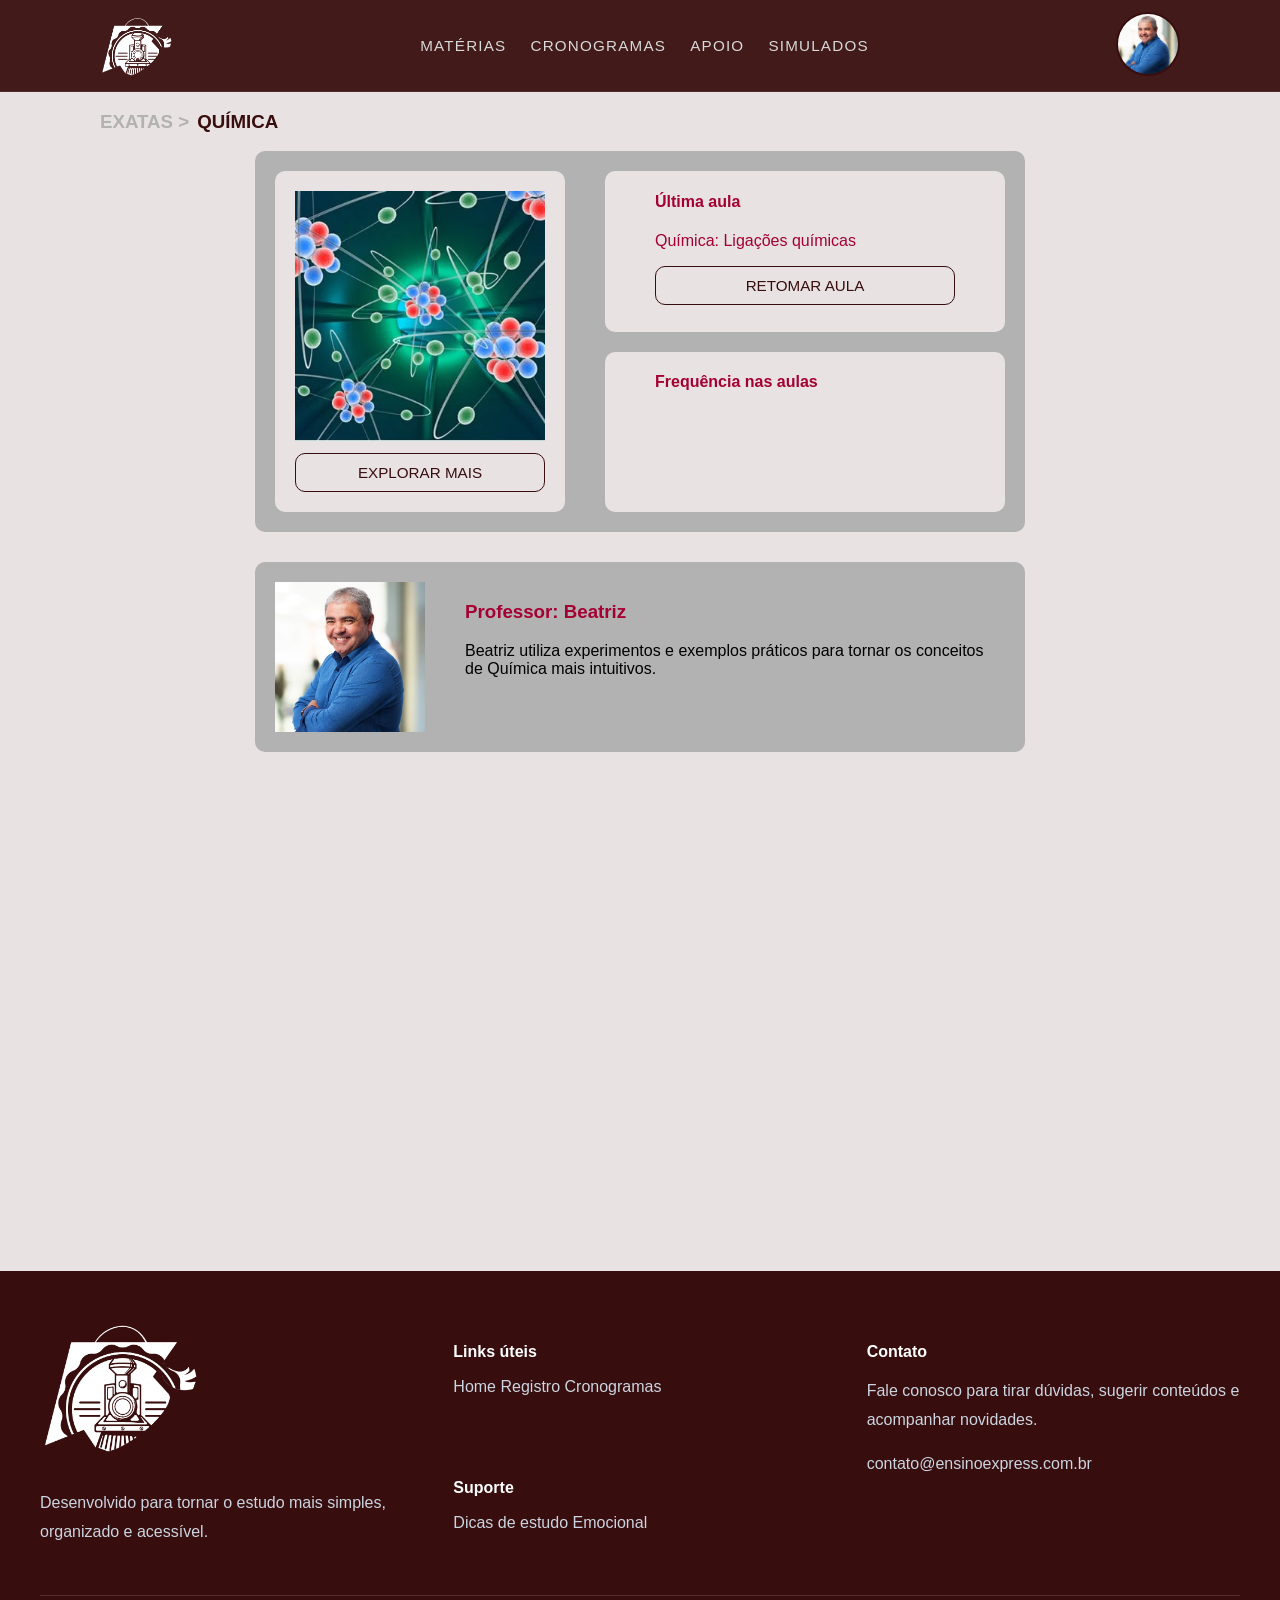
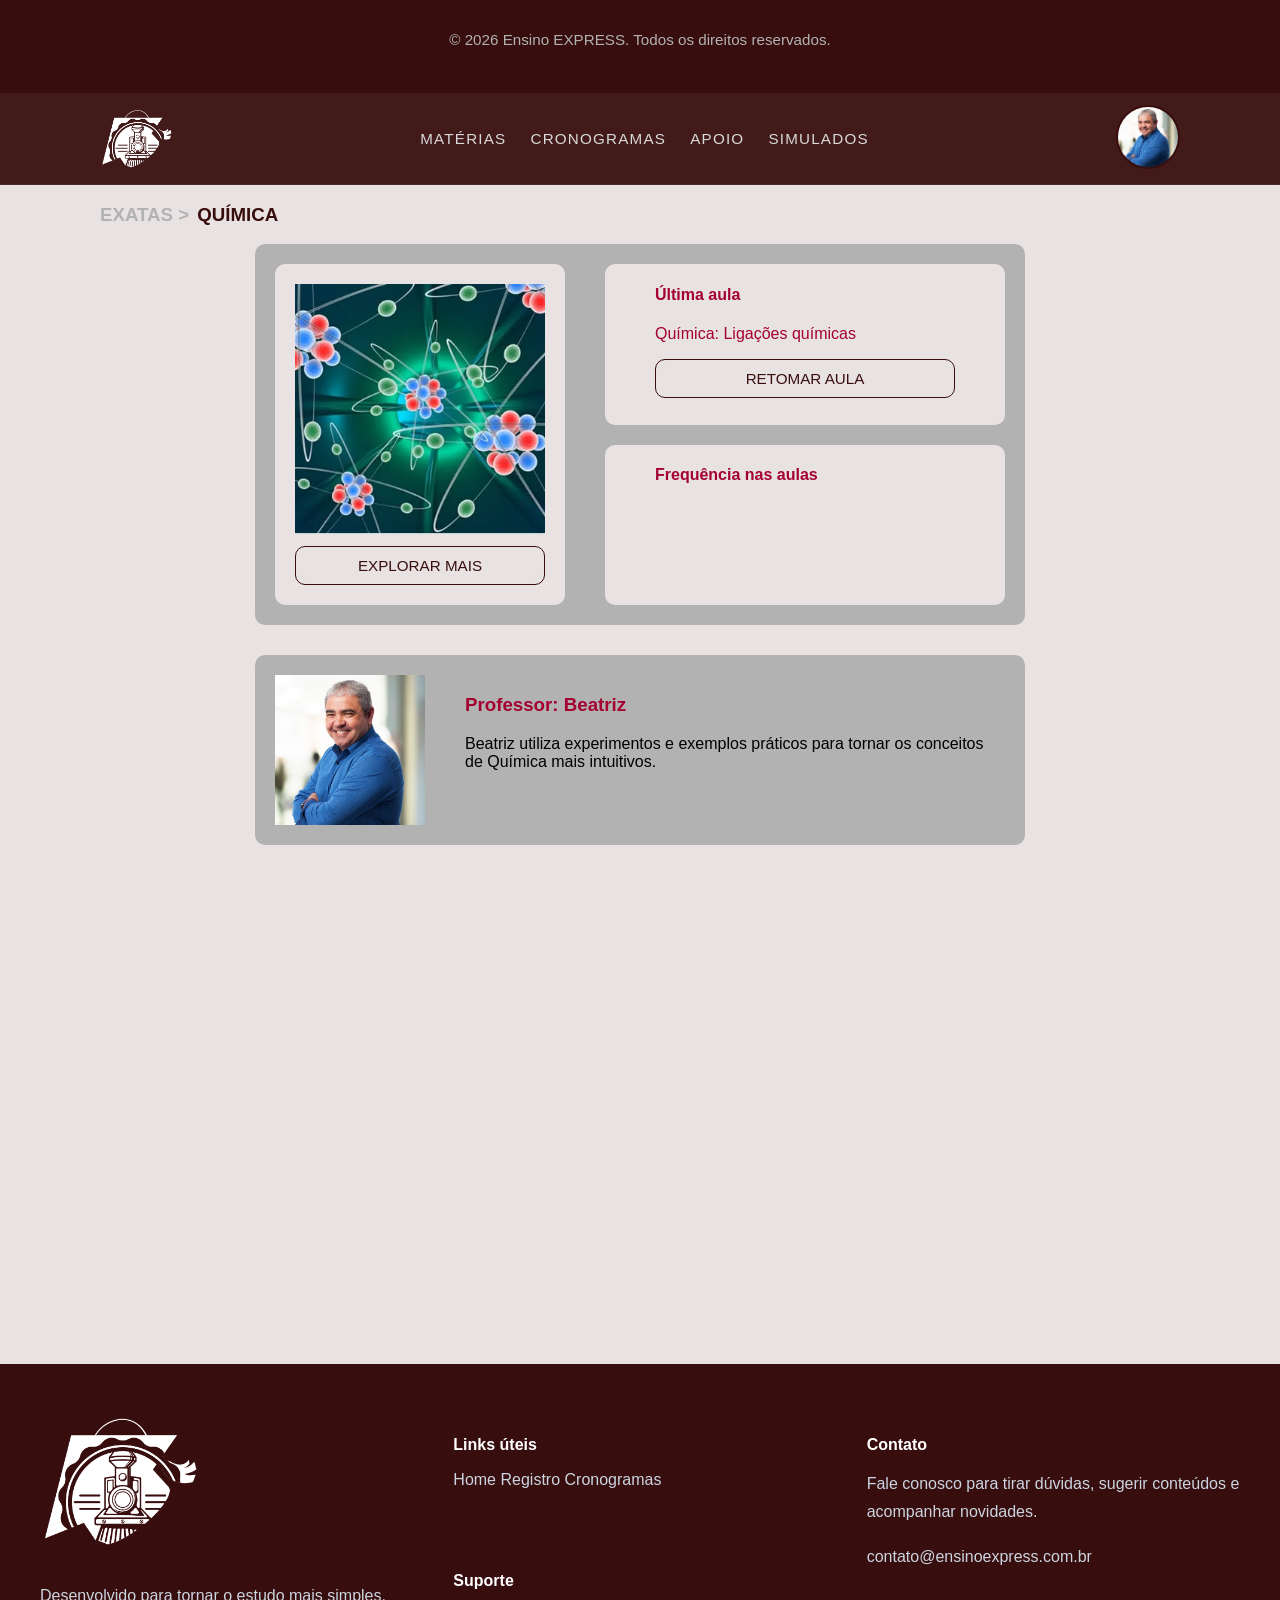
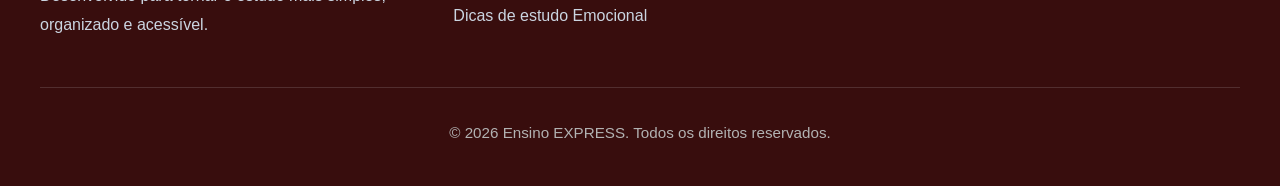
<file: pages/química.html>
<!DOCTYPE html>
<html lang="en">
<head>
    <meta charset="UTF-8">
    <meta name="viewport" content="width=device-width, initial-scale=1.0">
    <title>Química - Ensino Express</title>

    <!-- CSS BASE -->
    <link rel="stylesheet" href="../css/base.css">
    <link rel="stylesheet" href="../css/nav.css">
    <link rel="stylesheet" href="../css/footer.css">
    
    <link rel="stylesheet" href="../css/materias.css">

</head>
<body>
    <!-- NavBar -->
    <nav>
        <!-- Logo -->
        <section id="Logo">
            <a href="home.html"><img src="../img/logo_ensino_express.png" alt="Logo Ensino EXPRESS"></a>
        </section>

        <!-- Tópicos da navbar -->
        <section class="topicos">
            <div class="dropdown">
                <a href="#">MATÉRIAS</a>
                <div class="dropdown-menu">
                    <a href="./história.html">História</a>
                    <a href="./geografia.html">Geografia</a>
                    <a href="./sociologia.html">Sociologia</a>
                    <a href="./filosofi.html">Filosofia</a>
                    <a href="./matemática.html">Matemática</a>
                    <a href="./química.html">Química</a>
                    <a href="./física.html">Física</a>
                    <a href="./português.html">Português</a>
                </div>
            </div>
            <a href="./cronogramas.html">CRONOGRAMAS</a>
            <div class="dropdown">
                <a href="#">APOIO</a>
                <div class="dropdown-menu">
                    <a href="./dicas.html">Dicas de estudo</a>
                    <a href="./emocional.html">Emocional</a>
                </div>
            </div>
            <a href="https://www.pciconcursos.com.br/simulados/" target="_blank">SIMULADOS</a>
        </section>

        <!-- Botão do perfil -->
        <section class="perfil">
            <a href="perfil.html"><img src="../img/professor-quimica.jpg" alt="Foto de perfil do usuário"></a>
        </section>
    </nav>
    
    <!-- Um negócio aí -->
    <section id="textinho">    
        <h3 id="claro">EXATAS > </h3><h3 id="escuro">QUÍMICA</h3>
    </section>
    
    <!-- Conteúdo -->
    <main>
        <section class="conteúdo">
            <article class="foto">
                <img src="../img/quimica-content.png">
                <button type="button">EXPLORAR MAIS</button>
            </article>
            <article class="informações">
                <div id="retomar">
                    <h4>Última aula</h4>
                    <p>Química: Ligações químicas</p>

                    <button type="button">RETOMAR AULA</button>
                </div>
                <div id="frequência">
                    <h4>Frequência nas aulas</h4>
                </div>
            </article>
        </section>

        <section class="professor">
            <img src="../img/professor-quimica.jpg">
            <article id="sobre">
                <h3>Professor: Beatriz</h3>
                <p>Beatriz utiliza experimentos e exemplos práticos para tornar os conceitos de Química mais intuitivos.</p>
            </article>
        </section>
        <!-- Video aula (apenas o vídeo) -->
        <section class="video">
            <iframe width="560" height="315" src="https://www.youtube.com/embed/2yJgwwDcgV8" title="YouTube video player" frameborder="0" allow="accelerometer; autoplay; clipboard-write; encrypted-media; gyroscope; picture-in-picture; web-share" referrerpolicy="strict-origin-when-cross-origin" allowfullscreen></iframe>
        </section>
    </main>

    <!-- Footer -->
    <footer>
        <div class="footer-content">
            <div class="footer-brand">
                <img src="../img/logo_ensino_express.png" alt="Logo Ensino EXPRESS">
                <p>Desenvolvido para tornar o estudo mais simples, organizado e acessível.</p>
            </div>
            <div class="footer-links">
                <div>
                    <h4>Links úteis</h4>
                    <a href="home.html">Home</a>
                    <a href="registro.html">Registro</a>
                    <a href="cronogramas.html">Cronogramas</a>
                </div>
                <div>
                    <h4>Suporte</h4>
                    <a href="dicas.html">Dicas de estudo</a>
                    <a href="emocional.html">Emocional</a>
                </div>
            </div>
            <div class="footer-contact">
                <h4>Contato</h4>
                <p>Fale conosco para tirar dúvidas, sugerir conteúdos e acompanhar novidades.</p>
                <a href="mailto:contato@ensinoexpress.com.br">contato@ensinoexpress.com.br</a>
            </div>
        </div>
        <div class="footer-bottom">
            <p>© 2026 Ensino EXPRESS. Todos os direitos reservados.</p>
        </div>
    </footer>

</body>
</html>
<!DOCTYPE html>
<html lang="en">
<head>
    <meta charset="UTF-8">
    <meta name="viewport" content="width=device-width, initial-scale=1.0">
    <title>Química - Ensino Express</title>

    <!-- CSS BASE -->
    <link rel="stylesheet" href="../css/base.css">
    <link rel="stylesheet" href="../css/nav.css">
    <link rel="stylesheet" href="../css/footer.css">
    
    <link rel="stylesheet" href="../css/materias.css">

</head>
<body>
    <!-- NavBar -->
    <nav>
        <!-- Logo -->
        <section id="Logo">
            <a href="home.html"><img src="../img/logo_ensino_express.png" alt="Logo Ensino EXPRESS"></a>
        </section>

        <!-- Tópicos da navbar -->
        <section class="topicos">
            <div class="dropdown">
                <a href="#">MATÉRIAS</a>
                <div class="dropdown-menu">
                    <a href="./história.html">História</a>
                    <a href="./geografia.html">Geografia</a>
                    <a href="./sociologia.html">Sociologia</a>
                    <a href="./filosofi.html">Filosofia</a>
                    <a href="./matemática.html">Matemática</a>
                    <a href="./química.html">Química</a>
                    <a href="./física.html">Física</a>
                    <a href="./português.html">Português</a>
                </div>
            </div>
            <a href="./cronogramas.html">CRONOGRAMAS</a>
            <div class="dropdown">
                <a href="#">APOIO</a>
                <div class="dropdown-menu">
                    <a href="./dicas.html">Dicas de estudo</a>
                    <a href="./emocional.html">Emocional</a>
                </div>
            </div>
            <a href="https://www.pciconcursos.com.br/simulados/" target="_blank">SIMULADOS</a>
        </section>

        <!-- Botão do perfil -->
        <section class="perfil">
            <a href="perfil.html"><img src="../img/professor-quimica.jpg" alt="Foto de perfil do usuário"></a>
        </section>
    </nav>
    
    <!-- Um negócio aí -->
    <section id="textinho">    
        <h3 id="claro">EXATAS > </h3><h3 id="escuro">QUÍMICA</h3>
    </section>
    
    <!-- Conteúdo -->
    <main>
        <section class="conteúdo">
            <article class="foto">
                <img src="../img/quimica-content.png" alt="Química">
                <button type="button">EXPLORAR MAIS</button>
            </article>
            <article class="informações">
                <div id="retomar">
                    <h4>Última aula</h4>
                    <p>Química: Ligações químicas</p>

                    <button type="button">RETOMAR AULA</button>
                </div>
                <div id="frequência">
                    <h4>Frequência nas aulas</h4>
                </div>
            </article>
        </section>

        <section class="professor">
            <img src="../img/professor-quimica.jpg" alt="Professor Química">
            <article id="sobre">
                <h3>Professor: Beatriz</h3>
                <p>Beatriz utiliza experimentos e exemplos práticos para tornar os conceitos de Química mais intuitivos.</p>
            </article>
        </section>
        <!-- Video aula (apenas o vídeo) -->
        <section class="video">
            <iframe width="560" height="315" src="https://www.youtube.com/embed/2yJgwwDcgV8?si=w9_2Q1-_cxfd1NsA" title="YouTube video player" frameborder="0" allow="accelerometer; autoplay; clipboard-write; encrypted-media; gyroscope; picture-in-picture; web-share" referrerpolicy="strict-origin-when-cross-origin" allowfullscreen></iframe>
        </section>
    </main>

    <!-- Footer -->
    <footer>
        <div class="footer-content">
            <div class="footer-brand">
                <img src="../img/logo_ensino_express.png" alt="Logo Ensino EXPRESS">
                <p>Desenvolvido para tornar o estudo mais simples, organizado e acessível.</p>
            </div>
            <div class="footer-links">
                <div>
                    <h4>Links úteis</h4>
                    <a href="home.html">Home</a>
                    <a href="registro.html">Registro</a>
                    <a href="cronogramas.html">Cronogramas</a>
                </div>
                <div>
                    <h4>Suporte</h4>
                    <a href="dicas.html">Dicas de estudo</a>
                    <a href="emocional.html">Emocional</a>
                </div>
            </div>
            <div class="footer-contact">
                <h4>Contato</h4>
                <p>Fale conosco para tirar dúvidas, sugerir conteúdos e acompanhar novidades.</p>
                <a href="mailto:contato@ensinoexpress.com.br">contato@ensinoexpress.com.br</a>
            </div>
        </div>
        <div class="footer-bottom">
            <p>© 2026 Ensino EXPRESS. Todos os direitos reservados.</p>
        </div>
    </footer>

</body>
</html>
</file>
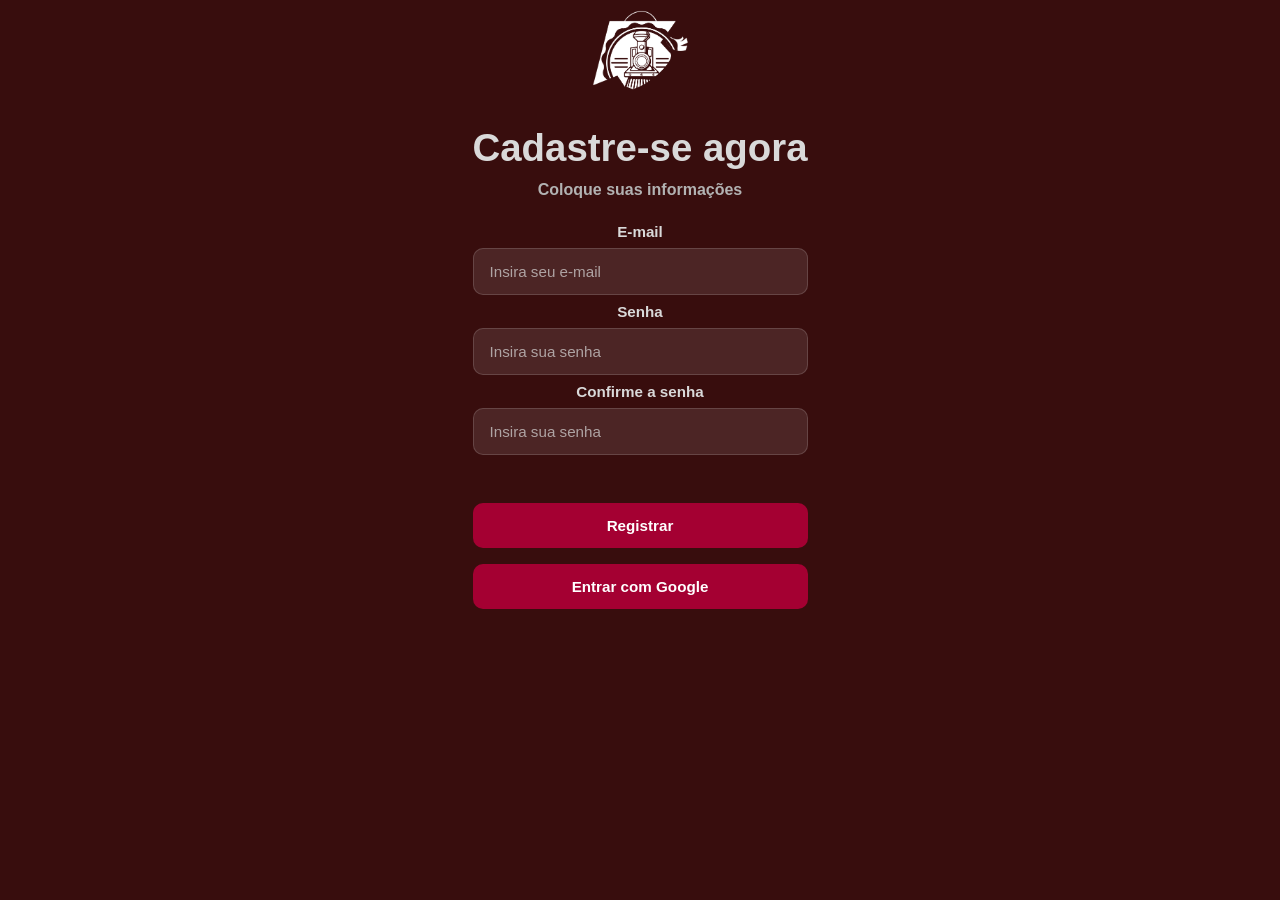
<file: pages/registro.html>
<!DOCTYPE html>
<html lang="en">
<head>
    <meta charset="UTF-8">
    <meta name="viewport" content="width=device-width, initial-scale=1.0">
    <title>Registro - Ensino Express</title>

    <!-- CSS BASE -->
    <link rel="stylesheet" href="../css/base.css">

    <!-- CSS REGISTRO -->
    <link rel="stylesheet" href="../css/registro.css">
</head>
<body>
    <main>

        <section id="logo">
            <img src="../img/logo_ensino_express.png">
        </section>

        <section class="registro">

            <h1>Cadastre-se agora</h1>
            <h2>Coloque suas informações</h2>

            <label for="email">E-mail</label>
            <input type="email" id="email" name="email" placeholder="Insira seu e-mail" required>

            <label for="senha">Senha</label>
            <input type="password" id="senha" name="senha" placeholder="Insira sua senha" required>

            <label for="confirm-senha">Confirme a senha</label>
            <input type="password" id="conf-senha" name="conf-senha" placeholder="Insira sua senha" required>

            <form class="buttons" action="../pages/home.html">
                <button type="submit">Registrar</button>

                <button type="button" class="google-btn">Entrar com Google</button>
            </form>
        </section>
    </main>
</body>
</html>
</file>
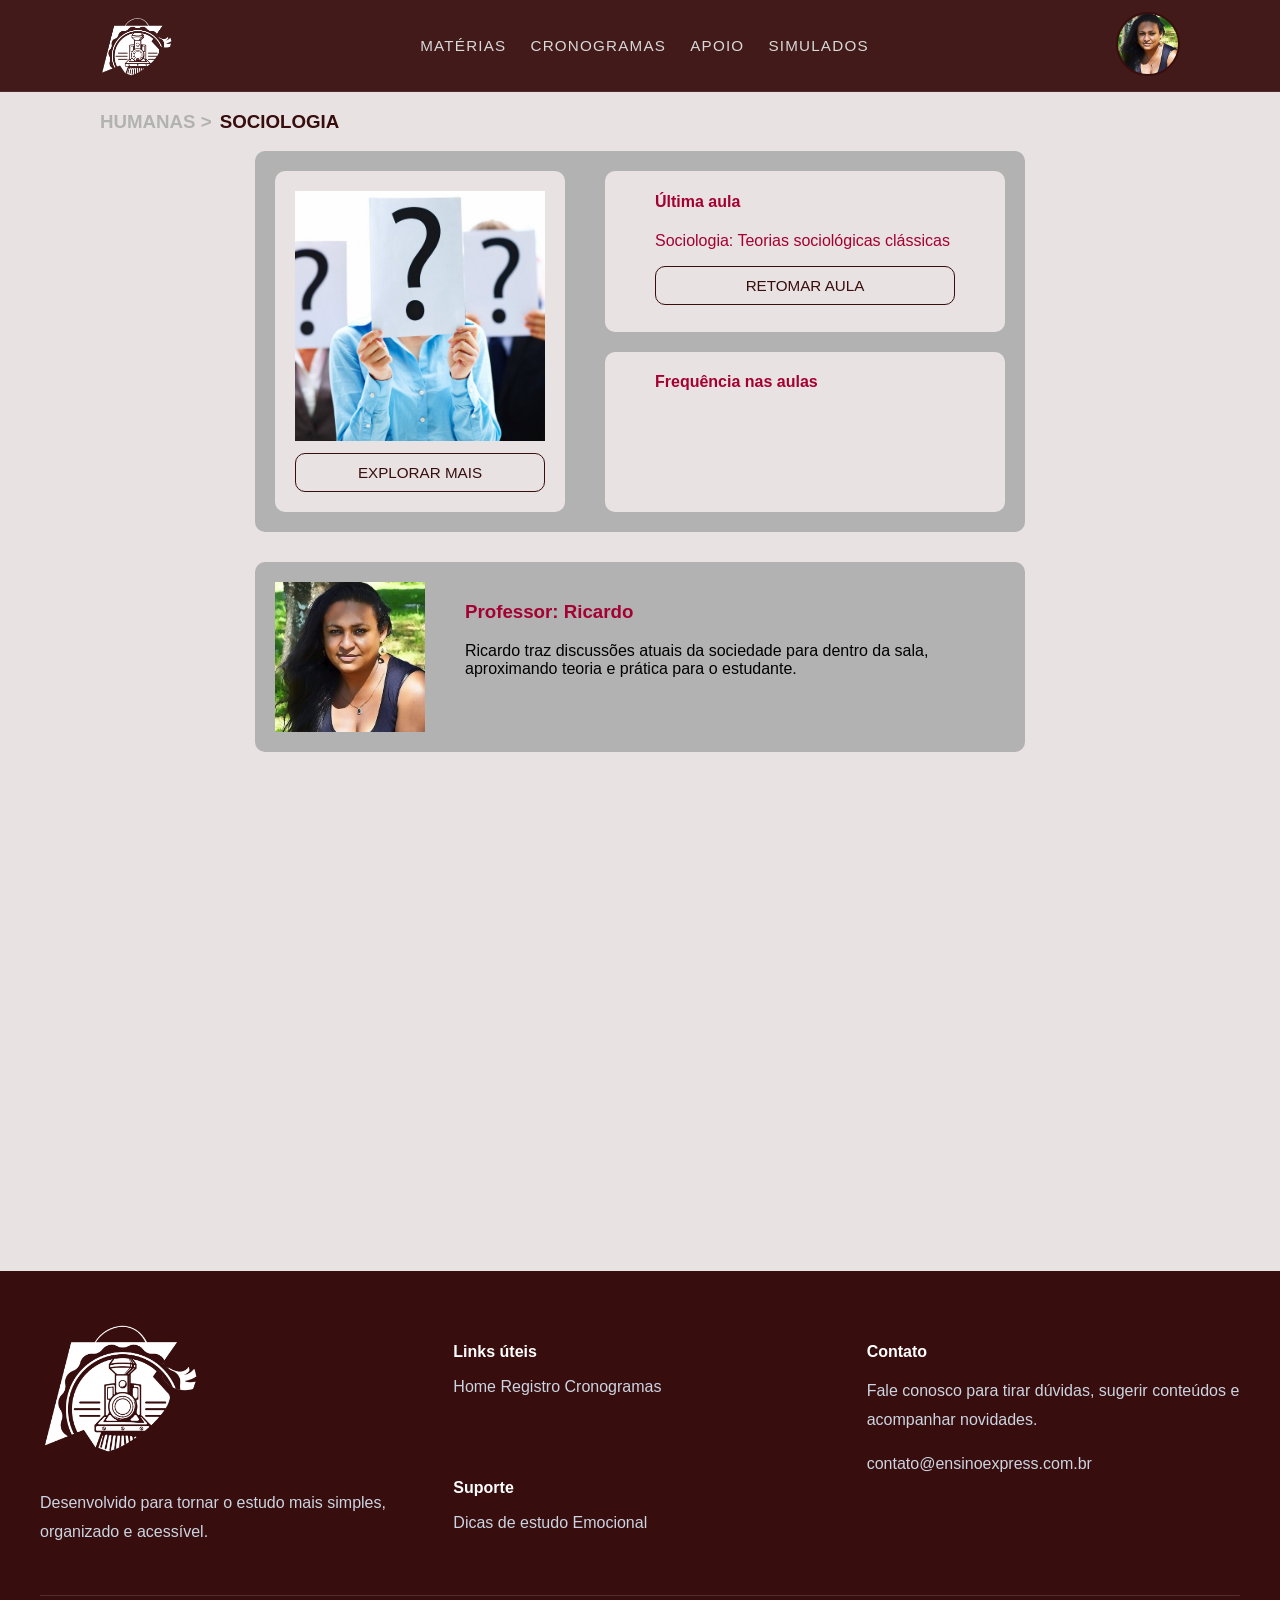
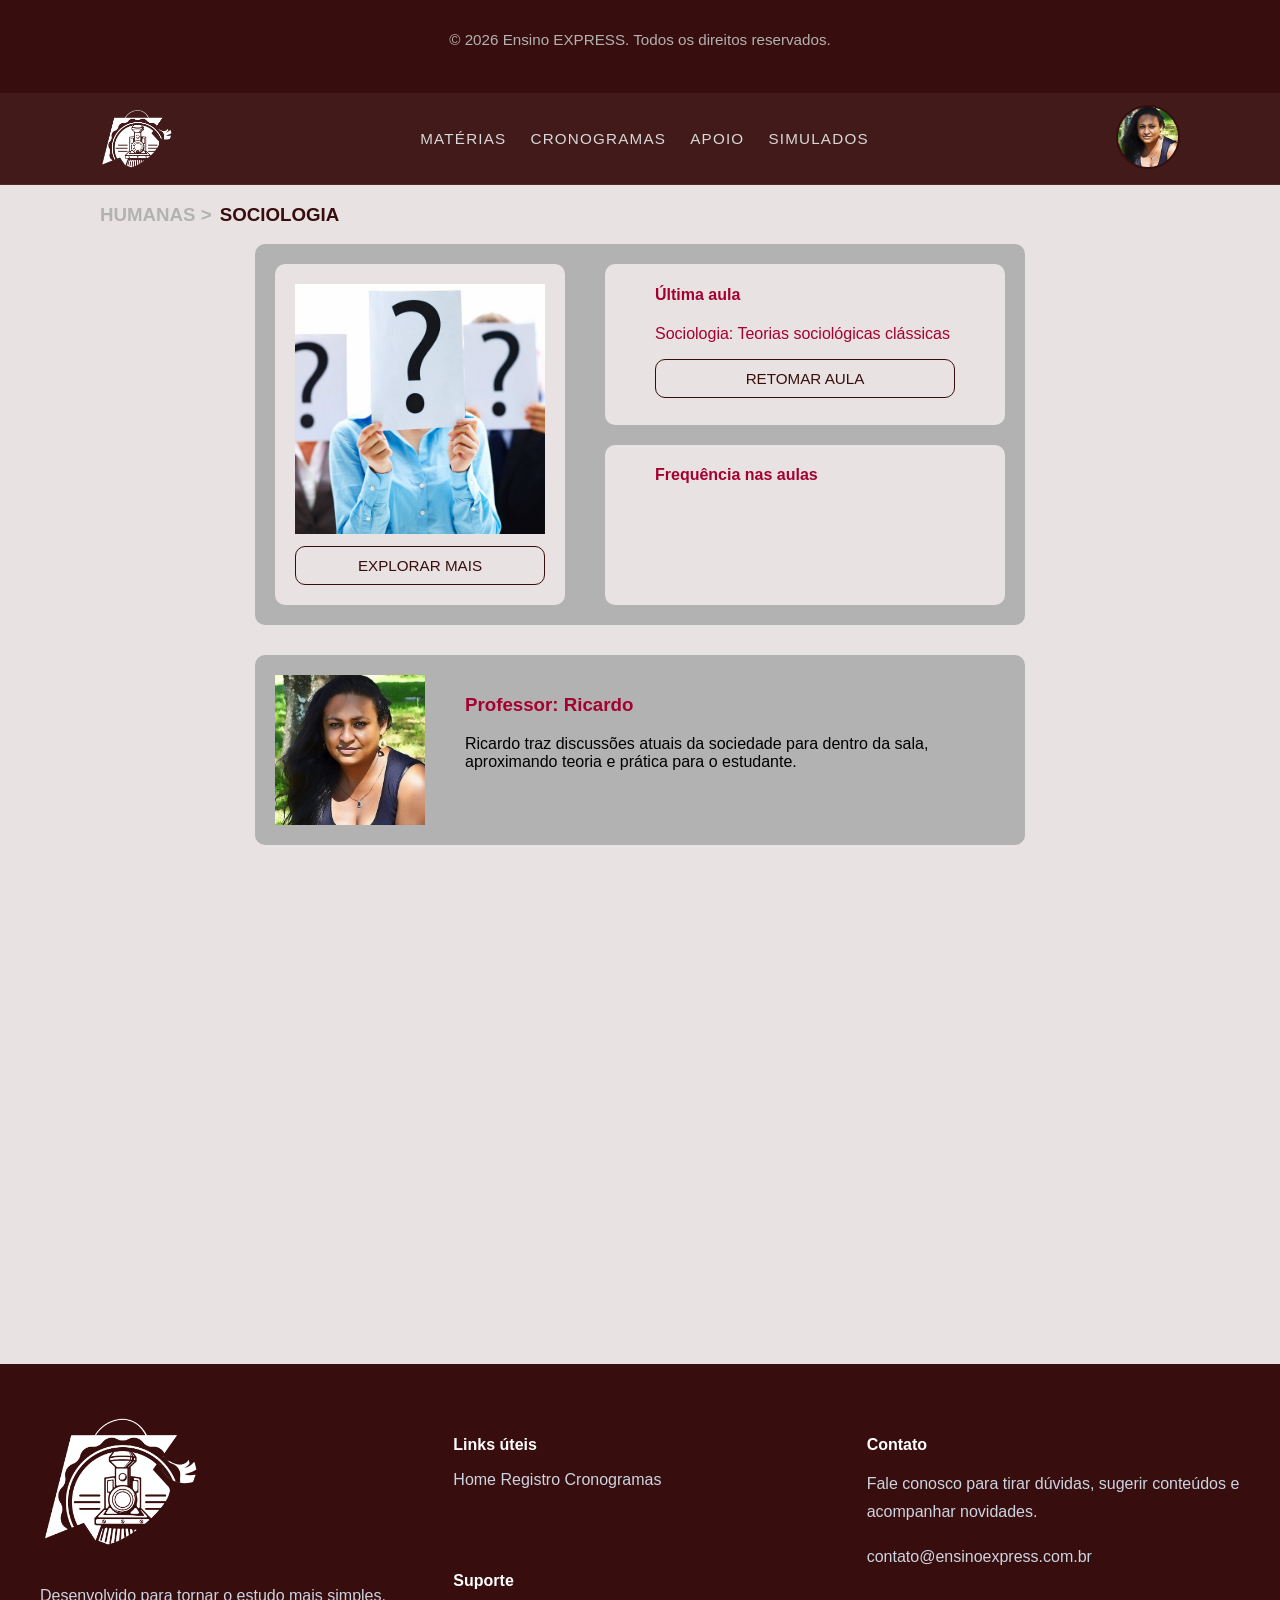
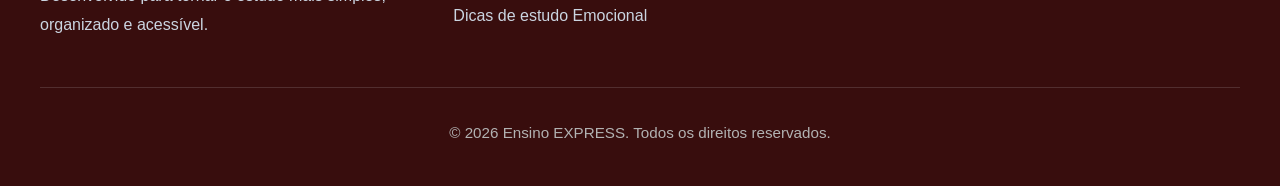
<file: pages/sociologia.html>
<!DOCTYPE html>
<html lang="en">
<head>
    <meta charset="UTF-8">
    <meta name="viewport" content="width=device-width, initial-scale=1.0">
    <title>Sociologia - Ensino Express</title>

    <!-- CSS BASE -->
    <link rel="stylesheet" href="../css/base.css">
    <link rel="stylesheet" href="../css/nav.css">
    <link rel="stylesheet" href="../css/footer.css">
    
    <link rel="stylesheet" href="../css/materias.css">

</head>
<body>
    <!-- NavBar -->
    <nav>
        <!-- Logo -->
        <section id="Logo">
            <a href="home.html"><img src="../img/logo_ensino_express.png" alt="Logo Ensino EXPRESS"></a>
        </section>

        <!-- Tópicos da navbar -->
        <section class="topicos">
            <div class="dropdown">
                <a href="#">MATÉRIAS</a>
                <div class="dropdown-menu">
                    <a href="./história.html">História</a>
                    <a href="./geografia.html">Geografia</a>
                    <a href="./sociologia.html">Sociologia</a>
                    <a href="./filosofi.html">Filosofia</a>
                    <a href="./matemática.html">Matemática</a>
                    <a href="./química.html">Química</a>
                    <a href="./física.html">Física</a>
                    <a href="./português.html">Português</a>
                </div>
            </div>
            <a href="./cronogramas.html">CRONOGRAMAS</a>
            <div class="dropdown">
                <a href="#">APOIO</a>
                <div class="dropdown-menu">
                    <a href="./dicas.html">Dicas de estudo</a>
                    <a href="./emocional.html">Emocional</a>
                </div>
            </div>
            <a href="https://www.pciconcursos.com.br/simulados/" target="_blank">SIMULADOS</a>
        </section>

        <!-- Botão do perfil -->
        <section class="perfil">
            <a href="perfil.html"><img src="../img/professor-sociologia.png" alt="Foto de perfil do usuário"></a>
        </section>
    </nav>
    
    <!-- Um negócio aí -->
    <section id="textinho">    
        <h3 id="claro">HUMANAS > </h3><h3 id="escuro">SOCIOLOGIA</h3>
    </section>
    
    <!-- Conteúdo -->
    <main>
        <section class="conteúdo">
            <article class="foto">
                <img src="../img/sociologia-content.png">
                <button type="button">EXPLORAR MAIS</button>
            </article>
            <article class="informações">
                <div id="retomar">
                    <h4>Última aula</h4>
                    <p>Sociologia: Teorias sociológicas clássicas</p>

                    <button type="button">RETOMAR AULA</button>
                </div>
                <div id="frequência">
                    <h4>Frequência nas aulas</h4>
                </div>
            </article>
        </section>

        <section class="professor">
            <img src="../img/professor-sociologia.png">
            <article id="sobre">
                <h3>Professor: Ricardo</h3>
                <p>Ricardo traz discussões atuais da sociedade para dentro da sala, aproximando teoria e prática para o estudante.</p>
            </article>
        </section>
        <!-- Video aula (apenas o vídeo) -->
        <section class="video">
            <iframe width="560" height="315" src="https://www.youtube.com/embed/2yJgwwDcgV8" title="YouTube video player" frameborder="0" allow="accelerometer; autoplay; clipboard-write; encrypted-media; gyroscope; picture-in-picture; web-share" referrerpolicy="strict-origin-when-cross-origin" allowfullscreen></iframe>
        </section>
    </main>

    <!-- Footer -->
    <footer>
        <div class="footer-content">
            <div class="footer-brand">
                <img src="../img/logo_ensino_express.png" alt="Logo Ensino EXPRESS">
                <p>Desenvolvido para tornar o estudo mais simples, organizado e acessível.</p>
            </div>
            <div class="footer-links">
                <div>
                    <h4>Links úteis</h4>
                    <a href="home.html">Home</a>
                    <a href="registro.html">Registro</a>
                    <a href="cronogramas.html">Cronogramas</a>
                </div>
                <div>
                    <h4>Suporte</h4>
                    <a href="dicas.html">Dicas de estudo</a>
                    <a href="emocional.html">Emocional</a>
                </div>
            </div>
            <div class="footer-contact">
                <h4>Contato</h4>
                <p>Fale conosco para tirar dúvidas, sugerir conteúdos e acompanhar novidades.</p>
                <a href="mailto:contato@ensinoexpress.com.br">contato@ensinoexpress.com.br</a>
            </div>
        </div>
        <div class="footer-bottom">
            <p>© 2026 Ensino EXPRESS. Todos os direitos reservados.</p>
        </div>
    </footer>

</body>
</html>
<!DOCTYPE html>
<html lang="en">
<head>
    <meta charset="UTF-8">
    <meta name="viewport" content="width=device-width, initial-scale=1.0">
    <title>Sociologia - Ensino Express</title>

    <!-- CSS BASE -->
    <link rel="stylesheet" href="../css/base.css">
    <link rel="stylesheet" href="../css/nav.css">
    <link rel="stylesheet" href="../css/footer.css">
    
    <link rel="stylesheet" href="../css/materias.css">

</head>
<body>
    <!-- NavBar -->
    <nav>
        <!-- Logo -->
        <section id="Logo">
            <a href="home.html"><img src="../img/logo_ensino_express.png" alt="Logo Ensino EXPRESS"></a>
        </section>

        <!-- Tópicos da navbar -->
        <section class="topicos">
            <div class="dropdown">
                <a href="#">MATÉRIAS</a>
                <div class="dropdown-menu">
                    <a href="./história.html">História</a>
                    <a href="./geografia.html">Geografia</a>
                    <a href="./sociologia.html">Sociologia</a>
                    <a href="./filosofi.html">Filosofia</a>
                    <a href="./matemática.html">Matemática</a>
                    <a href="./química.html">Química</a>
                    <a href="./física.html">Física</a>
                    <a href="./português.html">Português</a>
                </div>
            </div>
            <a href="./cronogramas.html">CRONOGRAMAS</a>
            <div class="dropdown">
                <a href="#">APOIO</a>
                <div class="dropdown-menu">
                    <a href="./dicas.html">Dicas de estudo</a>
                    <a href="./emocional.html">Emocional</a>
                </div>
            </div>
            <a href="https://www.pciconcursos.com.br/simulados/" target="_blank">SIMULADOS</a>
        </section>

        <!-- Botão do perfil -->
        <section class="perfil">
            <a href="perfil.html"><img src="../img/professor-sociologia.png" alt="Foto de perfil do usuário"></a>
        </section>
    </nav>
    
    <!-- Um negócio aí -->
    <section id="textinho">    
        <h3 id="claro">HUMANAS > </h3><h3 id="escuro">SOCIOLOGIA</h3>
    </section>
    
    <!-- Conteúdo -->
    <main>
        <section class="conteúdo">
            <article class="foto">
                <img src="../img/sociologia-content.png" alt="Sociologia">
                <button type="button">EXPLORAR MAIS</button>
            </article>
            <article class="informações">
                <div id="retomar">
                    <h4>Última aula</h4>
                    <p>Sociologia: Teorias sociológicas clássicas</p>

                    <button type="button">RETOMAR AULA</button>
                </div>
                <div id="frequência">
                    <h4>Frequência nas aulas</h4>
                </div>
            </article>
        </section>

        <section class="professor">
            <img src="../img/professor-sociologia.png" alt="Professor Sociologia">
            <article id="sobre">
                <h3>Professor: Ricardo</h3>
                <p>Ricardo traz discussões atuais da sociedade para dentro da sala, aproximando teoria e prática para o estudante.</p>
            </article>
        </section>
        <!-- Video aula (apenas o vídeo) -->
        <section class="video">
            <iframe width="560" height="315" src="https://www.youtube.com/embed/2yJgwwDcgV8?si=w9_2Q1-_cxfd1NsA" title="YouTube video player" frameborder="0" allow="accelerometer; autoplay; clipboard-write; encrypted-media; gyroscope; picture-in-picture; web-share" referrerpolicy="strict-origin-when-cross-origin" allowfullscreen></iframe>
        </section>
    </main>

    <!-- Footer -->
    <footer>
        <div class="footer-content">
            <div class="footer-brand">
                <img src="../img/logo_ensino_express.png" alt="Logo Ensino EXPRESS">
                <p>Desenvolvido para tornar o estudo mais simples, organizado e acessível.</p>
            </div>
            <div class="footer-links">
                <div>
                    <h4>Links úteis</h4>
                    <a href="home.html">Home</a>
                    <a href="registro.html">Registro</a>
                    <a href="cronogramas.html">Cronogramas</a>
                </div>
                <div>
                    <h4>Suporte</h4>
                    <a href="dicas.html">Dicas de estudo</a>
                    <a href="emocional.html">Emocional</a>
                </div>
            </div>
            <div class="footer-contact">
                <h4>Contato</h4>
                <p>Fale conosco para tirar dúvidas, sugerir conteúdos e acompanhar novidades.</p>
                <a href="mailto:contato@ensinoexpress.com.br">contato@ensinoexpress.com.br</a>
            </div>
        </div>
        <div class="footer-bottom">
            <p>© 2026 Ensino EXPRESS. Todos os direitos reservados.</p>
        </div>
    </footer>

</body>
</html>
</file>
<file: css/base.css>
/* Variáveis */

:root {
    /* Cores do site */
    --cor-primaria: #380d0d;
    --cor-secundaria: #a40032;
    --cor-terciaria: #7D2B34;

    --fundo-claro: #e9e2e2;
    --fundo-escuro: #2C2C2C;

    --texto-claro: #D9D9D9;
    --texto-cinza: #B2B2B2;

    /* Fontes */
    --fonte-principal: 'Poppins', Tahoma, Geneva, Verdana, sans-serif;
    --fonte-titulo: 'DM Serif Display', serif;
}

/* Configuração geral */

body {
    margin: 0;
    font-family: var(--fonte-principal);
    overflow-x: hidden;
    background-color: var(--fundo-claro);
}

#textinho {
    display: inline-flex;
    padding-left: 100px;
    gap: 8px;
}
#textinho #claro {
    color: var(--texto-cinza);
}
#textinho #escuro {
    color: var(--cor-primaria);
}
</file>
<file: css/login.css>
body {
    overflow: hidden;
}

main {
    min-height: 100vh;
    display: flex;
}

section.login {
    position: relative;
    width: 50vw;
    min-height: 100vh;
    display: flex;
    flex-direction: column;
    justify-content: center;
    align-items: center;
    padding: 0 50px;
    background-color: var(--cor-primaria);
    color: var(--texto-claro);
}

#logo {
    position: absolute;
    top: 4px;
    left: 4px;
    display: inline-flex;
    gap: 8px;
    font-size: 1.5rem;
    letter-spacing: 0.08em;
    align-items: center;
}

#logo p {
    margin: 0;
}

#logo #normal {
    font-weight: 600;
}

#logo #chique {
    font-family: var(--fonte-titulo);
    font-weight: 700;
    color: var(--cor-secundaria);
}

#logo img {
    width: 75px;
}

section.login h1 {
    margin-bottom: 10px;
    font-size: 2.4rem;
}

section.login h2 {
    margin: 0 0 28px;
    color: var(--texto-cinza);
    font-size: 1rem;
    line-height: 1.5;
    max-width: 360px;
}

article.conteudo {
    width: 100%;
    max-width: 420px;
}

.remember-row {
    display: flex;
    justify-content: space-between;
    align-items: center;
}

.remember {
    display: inline-flex;
    align-items: center;
    gap: 8px;
    font-size: 0.95rem;
    color: var(--texto-claro);
}

.remember input[type="checkbox"] {
    width: 16px;
    height: 16px;
}

.forgot {
    color: rgba(255,255,255,0.85);
    text-decoration: none;
    font-size: 0.95rem;
}

.forgot:hover {
    text-decoration: underline;
}

.google-btn {
    width: 100%;
    margin-top: 12px;
    padding: 12px 16px;
    border-radius: 10px;
    border: 1px solid rgba(0,0,0,0.08);
    background: #fff;
    color: #222;
    font-weight: 600;
    cursor: pointer;
}

.google-btn:hover {
    background: #f2f2f2;
}

.signup {
    margin-top: 14px;
    font-size: 0.95rem;
    color: var(--texto-cinza);
    align-self: center;
}

.signup a {
    color: var(--texto-claro);
    text-decoration: none;
    font-weight: 700;
    margin-left: 6px;
}

.login-form {
    display: flex;
    flex-direction: column;
    gap: 16px;
}

.login-form label {
    font-size: 0.95rem;
    font-weight: 600;
    color: var(--texto-claro);
}

.login-form input,
.login-form button {
    width: 100%;
    padding: 14px 16px;
    border-radius: 10px;
    font-size: 0.95rem;
    border: 1px solid rgba(255, 255, 255, 0.15);
}

.login-form input {
    background: rgba(255, 255, 255, 0.1);
    color: var(--texto-claro);
    outline: none;
}

.login-form input::placeholder {
    color: rgba(217, 217, 217, 0.7);
}

.login-form input:focus {
    border-color: var(--cor-secundaria);
    box-shadow: 0 0 0 4px rgba(164, 0, 50, 0.12);
}

.login-form button {
    margin: 0;
    border: none;
    background: var(--cor-secundaria);
    color: #fff;
    font-weight: 700;
    cursor: pointer;
    width: 108%;
}

.login-form button:hover {
    background: #c0184c;
}

section.banner {
    width: 50vw;
    min-height: 100vh;
    overflow: hidden;
    position: relative;
}



section.banner img {
    width: 100%;
    height: 100%;
    object-fit: cover;
    display: block;
}
</file>
<file: css/nav.css>
nav {
    background-color: rgba(56, 13, 13, 0.94);
    color: var(--texto-claro);
    display: flex;
    align-items: center;
    justify-content: space-between;
    width: 100%;
    padding: 12px 28px;
    font-size: 0.95rem;
    letter-spacing: 0.08em;
    box-sizing: border-box;
    position: sticky;
    top: 0;
    z-index: 10;
    border-bottom: 1px solid rgba(255, 255, 255, 0.08);
    backdrop-filter: blur(12px);
    padding-left: 100px;
    padding-right: 100px;
}

#Logo img {
    max-height: 60px;
    width: auto;
    display: block;
}

nav a {
    color: inherit;
    text-decoration: none;
    transition: opacity 0.2s ease, transform 0.2s ease;
    font-weight: 500;
}

.dropdown {
    position: relative;
}

.dropdown > a {
    display: inline-flex;
    align-items: center;
}

.dropdown-menu {
    position: absolute;
    top: 100%;
    left: 0;
    min-width: 190px;
    background: rgba(255, 255, 255, 0.95);
    color: #222;
    border-radius: 12px;
    box-shadow: 0 18px 45px rgba(0,0,0,0.16);
    overflow: hidden;
    opacity: 0;
    visibility: hidden;
    transform: translateY(12px);
    transition: opacity 0.2s ease, transform 0.2s ease, visibility 0.2s ease;
    z-index: 20;
}

.dropdown:hover .dropdown-menu,
.dropdown:focus-within .dropdown-menu {
    opacity: 1;
    visibility: visible;
    transform: translateY(0);
}

.dropdown-menu a {
    display: block;
    padding: 12px 18px;
    color: #222;
    background: transparent;
    font-size: 0.95rem;
    transition: background 0.2s ease, color 0.2s ease;
}

.dropdown-menu a:hover,
.dropdown-menu a:focus {
    background: rgba(164, 0, 50, 0.12);
    color: #111;
    cursor: pointer;
}
.perfil img {
    width: 60px;
    border-radius: 999px;
    border: 2px solid var(--cor-primaria);
}

section.topicos {
    display: flex;
    align-items: center;
    gap: 24px;
    flex-wrap: wrap;
}

@media screen and (max-width: 820px) {
    nav {
        padding: 12px 18px;
    }

    section.topicos {
        gap: 18px;
    }

    .dropdown-menu {
        min-width: 180px;
    }
}
</file>
<file: css/footer.css>
/* Footer */
footer {
    background-color: var(--cor-primaria);
    color: var(--texto-claro);
    padding: 50px 20px 30px;
}
.footer-content {
    max-width: 1200px;
    margin: 0 auto;
    display: flex;
    gap: 40px;
    justify-content: space-between;
    flex-wrap: wrap;
}
.footer-brand,
.footer-links,
.footer-contact {
    min-width: 240px;
    flex: 1;
}
.footer-brand img {
    width: 160px;
    margin-bottom: 16px;
}
.footer-brand p,
.footer-contact p,
.footer-contact a,
.footer-links a {
    color: #cbd5e1;
    text-decoration: none;
    line-height: 1.8;
}
.footer-links {
    display: flex;
    gap: 32px;
    flex-wrap: wrap;
}
.footer-links h4,
.footer-contact h4 {
    margin-bottom: 12px;
    color: #fff;
}
.footer-links a:hover,
.footer-contact a:hover {
    color: #93c5fd;
}
.footer-bottom {
    max-width: 1200px;
    margin: 32px auto 0;
    padding-top: 20px;
    border-top: 1px solid rgba(226,232,240,0.15);
    text-align: center;
    color: var(--texto-cinza);
    font-size: 0.95rem;
}
</file>
<file: css/cronogramas.css>
main {
    display: flex;
    justify-content: center;
    padding: 0px 100px 100px;
}

section.cronogramas {
    display: flex;
    flex-flow: wrap;
    gap: 60px;
    box-sizing: border-box;
    justify-content: center;
}

article#cronograma {
    background-color: var(--texto-cinza);
    max-height: 300px;
    max-width: 400px;
    gap: 20px;
    padding: 10px 20px;
    border-radius: 10px;
    display: flex;
    flex-direction: row;
    box-sizing: border-box;
    transition: all 0.3s ease;
}
article#cronograma:hover {
    scale: 1.05;
}
article#cronograma p {
    color: var(--cor-primaria);
}
article#cronograma h5 {
    color: #bf5f7c;
}
article#cronograma img {
    height: 100%;
    border: 1px solid var(--cor-primaria);
    border-radius: 10px;
}

#titulo {
    color: var(--cor-secundaria);
    font-size: 1.3em;
    font-weight: bold;
}
</file>
<file: css/dicas.css>
main {
    padding: 0 100px 100px;
    display: flex;
    justify-content: center;
}

main h1, main h3 {
    margin: 0;
}

article#titulo {
    font-size: 1.3em;
    color: var(--cor-primaria);
    text-align: center;
}
article#titulo p {
    color: var(--texto-cinza);
    font-size: 0.8em;
}

section.dicas {
    display: flex;
    flex-direction: column;
    align-items: center;
    justify-content: center;
    max-width: 60%;
    gap: 40px;
}

article.topico {
    background-color: var(--cor-terciaria);
    padding: 10px 40px;
    border-radius: 10px;
    color: var(--texto-claro);
    white-space: pre-line;
    font-size: 1.2em;
    display: flex;
    flex-direction: column;
}
article.topico img {
    align-self: center;
}

#nota {
    color: var(--texto-cinza);
    text-align: center;
    font-size: 20px;
}
</file>
<file: css/emocional.css>
main {
    padding: 0 100px 100px;
    text-align: center;
}

#titulo h1 {
    color: var(--cor-primaria);
}
#titulo p {
    color: var(--texto-cinza);
    font-size: 0.8em;
}

section.emocional {
    display: flex;
    flex-direction: column;
    align-items: center;
    justify-content: center;
    gap: 50px;
    box-sizing: border-box;
}

article.ajuda {
    background-color: red;
    color: var(--texto-claro);
    display: flex;
    flex-direction: column;
    align-items: center;
    max-width: 350px;
    padding: 20px 40px;
    border-radius: 10px;
}

article.ajuda input {
    padding: 10px;
    border-radius: 10px;
    background-color: rgba(255, 255, 255, 0.35);
    border: 1px solid rgba(255, 255, 255, 0.35);
    width: 100%;
    height: 100px;
}   
article.ajuda h3 {
    font-size: 1.3em;
}
article.ajuda p {
    font-weight: bold;
}

article.msg-semana {
    background-color: var(--cor-terciaria);
    color: var(--texto-claro);
    padding: 20px 40px;
    border-radius: 10px;
    height: 100%;
    max-width: 350px;
}
</file>
<file: css/materias.css>
main {
    display: flex;
    padding: 100px;
    padding-top: 0;
    flex-direction: column;
    align-items: center;
}

section.conteúdo {
    display: inline-flex;
    gap: 40px;
    background-color: var(--texto-cinza);
    padding: 20px;
    border-radius: 10px;
    box-sizing: border-box;
    justify-content: center;
}

article.foto {
    background-color: var(--fundo-claro);
    border-radius: 10px;
    padding: 20px;
    display: flex;
    flex-direction: column;
    gap: 12px;
}
article.foto img {
    width: 250px;
}
article.foto button {
    background-color: var(--fundo-claro);
    color: var(--cor-primaria);
    width: 100%;
    padding: 10px 16px;
    border-radius: 10px;
    font-size: 0.95rem;
    border: 1px solid var(--cor-primaria);
    cursor: pointer;
    transition: all 0.3s ease;
}
article.foto button:hover {
    background-color: var(--cor-secundaria);
    border-color: var(--cor-secundaria);
    color: var(--texto-claro);
}

article.informações {
    display: flex;
    flex-direction: column;
    gap: 20px;
    width: 400px;
    color: var(--cor-secundaria);
}
div#retomar {
    background-color: var(--fundo-claro);
    border-radius: 10px;
    padding: 0px 50px;
    box-sizing: border-box;
    height: 50%;
}
div#retomar button {
    background-color: var(--fundo-claro);
    color: var(--cor-primaria);
    width: 100%;
    padding: 10px 16px;
    border-radius: 10px;
    font-size: 0.95rem;
    border: 1px solid var(--cor-primaria);
    cursor: pointer;
    transition: all 0.2s ease;
}
div#retomar button:hover {
    background-color: var(--cor-secundaria);
    border-color: var(--cor-secundaria);
    color: var(--texto-claro);
}

div#frequência {
    background-color: var(--fundo-claro);
    border-radius: 10px;
    padding: 0px 50px;
    box-sizing: border-box;
    height: 50%;
}

section.professor {
    margin-top: 30px;
    background-color: var(--texto-cinza);
    border-radius: 10px;
    padding: 20px;
    display: flex;
    gap: 40px;
    max-width: 730px;
}
section.professor h3 {
    color: var(--cor-secundaria);
}
section.professor img {
    width: 150px;
    height: 150px;
}

section.video {
    padding-top: 100px;
}
</file>
<file: css/home.css>
section.initial-scroll {
    display: inline-flex;
    align-items: center;
    padding: 100px;
    gap: 45px;
}

article.texto-início {
    max-width: 650px;
}

article.texto-início h1 {
    color: var(--cor-primaria);
    font-family: var(--fonte-titulo);
    font-size: 3em;
    margin: 0;
}
article.texto-início p {
    color: var(--fundo-escuro);
    font-size: 1.2em;
    margin-top: 10px;
}

article.texto-início button {
    background-color: var(--cor-primaria);
    color: var(--texto-claro);
    width: 100%;
    padding: 14px 16px;
    border-radius: 10px;
    font-size: 0.95rem;
    border: 1px solid rgba(255, 255, 255, 0.15);
    cursor: pointer;
    transition: transform 0.3s ease;
}
article.texto-início button:hover {
    transform: scale(1.05);
    background: #4d2121;
}

article.banner {
    position: relative;
}

article.banner img {
    width: 500px;
    border-radius: 20px;
    filter: brightness(75%);
}
#banner-logo {
    filter: brightness(100%);
    position: absolute;
    top: 50%;
    left: 50%;
    transform: translate(-50%, -50%);
    width: 300px;
}

/* Scroll página "Explore mais" */

#titulo {
    font-size: 1.3em;
}

section.explore-mais {
    background-color: var(--fundo-escuro);
    padding: 100px;
    display: flex;
    flex-direction: column;
    align-items: center;
    justify-content: center;
    color: var(--texto-claro);
}

/* Carrossel */
.carousel-section {
    background: transparent;
    padding: 40px 20px 80px;
    display: flex;
    justify-content: center;
}
.carousel {
    width: 100%;
    max-width: 1100px;
    position: relative;
    display: flex;
    flex-direction: column;
    align-items: center;
    justify-content: center;
}
.carousel-track {
    position: relative;
    width: 100%;
    height: 500px;
    display: flex;
    align-items: center;
    justify-content: center;
}
.carousel-item {
    position: absolute;
    border-radius: 14px;
    overflow: hidden;
    box-shadow: 0 10px 30px rgba(0,0,0,0.25);
    transition: transform 500ms cubic-bezier(.2,.8,.2,1), opacity 400ms ease;
    cursor: pointer;
    background: #111;
}
.carousel-item img { width:100%; height:100%; object-fit: cover; display:block; }
.carousel-item.center {
    width: 320px;
    height: 480px;
    z-index: 4;
    transform: translateX(0) scale(1);
    opacity: 1;
    transition: transform 0.3s ease;
}
.carousel-item.center:hover {
    transform: scale(1.04);
}
.carousel-item.left, .carousel-item.right {
    width: 240px;
    height: 360px;
    z-index: 2;
    opacity: 0.95;
}
.carousel-item.left { transform: translateX(-280px) scale(0.85); }
.carousel-item.right { transform: translateX(280px) scale(0.85); }
.carousel-buttons {
    display: flex;
    gap: 12px;
    margin-top: 20px;
}
.carousel-btn {
    background: rgba(0,0,0,0.55);
    color: #fff;
    border: none;
    width: 48px;
    height: 48px;
    border-radius: 999px;
    display: flex;
    align-items: center;
    justify-content: center;
    font-size: 28px;
    cursor: pointer;
    transition: background 150ms ease;
}
.carousel-btn:hover { background: rgba(0,0,0,0.75); }


/* Scroll Nosso diferencial */

section.diferencial {
    display: flex;
    flex-direction: column;
    padding: 100px;
    background-color: var(--cor-secundaria);
    color: var(--texto-claro);
    align-items: center;
    justify-content: center;
    gap: 40px;
    padding-bottom: 0px;
}
div.topicos-laterais {
    display: inline-flex;
    gap: 40px;
}
div.topicos-laterais img {
    width: 300px;
}
div.topicos-laterais article {
    display: flex;
    flex-direction: column;
    align-items: center;
    text-align: center;
    transition: transform 0.3s ease;
}
div.topicos-laterais article:hover {
    transform: scale(1.06);
}

/* Depoimento dos formandos */
section.depoimentos {
    display:flex;
    flex-direction: column;
    align-items: center;
    padding: 100px;
    gap: 40px;
    background-color: var(--cor-secundaria);
    color: var(--texto-claro);
}
#separador {
    display: flex;
    gap: 40px;
    align-items: center;
    justify-content: center;
}
article.falas {
    display: flex;
    flex-direction: column;
    max-width: 40%;
    gap: 40px;
}
article.falas div {
    padding: 10px;
    background-color: var(--cor-terciaria);
    border-radius: 10px;
    border: 1px solid var(--cor-primaria);
}

article.comentar {
    background-color: var(--cor-primaria);
    border-radius: 10px;
    padding: 20px;
}
article.comentar form {
    display: flex;
    flex-direction: column;
    color: rgba(255, 255, 255, 0.4);
}
article.comentar form input {
    padding: 14px 16px;
    border-radius: 10px;
    font-size: 0.95rem;
    border: 1px solid rgba(255, 255, 255, 0.15);
}
article.comentar form input {
    background: rgba(255, 255, 255, 0.1);
    color: var(--texto-claro);
    outline: none;
}
article.comentar form input:focus {
    border-color: var(--cor-secundaria);
    box-shadow: 0 0 0 4px rgba(164, 0, 50, 0.12);
}
#opinion {
    height: 60px;
}

/* Noticias */

section.notices {
    background-color: var(--cor-secundaria);
    padding: 100px;
    padding-top: 0;
    color: var(--texto-claro);
    display: flex;
    flex-direction: column;
    align-items: center;
    gap: 40px;
}
section.notices article#titulo {
    background-color: var(--cor-secundaria);
    color: var(--texto-claro);
    max-width: 600px;
}
section.notices article {
    background-color: var(--fundo-claro);
    color: var(--cor-secundaria);
    padding: 20px;
    border-radius: 10px;
    max-width: 600px;
}

/* Footer */
footer {
    background-color: var(--cor-primaria);
    color: var(--texto-claro);
    padding: 50px 20px 30px;
}
.footer-content {
    max-width: 1200px;
    margin: 0 auto;
    display: flex;
    gap: 40px;
    justify-content: space-between;
    flex-wrap: wrap;
}
.footer-brand,
.footer-links,
.footer-contact {
    min-width: 240px;
    flex: 1;
}
.footer-brand img {
    width: 160px;
    margin-bottom: 16px;
}
.footer-brand p,
.footer-contact p,
.footer-contact a,
.footer-links a {
    color: #cbd5e1;
    text-decoration: none;
    line-height: 1.8;
}
.footer-links {
    display: flex;
    gap: 32px;
    flex-wrap: wrap;
}
.footer-links h4,
.footer-contact h4 {
    margin-bottom: 12px;
    color: #fff;
}
.footer-links a:hover,
.footer-contact a:hover {
    color: #93c5fd;
}
.footer-bottom {
    max-width: 1200px;
    margin: 32px auto 0;
    padding-top: 20px;
    border-top: 1px solid rgba(226,232,240,0.15);
    text-align: center;
    color: var(--texto-cinza);
    font-size: 0.95rem;
}
</file>
<file: css/perfil.css>
main {
    padding: 0 100px 100px;
    display: flex;
    flex-direction: column;
    align-items: center;
    justify-content: center;
}

figure {
    text-align: center;
    color: var(--cor-secundaria);
    font-size: 2em;
    font-weight: bold;
}

figure img {
    border-radius: 999px;
}   

section#objetivo {
    background-color: var(--cor-primaria);
    color: var(--texto-claro);
    border-radius: 999px;
    padding: 10px 20px;
}
section#objetivo p {
    margin: 0;
}
</file>
<file: css/registro.css>
body {
    background-color: var(--cor-primaria);
    color: var(--texto-claro);
    display: flex;
    justify-content: center;
    text-align: center;
}

main {
    display: flex;
    flex-direction: column;
    align-items: center;
    padding: 8px;
}

#logo img {
    width: 100px;
}

section.registro {
    display: flex;
    flex-direction: column;
    justify-content: center;
}

section.registro h1 {
    margin-bottom: 10px;
    font-size: 2.4rem;
    margin-bottom: 0;
}

section.registro h2 {
    color: var(--texto-cinza);
    margin-top: 0;
    font-size: 1rem;
    line-height: 1.5;
    max-width: 360px;
}

section.registro {
    display: flex;
    flex-direction: column;
    gap: 8px;
}

section.registro label {
    font-size: 0.95rem;
    font-weight: 600;
    color: var(--texto-claro);
}

section.registro input,
section.registro button {
    padding: 14px 16px;
    border-radius: 10px;
    font-size: 0.95rem;
    border: 1px solid rgba(255, 255, 255, 0.15);
}

section.registro input {
    background: rgba(255, 255, 255, 0.1);
    color: var(--texto-claro);
    outline: none;
}

section.registro input::placeholder {
    color: rgba(217, 217, 217, 0.7);
}

section.registro input:focus {
    border-color: var(--cor-secundaria);
    box-shadow: 0 0 0 4px rgba(164, 0, 50, 0.12);
}

form.buttons {
    display: flex;
    flex-direction: column;
    margin-top: 40px;
    gap: 16px;
}

section.registro button {
    margin: 0;
    border: none;
    background: var(--cor-secundaria);
    color: #fff;
    font-weight: 700;
    cursor: pointer;
}

section.registro button:hover {
    background: #c0184c;
}
</file>
